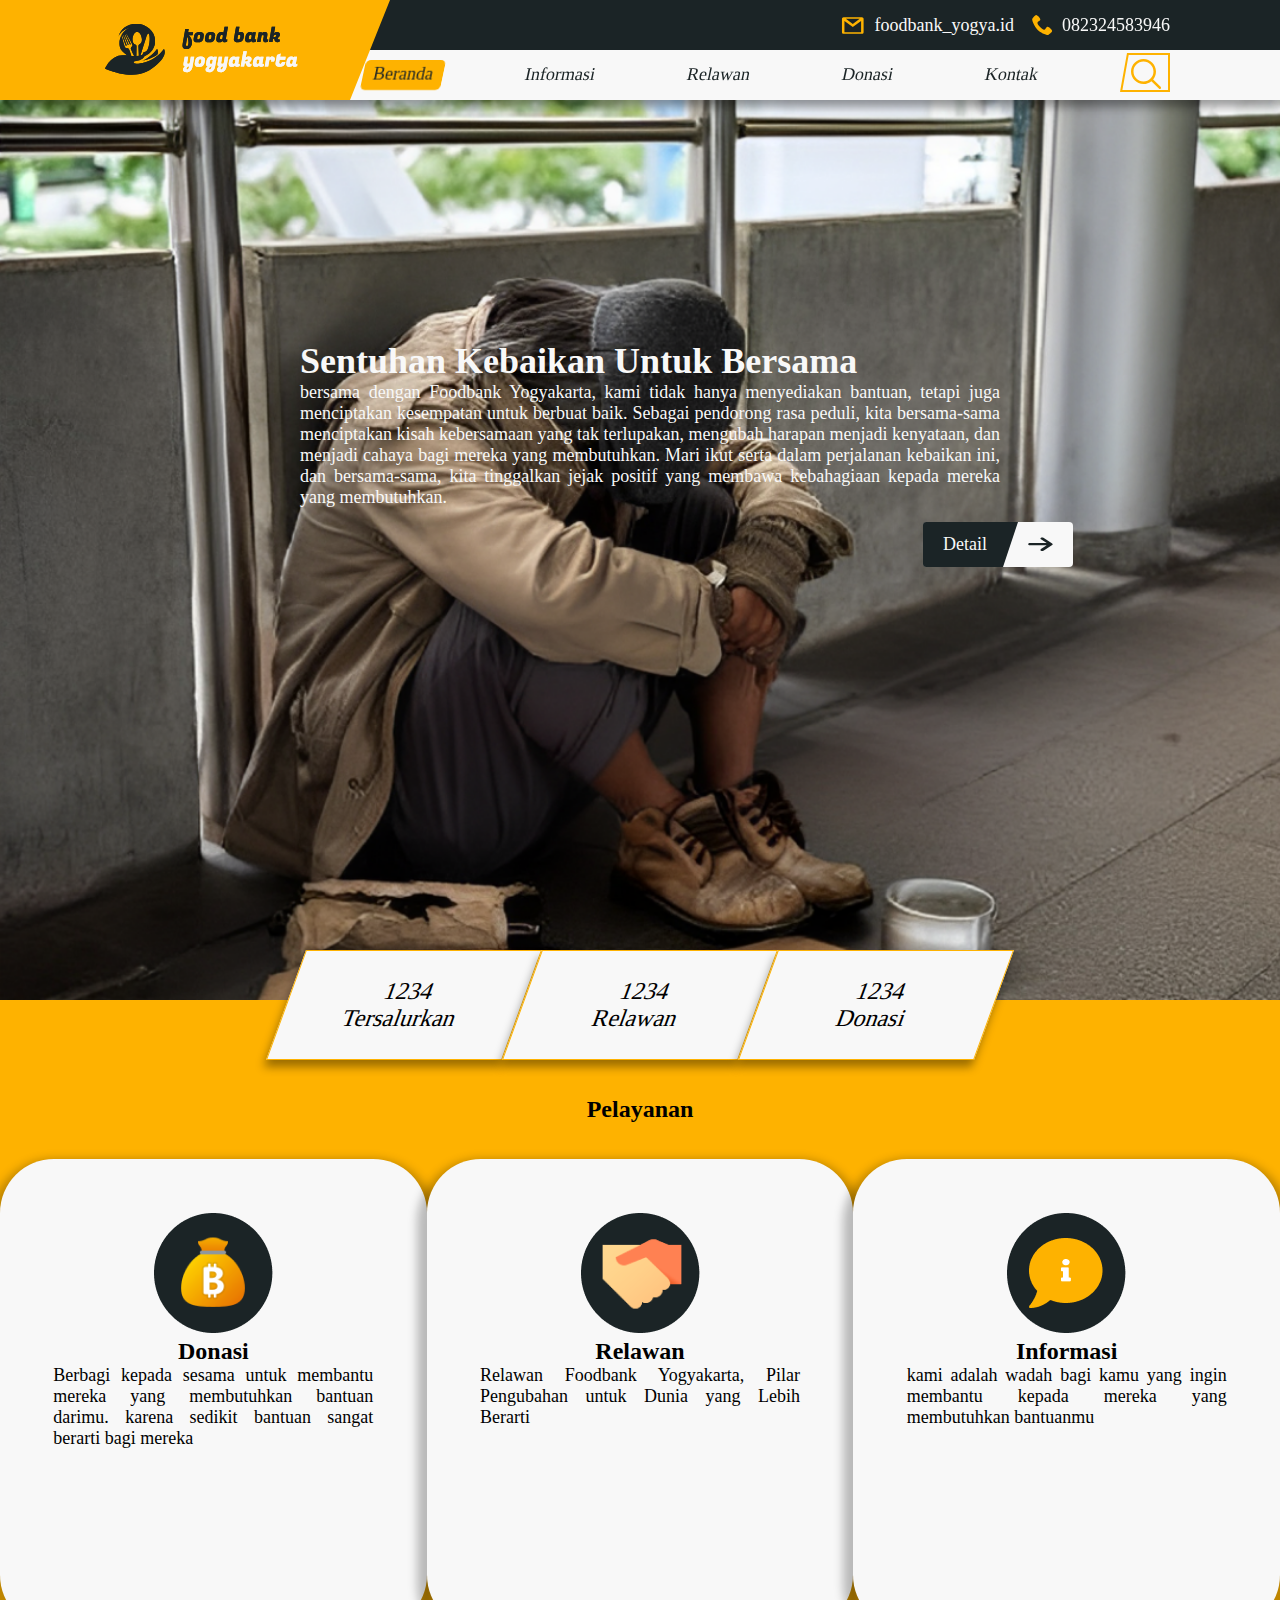
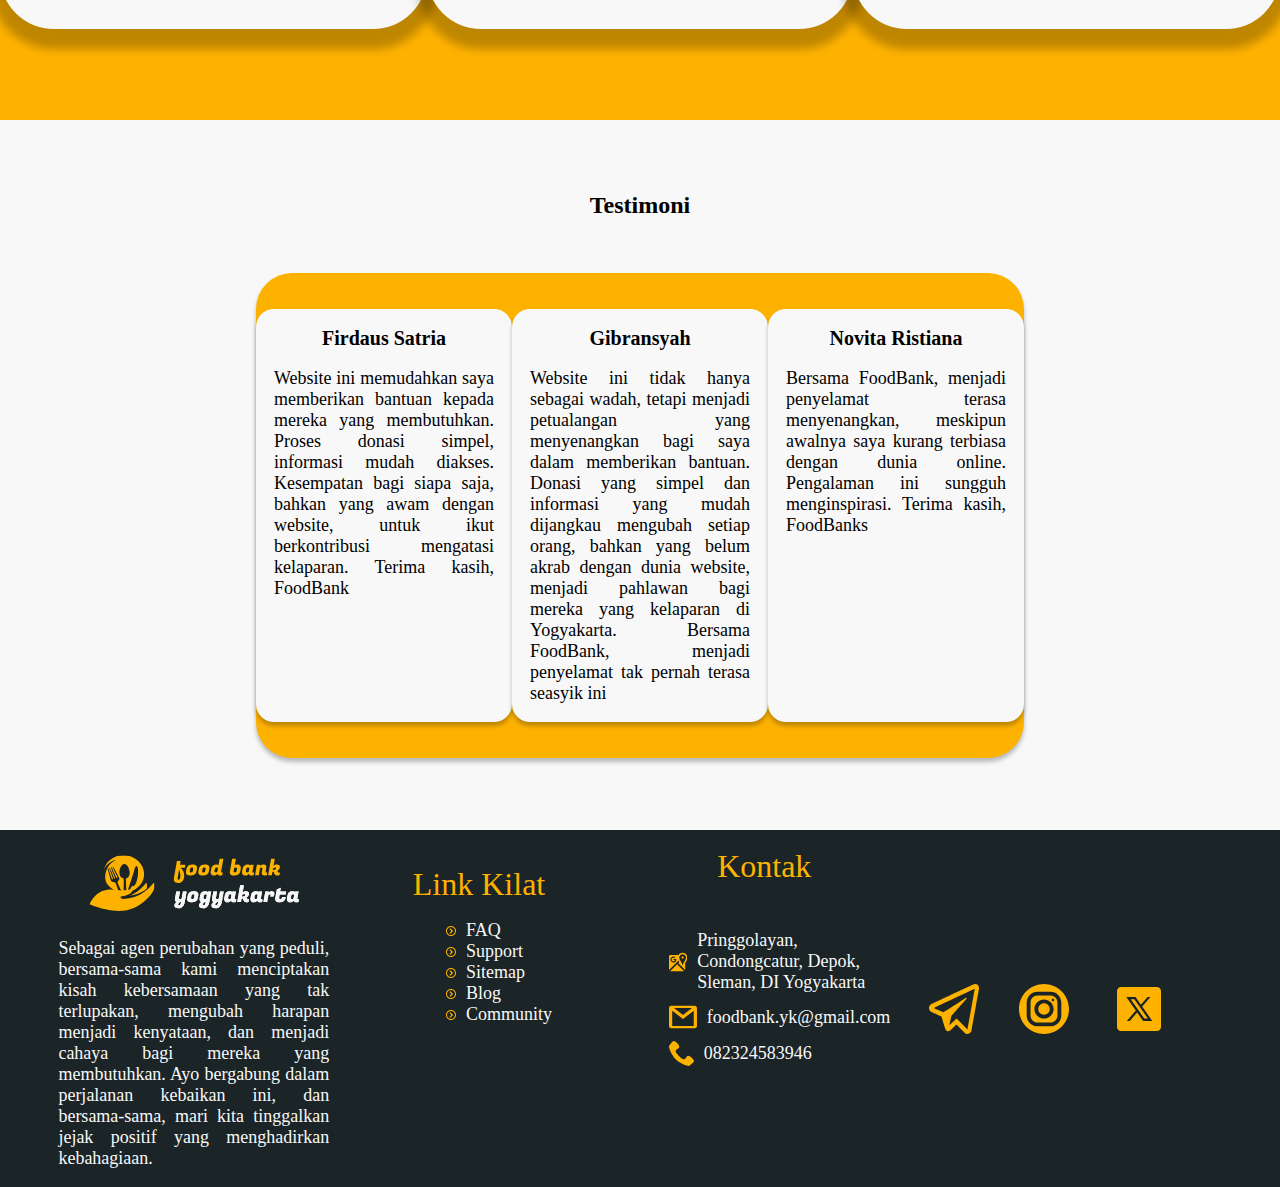
<file: index.html>
<!DOCTYPE html>
<html lang="en">
  <head>
    <meta charset="UTF-8" />
    <link
      rel="icon"
      type="image/svg+xml"
      href="src/assets/logo-fby-orange.svg"
    />
    <meta name="viewport" content="width=device-width, initial-scale=1.0" />
    <title>Foodbank Yogyakarta</title>
    <link rel="stylesheet" href="style.css" />
  </head>
  <body>
    <div id="root">
      <!-- Navbar -->
      <section id="container-navbar">
        <div>
          <div>
            <div class="container-logo-out">
              <div class="container-logo"></div>
              <img src="src/assets/logo-fby-word.svg" class="logo-navbar" />
            </div>
            <div class="navbar-up">
              <div class="container-kontak">
                <svg
                  xmlns="http://www.w3.org/2000/svg"
                  width="26"
                  height="25"
                  viewBox="0 0 26 25"
                  fill="none"
                  class="email-icon"
                >
                  <path
                    d="M3.61478 4.16669C2.7045 4.16669 1.94922 4.92247 1.94922 5.83335V19.1667C1.94922 20.0776 2.7045 20.8334 3.61478 20.8334H21.9359C22.8462 20.8334 23.6015 20.0776 23.6015 19.1667V5.83335C23.6015 4.92247 22.8462 4.16669 21.9359 4.16669H3.61478ZM5.86263 5.83335H19.6881L12.7754 10.9457L5.86263 5.83335ZM4.44756 7.89553L12.7754 14.0544L21.1032 7.89553V19.1667H4.44756V7.89553Z"
                    fill="#FEB200"
                  />
                </svg>
                <span class="span-for-kontak">foodbank_yogya.id</span>
                <svg
                  xmlns="http://www.w3.org/2000/svg"
                  width="21"
                  height="20"
                  viewBox="0 0 21 20"
                  fill="none"
                  class="telpon-icon"
                >
                  <path
                    d="M14.8049 12C13.4725 13.3333 13.4725 14.6667 12.14 14.6667C10.8076 14.6667 9.47513 13.3333 8.14268 12C6.81022 10.6667 5.47777 9.33333 5.47777 8C5.47777 6.66667 6.81022 6.66667 8.14268 5.33333C9.47513 4 5.47777 0 4.14531 0C2.81286 0 0.147949 4 0.147949 4C0.147949 6.66667 2.88614 12.0733 5.47777 14.6667C8.06939 17.26 13.4725 20 16.1374 20C16.1374 20 20.1348 17.3333 20.1348 16C20.1348 14.6667 16.1374 10.6667 14.8049 12Z"
                    fill="#FEB200"
                  />
                </svg>
                <span class="span-for-kontak">082324583946</span>
              </div>
            </div>
            <div class="navbar-bottom">
              <a href="#">
                <button type="button" class="navbar-bottom-button active">
                  Beranda
                </button>
              </a>
              <a href="src/pages/informasi.html">
                <button type="button" class="navbar-bottom-button">
                  Informasi
                </button>
              </a>
              <a href="src/pages/relawan.html">
                <button type="button" class="navbar-bottom-button">
                  Relawan
                </button>
              </a>
              <a href="src/pages/donasi.html">
                <button type="button" class="navbar-bottom-button">
                  Donasi
                </button>
              </a>
              <a href="src/pages/kontak.html">
                <button type="button" class="navbar-bottom-button">
                  Kontak
                </button>
              </a>
              <a href="">
                <svg
                  xmlns="http://www.w3.org/2000/svg"
                  width="50"
                  height="39"
                  viewBox="0 0 50 39"
                  fill="none"
                >
                  <mask id="path-1-inside-1_400_1218" fill="white">
                    <path
                      d="M23.4925 6C16.6079 6 11 11.6079 11 18.4925C11 25.3771 16.6079 30.9849 23.4925 30.9849C26.4863 30.9849 29.2357 29.9218 31.3905 28.157L38.8494 35.6159C38.9645 35.7358 39.1024 35.8315 39.2549 35.8975C39.4075 35.9634 39.5717 35.9982 39.7379 35.9999C39.9041 36.0016 40.069 35.9701 40.2229 35.9073C40.3767 35.8445 40.5165 35.7516 40.6341 35.6341C40.7516 35.5165 40.8445 35.3767 40.9073 35.2229C40.9701 35.069 41.0016 34.9041 40.9999 34.7379C40.9982 34.5717 40.9634 34.4075 40.8975 34.2549C40.8315 34.1024 40.7358 33.9645 40.6159 33.8494L33.157 26.3905C34.9218 24.2357 35.9849 21.4863 35.9849 18.4925C35.9849 11.6079 30.3771 6 23.4925 6ZM23.4925 8.49849C29.0268 8.49849 33.4864 12.9581 33.4864 18.4925C33.4864 24.0268 29.0268 28.4864 23.4925 28.4864C17.9581 28.4864 13.4985 24.0268 13.4985 18.4925C13.4985 12.9581 17.9581 8.49849 23.4925 8.49849Z"
                    />
                  </mask>
                  <path
                    d="M31.3905 28.157L33.5118 26.0357L31.5911 24.115L29.4897 25.8361L31.3905 28.157ZM38.8494 35.6159L41.0134 33.5382L40.9923 33.5162L40.9707 33.4946L38.8494 35.6159ZM40.6159 33.8494L38.4946 35.9707L38.5162 35.9923L38.5382 36.0134L40.6159 33.8494ZM33.157 26.3905L30.8361 24.4897L29.115 26.5911L31.0357 28.5118L33.157 26.3905ZM23.4925 3C14.951 3 8 9.95101 8 18.4925H14C14 13.2647 18.2647 9 23.4925 9V3ZM8 18.4925C8 27.0339 14.951 33.9849 23.4925 33.9849V27.9849C18.2647 27.9849 14 23.7202 14 18.4925H8ZM23.4925 33.9849C27.2098 33.9849 30.6245 32.6621 33.2914 30.478L29.4897 25.8361C27.847 27.1814 25.7628 27.9849 23.4925 27.9849V33.9849ZM29.2692 30.2783L36.7281 37.7372L40.9707 33.4946L33.5118 26.0357L29.2692 30.2783ZM36.6853 37.6936C37.0769 38.1014 37.5458 38.427 38.0647 38.6513L40.4452 33.1437C40.659 33.2361 40.8522 33.3702 41.0134 33.5382L36.6853 37.6936ZM38.0647 38.6513C38.5836 38.8755 39.1421 38.994 39.7074 38.9998L39.7684 33.0001C40.0013 33.0025 40.2314 33.0513 40.4452 33.1437L38.0647 38.6513ZM39.7074 38.9998C40.2727 39.0055 40.8334 38.8984 41.3568 38.6848L39.0889 33.1299C39.3045 33.0418 39.5355 32.9977 39.7684 33.0001L39.7074 38.9998ZM41.3568 38.6848C41.8802 38.4711 42.3556 38.1551 42.7554 37.7554L38.5127 33.5127C38.6774 33.3481 38.8733 33.2179 39.0889 33.1299L41.3568 38.6848ZM42.7554 37.7554C43.1551 37.3556 43.4711 36.8802 43.6848 36.3568L38.1299 34.0889C38.2179 33.8733 38.3481 33.6774 38.5127 33.5127L42.7554 37.7554ZM43.6848 36.3568C43.8984 35.8334 44.0055 35.2727 43.9998 34.7074L38.0001 34.7684C37.9977 34.5355 38.0418 34.3045 38.1299 34.0889L43.6848 36.3568ZM43.9998 34.7074C43.994 34.1421 43.8755 33.5836 43.6513 33.0647L38.1437 35.4452C38.0513 35.2314 38.0025 35.0013 38.0001 34.7684L43.9998 34.7074ZM43.6513 33.0647C43.427 32.5458 43.1014 32.0769 42.6936 31.6853L38.5382 36.0134C38.3702 35.8522 38.2361 35.659 38.1437 35.4452L43.6513 33.0647ZM42.7372 31.7281L35.2783 24.2692L31.0357 28.5118L38.4946 35.9707L42.7372 31.7281ZM35.478 28.2914C37.6621 25.6245 38.9849 22.2098 38.9849 18.4925H32.9849C32.9849 20.7628 32.1814 22.847 30.8361 24.4897L35.478 28.2914ZM38.9849 18.4925C38.9849 9.95101 32.0339 3 23.4925 3V9C28.7202 9 32.9849 13.2647 32.9849 18.4925H38.9849ZM23.4925 11.4985C27.3699 11.4985 30.4864 14.615 30.4864 18.4925H36.4864C36.4864 11.3013 30.6836 5.49849 23.4925 5.49849V11.4985ZM30.4864 18.4925C30.4864 22.3699 27.3699 25.4864 23.4925 25.4864V31.4864C30.6836 31.4864 36.4864 25.6836 36.4864 18.4925H30.4864ZM23.4925 25.4864C19.615 25.4864 16.4985 22.3699 16.4985 18.4925H10.4985C10.4985 25.6836 16.3013 31.4864 23.4925 31.4864V25.4864ZM16.4985 18.4925C16.4985 14.615 19.615 11.4985 23.4925 11.4985V5.49849C16.3013 5.49849 10.4985 11.3013 10.4985 18.4925H16.4985Z"
                    fill="#FEB200"
                    mask="url(#path-1-inside-1_400_1218)"
                  />
                  <path
                    d="M1.19547 38L7.83649 1H49V38H1.19547Z"
                    stroke="#FEB200"
                    stroke-width="2"
                  />
                </svg>
              </a>
            </div>
          </div>
        </div>
      </section>
      <!-- Navbar End -->

      <!-- Content -->

      <section class="content">
        <div class="bg-container">
          <div class="tagline-container">
            <div class="tagline-inner-container">
              <span class="tagline">Sentuhan Kebaikan Untuk Bersama</span>
              <p class="text-tagline">
                bersama dengan Foodbank Yogyakarta, kami tidak hanya menyediakan
                bantuan, tetapi juga menciptakan kesempatan untuk berbuat baik.
                Sebagai pendorong rasa peduli, kita bersama-sama menciptakan
                kisah kebersamaan yang tak terlupakan, mengubah harapan menjadi
                kenyataan, dan menjadi cahaya bagi mereka yang membutuhkan. Mari
                ikut serta dalam perjalanan kebaikan ini, dan bersama-sama, kita
                tinggalkan jejak positif yang membawa kebahagiaan kepada mereka
                yang membutuhkan.
              </p>
            </div>
          </div>
          <a href="src/pages/informasi.html">
            <div class="button-next">
              <div class="button-next-inner"></div>
              <span class="span-button-next">Detail</span>
              <svg
                xmlns="http://www.w3.org/2000/svg"
                width="25"
                height="15"
                viewBox="0 0 25 15"
                fill="none"
                class="panah-kanan"
              >
                <path
                  d="M15.4366 13.7183L24.1862 8.02778C24.8704 7.58391 24.8704 6.86235 24.1862 6.41849L15.4366 0.727917C14.7523 0.282914 13.6446 0.282914 12.9622 0.727917C12.2797 1.17292 12.2779 1.89335 12.9622 2.33721L18.7247 6.08502H1.94988C0.983919 6.08502 0.199951 6.59489 0.199951 7.22313C0.199951 7.85137 0.983919 8.36124 1.94988 8.36124H18.7247L12.9622 12.1091C12.6209 12.331 12.4494 12.6223 12.4494 12.9137C12.4494 13.2051 12.6209 13.4964 12.9622 13.7183C13.6464 14.1633 14.7541 14.1633 15.4366 13.7183Z"
                  fill="#1B2426"
                />
              </svg>
            </div>
          </a>
        </div>
        <div class="content-content">
          <div class="layanan-home">
            <div class="donasi-data-container">
              <div class="tersalurkan data">
                <span>1234</span>
                <span>Tersalurkan</span>
              </div>
              <div class="relawan data">
                <span>1234</span> <span>Relawan</span>
              </div>
              <div class="donasi data">
                <span>1234</span> <span>Donasi</span>
              </div>
            </div>
            <div class="pelayanan-container">
              <span class="pelayanan-span">Pelayanan</span>
              <div class="informasi-container">
                <div class="berdonasi pelayanan-card">
                  <div class="pict-head-container">
                    <img src="src/assets/card-donasi.png" alt="donasi" />
                  </div>
                  <div class="text-container-informasi">
                    <span class="span-head">Donasi</span>
                    <div class="outer-inner-informasi">
                      <div class="inner-container-informasi">
                        <p>
                          Berbagi kepada sesama untuk membantu mereka yang
                          membutuhkan bantuan darimu. karena sedikit bantuan
                          sangat berarti bagi mereka
                        </p>
                      </div>
                    </div>
                  </div>
                </div>
                <div class="daftar-realawan pelayanan-card">
                  <div class="pict-head-container">
                    <img src="src/assets/card-relawan.png" alt="relawan" />
                  </div>
                  <div class="text-container-informasi">
                    <span class="span-head">Relawan</span>
                    <div class="outer-inner-informasi">
                      <div class="inner-container-informasi">
                        <p>
                          Relawan Foodbank Yogyakarta, Pilar Pengubahan untuk
                          Dunia yang Lebih Berarti
                        </p>
                      </div>
                    </div>
                  </div>
                </div>
                <div class="informasi pelayanan-card">
                  <div class="pict-head-container">
                    <img src="src/assets/card-informasi.png" alt="informasi" />
                  </div>
                  <div class="text-container-informasi">
                    <span class="span-head">Informasi</span>
                    <div class="outer-inner-informasi">
                      <div class="inner-container-informasi">
                        <p>
                          kami adalah wadah bagi kamu yang ingin membantu kepada
                          mereka yang membutuhkan bantuanmu
                        </p>
                      </div>
                    </div>
                  </div>
                </div>
              </div>
            </div>
          </div>
          <div class="testimoni-container">
            <span class="testimoni-span">Testimoni</span>
            <div class="testimoni-card-container">
              <div class="inner-testimoni-card-container">
                <div class="testimoni-card">
                  <span class="nama-testimoni">Firdaus Satria</span>
                  <p class="komentar-testimoni">
                    Website ini memudahkan saya memberikan bantuan kepada mereka
                    yang membutuhkan. Proses donasi simpel, informasi mudah
                    diakses. Kesempatan bagi siapa saja, bahkan yang awam dengan
                    website, untuk ikut berkontribusi mengatasi kelaparan.
                    Terima kasih, FoodBank
                  </p>
                </div>
                <div class="testimoni-card">
                  <span class="nama-testimoni">Gibransyah</span>
                  <p class="komentar-testimoni">
                    Website ini tidak hanya sebagai wadah, tetapi menjadi
                    petualangan yang menyenangkan bagi saya dalam memberikan
                    bantuan. Donasi yang simpel dan informasi yang mudah
                    dijangkau mengubah setiap orang, bahkan yang belum akrab
                    dengan dunia website, menjadi pahlawan bagi mereka yang
                    kelaparan di Yogyakarta. Bersama FoodBank, menjadi
                    penyelamat tak pernah terasa seasyik ini
                  </p>
                </div>
                <div class="testimoni-card">
                  <span class="nama-testimoni">Novita Ristiana</span>
                  <p class="komentar-testimoni">
                    Bersama FoodBank, menjadi penyelamat terasa menyenangkan,
                    meskipun awalnya saya kurang terbiasa dengan dunia online.
                    Pengalaman ini sungguh menginspirasi. Terima kasih,
                    FoodBanks
                  </p>
                </div>
              </div>
            </div>
          </div>
        </div>
      </section>

      <!-- Content End -->

      <!-- Footer -->

      <section class="footer-container">
        <div class="footer-top">
          <div class="container-text-top">
            <div class="container-logo-footer">
              <div class="container-logo-footer-top">
                <img
                  src="src/assets/logo-fby-orange-word.svg"
                  class="logo-footer"
                />
              </div>
              <div class="container-text1-footer-top">
                <p>
                  Sebagai agen perubahan yang peduli, bersama-sama kami
                  menciptakan kisah kebersamaan yang tak terlupakan, mengubah
                  harapan menjadi kenyataan, dan menjadi cahaya bagi mereka yang
                  membutuhkan. Ayo bergabung dalam perjalanan kebaikan ini, dan
                  bersama-sama, mari kita tinggalkan jejak positif yang
                  menghadirkan kebahagiaan.
                </p>
              </div>
            </div>
            <div class="container-link-kilat">
              <div class="container-link-kilat-top">
                <p>Link Kilat</p>
              </div>
              <div class="container-link-kilat-bottom">
                <ul>
                  <li>
                    <svg
                      xmlns="http://www.w3.org/2000/svg"
                      width="10"
                      height="10"
                      viewBox="0 0 10 10"
                      fill="none"
                    >
                      <path
                        d="M5 0C2.23875 0 0 2.23875 0 5C0 7.76125 2.23875 10 5 10C7.76125 10 10 7.76125 10 5C10 2.23875 7.76125 0 5 0ZM5 9.0625C2.75625 9.0625 0.9375 7.24375 0.9375 5C0.9375 2.75625 2.75625 0.9375 5 0.9375C7.24375 0.9375 9.0625 2.75625 9.0625 5C9.0625 7.24375 7.24375 9.0625 5 9.0625Z"
                        fill="#FEB200"
                      />
                      <path
                        d="M3.46436 6.90186L4.34811 7.78561L7.13373 4.99998L4.34811 2.21436L3.46436 3.09811L5.36623 4.99998L3.46436 6.90186Z"
                        fill="#FEB200"
                      />
                    </svg>
                    <p>FAQ</p>
                  </li>
                  <li>
                    <svg
                      xmlns="http://www.w3.org/2000/svg"
                      width="10"
                      height="10"
                      viewBox="0 0 10 10"
                      fill="none"
                    >
                      <path
                        d="M5 0C2.23875 0 0 2.23875 0 5C0 7.76125 2.23875 10 5 10C7.76125 10 10 7.76125 10 5C10 2.23875 7.76125 0 5 0ZM5 9.0625C2.75625 9.0625 0.9375 7.24375 0.9375 5C0.9375 2.75625 2.75625 0.9375 5 0.9375C7.24375 0.9375 9.0625 2.75625 9.0625 5C9.0625 7.24375 7.24375 9.0625 5 9.0625Z"
                        fill="#FEB200"
                      />
                      <path
                        d="M3.46436 6.90186L4.34811 7.78561L7.13373 4.99998L4.34811 2.21436L3.46436 3.09811L5.36623 4.99998L3.46436 6.90186Z"
                        fill="#FEB200"
                      />
                    </svg>
                    <p>Support</p>
                  </li>
                  <li>
                    <svg
                      xmlns="http://www.w3.org/2000/svg"
                      width="10"
                      height="10"
                      viewBox="0 0 10 10"
                      fill="none"
                    >
                      <path
                        d="M5 0C2.23875 0 0 2.23875 0 5C0 7.76125 2.23875 10 5 10C7.76125 10 10 7.76125 10 5C10 2.23875 7.76125 0 5 0ZM5 9.0625C2.75625 9.0625 0.9375 7.24375 0.9375 5C0.9375 2.75625 2.75625 0.9375 5 0.9375C7.24375 0.9375 9.0625 2.75625 9.0625 5C9.0625 7.24375 7.24375 9.0625 5 9.0625Z"
                        fill="#FEB200"
                      />
                      <path
                        d="M3.46436 6.90186L4.34811 7.78561L7.13373 4.99998L4.34811 2.21436L3.46436 3.09811L5.36623 4.99998L3.46436 6.90186Z"
                        fill="#FEB200"
                      />
                    </svg>
                    <p>Sitemap</p>
                  </li>
                  <li>
                    <svg
                      xmlns="http://www.w3.org/2000/svg"
                      width="10"
                      height="10"
                      viewBox="0 0 10 10"
                      fill="none"
                    >
                      <path
                        d="M5 0C2.23875 0 0 2.23875 0 5C0 7.76125 2.23875 10 5 10C7.76125 10 10 7.76125 10 5C10 2.23875 7.76125 0 5 0ZM5 9.0625C2.75625 9.0625 0.9375 7.24375 0.9375 5C0.9375 2.75625 2.75625 0.9375 5 0.9375C7.24375 0.9375 9.0625 2.75625 9.0625 5C9.0625 7.24375 7.24375 9.0625 5 9.0625Z"
                        fill="#FEB200"
                      />
                      <path
                        d="M3.46436 6.90186L4.34811 7.78561L7.13373 4.99998L4.34811 2.21436L3.46436 3.09811L5.36623 4.99998L3.46436 6.90186Z"
                        fill="#FEB200"
                      />
                    </svg>
                    <p>Blog</p>
                  </li>
                  <li>
                    <svg
                      xmlns="http://www.w3.org/2000/svg"
                      width="10"
                      height="10"
                      viewBox="0 0 10 10"
                      fill="none"
                    >
                      <path
                        d="M5 0C2.23875 0 0 2.23875 0 5C0 7.76125 2.23875 10 5 10C7.76125 10 10 7.76125 10 5C10 2.23875 7.76125 0 5 0ZM5 9.0625C2.75625 9.0625 0.9375 7.24375 0.9375 5C0.9375 2.75625 2.75625 0.9375 5 0.9375C7.24375 0.9375 9.0625 2.75625 9.0625 5C9.0625 7.24375 7.24375 9.0625 5 9.0625Z"
                        fill="#FEB200"
                      />
                      <path
                        d="M3.46436 6.90186L4.34811 7.78561L7.13373 4.99998L4.34811 2.21436L3.46436 3.09811L5.36623 4.99998L3.46436 6.90186Z"
                        fill="#FEB200"
                      />
                    </svg>
                    <p>Community</p>
                  </li>
                </ul>
              </div>
            </div>
            <div class="container-alamat">
              <div class="container-alamat-top">
                <p>Kontak</p>
              </div>
              <div class="container-alamat-bottom">
                <ul>
                  <li>
                    <svg
                      xmlns="http://www.w3.org/2000/svg"
                      width="40"
                      height="40"
                      viewBox="0 0 832 832"
                      fill="none"
                    >
                      <path
                        d="M615.68 0C539.308 0 472.184 39.9062 433.68 99.84H66.56C29.7856 99.84 0 129.626 0 166.4V765.44C0 771.364 1.03896 776.979 2.47 782.47L434.655 350.285C444.887 371.364 456.325 391.421 468.065 410.995L413.14 465.92L729.69 782.47C731.121 776.979 732.16 771.364 732.16 765.44V463.58C737.161 455.172 742.232 446.721 747.37 438.295C787.04 373.233 832 299.52 832 216.32C832 97.0445 734.955 0 615.68 0ZM615.68 66.56C698.381 66.56 765.44 133.619 765.44 216.32C765.44 258.41 748.658 299.846 727.155 340.21C718.071 357.248 708.417 374.183 698.36 390.78C697.591 392.049 696.855 393.348 696.085 394.615C695.348 395.828 694.676 396.98 693.94 398.19C685.265 412.441 676.76 426.521 668.72 440.375C661.499 452.83 654.506 465.264 648.635 477.36C644.767 485.321 641.365 493.164 638.365 500.955C637.576 503.007 636.939 505.025 636.22 507.065C634.059 513.189 632.28 519.255 630.825 525.265C630.264 527.586 629.709 529.916 629.265 532.22C627.751 540.052 626.665 547.803 626.665 555.425C626.665 561.049 621.271 565.24 615.68 565.24C610.089 565.24 605.475 560.301 605.475 554.71C605.473 547.848 604.66 540.823 603.395 533.78C602.972 531.418 602.256 529.011 601.705 526.63C600.693 522.267 599.602 517.927 598.195 513.5C597.152 510.209 595.99 506.88 594.75 503.555C593.219 499.458 591.545 495.353 589.745 491.205C588.338 487.956 586.943 484.669 585.39 481.39C584.194 478.87 582.829 476.323 581.555 473.785C577.262 465.22 572.318 456.41 567.32 447.655C562.184 438.67 556.971 429.589 551.395 420.42C542.284 405.425 533.113 390.158 523.9 374.725C509.285 350.251 495.404 325.397 484.9 300.04C484.855 299.931 484.815 299.824 484.77 299.715C481.969 292.942 479.445 286.127 477.165 279.305V279.175C474.966 272.584 472.989 265.982 471.38 259.35C470.723 256.601 470.299 253.85 469.755 251.095C468.885 246.767 467.982 242.439 467.415 238.095C466.491 230.865 465.92 223.588 465.92 216.32C465.92 207.052 467.038 198.083 468.65 189.28C468.957 187.635 469.198 185.965 469.56 184.34C471.212 176.769 473.57 169.465 476.32 162.37C477.513 159.354 478.773 156.381 480.155 153.465C482.518 148.382 485.253 143.529 488.15 138.775C491.126 133.977 494.352 129.354 497.835 124.93C498.99 123.443 500.201 122.016 501.41 120.575C507.623 113.254 514.481 106.477 521.95 100.425C522.177 100.241 522.372 100.023 522.6 99.84C548.225 79.3318 580.312 66.56 615.68 66.56ZM202.41 166.4C237.62 166.4 269.67 179.827 293.865 201.825L255.645 240.045C241.301 227.765 222.711 220.285 202.41 220.285C157.149 220.285 120.51 256.924 120.51 302.185C120.51 347.413 157.149 384.15 202.41 384.15C240.382 384.15 266.729 361.65 276.38 330.2H202.41V278.265L330.46 278.46C341.576 331.408 316.361 437.97 202.41 437.97C127.364 437.97 66.56 377.198 66.56 302.185C66.56 227.172 127.364 166.4 202.41 166.4ZM615.68 166.4C602.44 166.4 589.743 171.659 580.381 181.021C571.019 190.383 565.76 203.08 565.76 216.32C565.76 229.56 571.019 242.257 580.381 251.619C589.743 260.981 602.44 266.24 615.68 266.24C628.92 266.24 641.617 260.981 650.979 251.619C660.341 242.257 665.6 229.56 665.6 216.32C665.6 203.08 660.341 190.383 650.979 181.021C641.617 171.659 628.92 166.4 615.68 166.4ZM366.08 512.98L49.53 829.53C55.0212 830.961 60.6362 832 66.56 832H665.6C671.524 832 677.139 830.961 682.63 829.53L366.08 512.98Z"
                        fill="#FEB200"
                      />
                    </svg>
                    <p>
                      Pringgolayan, Condongcatur, Depok, Sleman, DI Yogyakarta
                    </p>
                  </li>
                  <li>
                    <svg
                      xmlns="http://www.w3.org/2000/svg"
                      width="28"
                      height="28"
                      viewBox="0 0 1046 832"
                      fill="none"
                    >
                      <path
                        d="M80.3902 0C36.4545 0 0 37.7286 0 83.2V748.8C0 794.271 36.4545 832 80.3902 832H964.683C1008.62 832 1045.07 794.271 1045.07 748.8V83.2C1045.07 37.7286 1008.62 0 964.683 0H80.3902ZM188.886 83.2H856.187L522.537 338.406L188.886 83.2ZM120.585 186.144L522.537 493.594L924.488 186.144V748.8H120.585V186.144Z"
                        fill="#FEB200"
                      />
                    </svg>
                    <p>foodbank.yk@gmail.com</p>
                  </li>
                  <li>
                    <svg
                      xmlns="http://www.w3.org/2000/svg"
                      width="25"
                      height="25"
                      viewBox="0 0 832 832"
                      fill="none"
                    >
                      <path
                        d="M610.133 499.2C554.667 554.667 554.667 610.133 499.2 610.133C443.733 610.133 388.267 554.667 332.8 499.2C277.333 443.733 221.867 388.267 221.867 332.8C221.867 277.333 277.333 277.333 332.8 221.867C388.267 166.4 221.867 0 166.4 0C110.933 0 0 166.4 0 166.4C0 277.333 113.984 502.251 221.867 610.133C329.749 718.016 554.667 832 665.6 832C665.6 832 832 721.067 832 665.6C832 610.133 665.6 443.733 610.133 499.2Z"
                        fill="#FEB200"
                      />
                    </svg>
                    <p>082324583946</p>
                  </li>
                </ul>
              </div>
            </div>
            <div class="container-link-sosmed">
              <svg
                xmlns="http://www.w3.org/2000/svg"
                width="50"
                height="50"
                viewBox="0 0 50 50"
                fill="none"
              >
                <path
                  d="M46.1504 0.00429594C45.4733 0.0368632 44.8424 0.251878 44.287 0.496624C43.7667 0.724769 41.7789 1.6542 38.6479 3.11794C35.5141 4.58295 31.3647 6.52502 26.9384 8.60008C18.0857 12.7502 8.133 17.4218 3.03519 19.8127C2.8435 19.9026 2.17463 20.1356 1.4647 20.7397C0.754781 21.3439 0 22.5959 0 23.9909C0 25.1158 0.491761 26.2333 1.11073 26.9005C1.72971 27.5677 2.38466 27.8973 2.94568 28.1468C4.98125 29.0523 11.2944 31.8687 12.4866 32.4004C12.9062 33.8015 15.1912 41.4217 15.7212 43.2893C16.0705 44.5217 16.403 45.2936 16.836 45.9061C17.0524 46.2124 17.3041 46.4808 17.609 46.6912C17.7309 46.7753 17.8645 46.84 17.9996 46.8997L18.0077 46.9041C18.0389 46.9177 18.0657 46.9409 18.0972 46.9529C18.1568 46.9756 18.1966 46.9783 18.2763 46.9972C18.5936 47.109 18.9139 47.1791 19.1998 47.1791C20.4188 47.1791 21.165 46.4473 21.165 46.4473L21.2097 46.4118L27.4795 40.4994L35.0838 48.3412C35.1908 48.5062 36.1894 50 38.3915 50C39.6991 50 40.7364 49.2847 41.4023 48.523C42.0683 47.7613 42.4832 46.9611 42.6595 45.9549V45.9505C42.8245 44.9997 49.8325 5.77917 49.8325 5.77917L49.8203 5.8324C50.0255 4.81159 50.0792 3.86092 49.8529 2.92278C49.6265 1.98464 49.03 1.08642 48.2905 0.603073C47.5511 0.11983 46.8275 -0.0282715 46.1504 0.00429594ZM45.7598 4.75016C45.7498 4.81644 45.7673 4.78311 45.7517 4.86105L45.7476 4.88766L45.7435 4.91427C45.7435 4.91427 38.8223 43.6332 38.5665 45.1078C38.5852 44.9964 38.4996 45.2178 38.4119 45.3517C38.2878 45.2585 38.0335 45.1388 38.0335 45.1388L37.9928 45.09L27.6056 34.3786L20.2617 41.2978L22.4466 31.7617C22.4466 31.7617 36.104 16.3498 36.9268 15.4528C37.5893 14.7351 37.7284 14.485 37.7284 14.2375C37.7284 13.9059 37.5698 13.6653 37.2157 13.6653C36.897 13.6653 36.4684 14.0031 36.2392 14.1621C33.2539 16.2366 20.1477 24.5638 14.2727 28.2888C13.3391 27.8722 6.85282 24.9778 4.65451 23.9998C4.67115 23.9918 4.66567 23.9946 4.68299 23.9864C9.78213 21.5949 19.7307 16.9233 28.5821 12.7738C33.0078 10.699 37.1604 8.75547 40.2916 7.29164C43.3746 5.85035 45.5168 4.85842 45.7598 4.75016Z"
                  fill="#FEB200"
                />
              </svg>
              <svg
                xmlns="http://www.w3.org/2000/svg"
                width="50"
                height="50"
                viewBox="0 0 50 50"
                fill="none"
              >
                <path
                  d="M25 0C11.2154 0 0 11.2154 0 25C0 38.7846 11.2154 50 25 50C38.7846 50 50 38.7846 50 25C50 11.2154 38.7846 0 25 0ZM18.5885 7.69231H31.4078C37.4174 7.69231 42.3077 12.5808 42.3077 18.5885V31.4078C42.3077 37.4174 37.4192 42.3077 31.4115 42.3077H18.5922C12.5826 42.3077 7.69231 37.4192 7.69231 31.4115V18.5922C7.69231 12.5826 12.5808 7.69231 18.5885 7.69231ZM18.5885 11.5385C14.702 11.5385 11.5385 14.7038 11.5385 18.5922V31.4115C11.5385 35.298 14.7038 38.4615 18.5922 38.4615H31.4115C35.298 38.4615 38.4615 35.2962 38.4615 31.4078V18.5885C38.4615 14.702 35.2962 11.5385 31.4078 11.5385H18.5885ZM33.9769 14.7423C34.6846 14.7423 35.2577 15.3154 35.2577 16.0231C35.2577 16.7308 34.6846 17.3077 33.9769 17.3077C33.2692 17.3077 32.6923 16.7308 32.6923 16.0231C32.6923 15.3154 33.2692 14.7423 33.9769 14.7423ZM25 15.3846C30.3019 15.3846 34.6154 19.6981 34.6154 25C34.6154 30.3019 30.3019 34.6154 25 34.6154C19.6981 34.6154 15.3846 30.3019 15.3846 25C15.3846 19.6981 19.6981 15.3846 25 15.3846ZM25 19.2308C23.4699 19.2308 22.0025 19.8386 20.9205 20.9205C19.8386 22.0025 19.2308 23.4699 19.2308 25C19.2308 26.5301 19.8386 27.9975 20.9205 29.0795C22.0025 30.1614 23.4699 30.7692 25 30.7692C26.5301 30.7692 27.9975 30.1614 29.0795 29.0795C30.1614 27.9975 30.7692 26.5301 30.7692 25C30.7692 23.4699 30.1614 22.0025 29.0795 20.9205C27.9975 19.8386 26.5301 19.2308 25 19.2308Z"
                  fill="#FEB200"
                />
              </svg>
              <svg
                xmlns="http://www.w3.org/2000/svg"
                width="60"
                height="60"
                viewBox="0 0 60 60"
                fill="none"
              >
                <path
                  d="M12 8C9.79 8 8 9.79 8 12V48C8 50.21 9.79 52 12 52H48C50.21 52 52 50.21 52 48V12C52 9.79 50.21 8 48 8H12ZM17.2969 18H26.5195L31.9023 25.6953L38.5625 18H41.4648L33.207 27.5625L43.3086 42H34.0859L28.1133 33.4609L20.7383 42H17.7891L26.8008 31.5898L17.2969 18ZM21.7578 20.3672L35.2656 39.6211H38.8438L25.332 20.3672H21.7578Z"
                  fill="#FEB200"
                />
              </svg>
            </div>
          </div>
        </div>
      </section>

      <!-- Footer End -->
    </div>
    <script type="module" src="src/js/sticky.js"></script>
  </body>
</html>
</file>
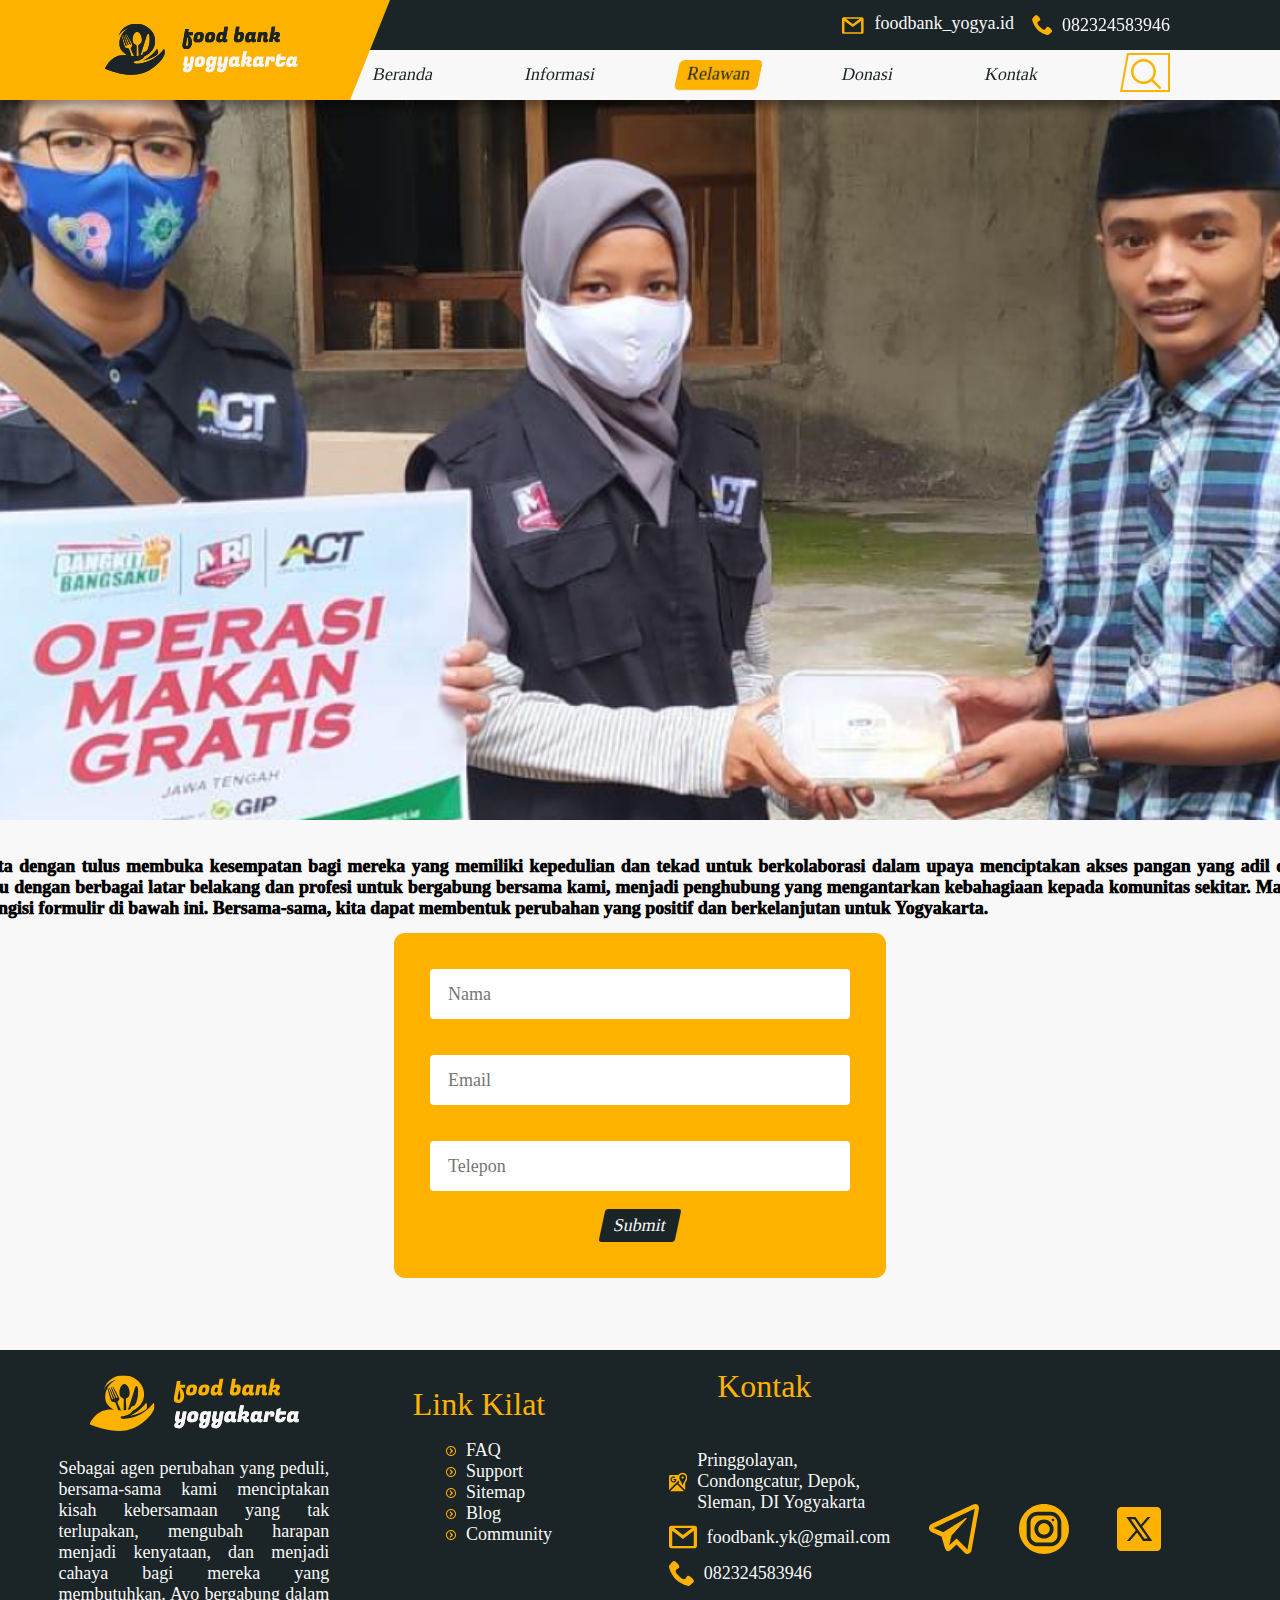
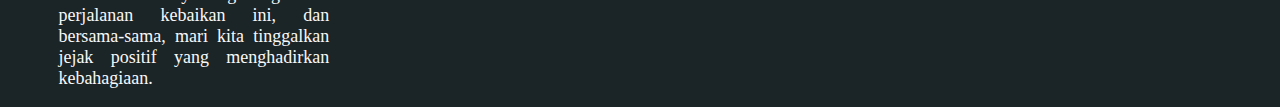
<file: src/pages/detailrelawan.html>
<!DOCTYPE html>
<html lang="en">
  <head>
    <meta charset="UTF-8" />
    <meta name="viewport" content="width=device-width, initial-scale=1.0" />
    <link
      rel="icon"
      type="image/svg+xml"
      href="../assets/logo-fby-orange.svg"
    />
    <title>Foodbank Yogyakarta</title>
    <link rel="stylesheet" href="../../style.css" />
  </head>
  <body>
    <!-- Navbar -->
    <section id="container-navbar">
      <div>
        <div>
          <div class="container-logo-out">
            <div class="container-logo"></div>
            <img src="../assets/logo-fby-word.svg" class="logo-navbar" />
          </div>
          <div class="navbar-up">
            <div class="container-kontak">
              <a href="">
                <svg
                  xmlns="http://www.w3.org/2000/svg"
                  width="26"
                  height="25"
                  viewBox="0 0 26 25"
                  fill="none"
                  class="email-icon"
                >
                  <path
                    d="M3.61478 4.16669C2.7045 4.16669 1.94922 4.92247 1.94922 5.83335V19.1667C1.94922 20.0776 2.7045 20.8334 3.61478 20.8334H21.9359C22.8462 20.8334 23.6015 20.0776 23.6015 19.1667V5.83335C23.6015 4.92247 22.8462 4.16669 21.9359 4.16669H3.61478ZM5.86263 5.83335H19.6881L12.7754 10.9457L5.86263 5.83335ZM4.44756 7.89553L12.7754 14.0544L21.1032 7.89553V19.1667H4.44756V7.89553Z"
                    fill="#FEB200"
                  />
                </svg>
                <span class="span-for-kontak">foodbank_yogya.id</span>
              </a>
              <a href="">
                <svg
                  xmlns="http://www.w3.org/2000/svg"
                  width="21"
                  height="20"
                  viewBox="0 0 21 20"
                  fill="none"
                  class="telpon-icon"
                >
                  <path
                    d="M14.8049 12C13.4725 13.3333 13.4725 14.6667 12.14 14.6667C10.8076 14.6667 9.47513 13.3333 8.14268 12C6.81022 10.6667 5.47777 9.33333 5.47777 8C5.47777 6.66667 6.81022 6.66667 8.14268 5.33333C9.47513 4 5.47777 0 4.14531 0C2.81286 0 0.147949 4 0.147949 4C0.147949 6.66667 2.88614 12.0733 5.47777 14.6667C8.06939 17.26 13.4725 20 16.1374 20C16.1374 20 20.1348 17.3333 20.1348 16C20.1348 14.6667 16.1374 10.6667 14.8049 12Z"
                    fill="#FEB200"
                  />
                </svg>

                <span class="span-for-kontak">082324583946</span>
              </a>
            </div>
          </div>
          <div class="navbar-bottom">
            <a href="../../index.html">
              <button type="button" class="navbar-bottom-button">
                Beranda
              </button>
            </a>
            <a href="informasi.html">
              <button type="button" class="navbar-bottom-button">
                Informasi
              </button>
            </a>
            <a href="relawan.html">
              <button type="button" class="navbar-bottom-button active">
                Relawan
              </button>
            </a>
            <a href="donasi.html">
              <button type="button" class="navbar-bottom-button">Donasi</button>
            </a>
            <a href="kontak.html">
              <button type="button" class="navbar-bottom-button">Kontak</button>
            </a>
            <a href="">
              <svg
                xmlns="http://www.w3.org/2000/svg"
                width="50"
                height="39"
                viewBox="0 0 50 39"
                fill="none"
              >
                <mask id="path-1-inside-1_400_1218" fill="white">
                  <path
                    d="M23.4925 6C16.6079 6 11 11.6079 11 18.4925C11 25.3771 16.6079 30.9849 23.4925 30.9849C26.4863 30.9849 29.2357 29.9218 31.3905 28.157L38.8494 35.6159C38.9645 35.7358 39.1024 35.8315 39.2549 35.8975C39.4075 35.9634 39.5717 35.9982 39.7379 35.9999C39.9041 36.0016 40.069 35.9701 40.2229 35.9073C40.3767 35.8445 40.5165 35.7516 40.6341 35.6341C40.7516 35.5165 40.8445 35.3767 40.9073 35.2229C40.9701 35.069 41.0016 34.9041 40.9999 34.7379C40.9982 34.5717 40.9634 34.4075 40.8975 34.2549C40.8315 34.1024 40.7358 33.9645 40.6159 33.8494L33.157 26.3905C34.9218 24.2357 35.9849 21.4863 35.9849 18.4925C35.9849 11.6079 30.3771 6 23.4925 6ZM23.4925 8.49849C29.0268 8.49849 33.4864 12.9581 33.4864 18.4925C33.4864 24.0268 29.0268 28.4864 23.4925 28.4864C17.9581 28.4864 13.4985 24.0268 13.4985 18.4925C13.4985 12.9581 17.9581 8.49849 23.4925 8.49849Z"
                  />
                </mask>
                <path
                  d="M31.3905 28.157L33.5118 26.0357L31.5911 24.115L29.4897 25.8361L31.3905 28.157ZM38.8494 35.6159L41.0134 33.5382L40.9923 33.5162L40.9707 33.4946L38.8494 35.6159ZM40.6159 33.8494L38.4946 35.9707L38.5162 35.9923L38.5382 36.0134L40.6159 33.8494ZM33.157 26.3905L30.8361 24.4897L29.115 26.5911L31.0357 28.5118L33.157 26.3905ZM23.4925 3C14.951 3 8 9.95101 8 18.4925H14C14 13.2647 18.2647 9 23.4925 9V3ZM8 18.4925C8 27.0339 14.951 33.9849 23.4925 33.9849V27.9849C18.2647 27.9849 14 23.7202 14 18.4925H8ZM23.4925 33.9849C27.2098 33.9849 30.6245 32.6621 33.2914 30.478L29.4897 25.8361C27.847 27.1814 25.7628 27.9849 23.4925 27.9849V33.9849ZM29.2692 30.2783L36.7281 37.7372L40.9707 33.4946L33.5118 26.0357L29.2692 30.2783ZM36.6853 37.6936C37.0769 38.1014 37.5458 38.427 38.0647 38.6513L40.4452 33.1437C40.659 33.2361 40.8522 33.3702 41.0134 33.5382L36.6853 37.6936ZM38.0647 38.6513C38.5836 38.8755 39.1421 38.994 39.7074 38.9998L39.7684 33.0001C40.0013 33.0025 40.2314 33.0513 40.4452 33.1437L38.0647 38.6513ZM39.7074 38.9998C40.2727 39.0055 40.8334 38.8984 41.3568 38.6848L39.0889 33.1299C39.3045 33.0418 39.5355 32.9977 39.7684 33.0001L39.7074 38.9998ZM41.3568 38.6848C41.8802 38.4711 42.3556 38.1551 42.7554 37.7554L38.5127 33.5127C38.6774 33.3481 38.8733 33.2179 39.0889 33.1299L41.3568 38.6848ZM42.7554 37.7554C43.1551 37.3556 43.4711 36.8802 43.6848 36.3568L38.1299 34.0889C38.2179 33.8733 38.3481 33.6774 38.5127 33.5127L42.7554 37.7554ZM43.6848 36.3568C43.8984 35.8334 44.0055 35.2727 43.9998 34.7074L38.0001 34.7684C37.9977 34.5355 38.0418 34.3045 38.1299 34.0889L43.6848 36.3568ZM43.9998 34.7074C43.994 34.1421 43.8755 33.5836 43.6513 33.0647L38.1437 35.4452C38.0513 35.2314 38.0025 35.0013 38.0001 34.7684L43.9998 34.7074ZM43.6513 33.0647C43.427 32.5458 43.1014 32.0769 42.6936 31.6853L38.5382 36.0134C38.3702 35.8522 38.2361 35.659 38.1437 35.4452L43.6513 33.0647ZM42.7372 31.7281L35.2783 24.2692L31.0357 28.5118L38.4946 35.9707L42.7372 31.7281ZM35.478 28.2914C37.6621 25.6245 38.9849 22.2098 38.9849 18.4925H32.9849C32.9849 20.7628 32.1814 22.847 30.8361 24.4897L35.478 28.2914ZM38.9849 18.4925C38.9849 9.95101 32.0339 3 23.4925 3V9C28.7202 9 32.9849 13.2647 32.9849 18.4925H38.9849ZM23.4925 11.4985C27.3699 11.4985 30.4864 14.615 30.4864 18.4925H36.4864C36.4864 11.3013 30.6836 5.49849 23.4925 5.49849V11.4985ZM30.4864 18.4925C30.4864 22.3699 27.3699 25.4864 23.4925 25.4864V31.4864C30.6836 31.4864 36.4864 25.6836 36.4864 18.4925H30.4864ZM23.4925 25.4864C19.615 25.4864 16.4985 22.3699 16.4985 18.4925H10.4985C10.4985 25.6836 16.3013 31.4864 23.4925 31.4864V25.4864ZM16.4985 18.4925C16.4985 14.615 19.615 11.4985 23.4925 11.4985V5.49849C16.3013 5.49849 10.4985 11.3013 10.4985 18.4925H16.4985Z"
                  fill="#FEB200"
                  mask="url(#path-1-inside-1_400_1218)"
                />
                <path
                  d="M1.19547 38L7.83649 1H49V38H1.19547Z"
                  stroke="#FEB200"
                  stroke-width="2"
                />
              </svg>
            </a>
          </div>
        </div>
      </div>
    </section>
    <!-- Navbar End -->

    <!-- Content -->
    <section class="content-daftar-relawan">
      <div class="bg-daftar-relawan"></div>
      <div class="daftar-container">
        <p>
          Foodbank Yogyakarta dengan tulus membuka kesempatan bagi mereka yang
          memiliki kepedulian dan tekad untuk berkolaborasi dalam upaya
          menciptakan akses pangan yang adil di Yogyakarta. Kami mengundang
          individu dengan berbagai latar belakang dan profesi untuk bergabung
          bersama kami, menjadi penghubung yang mengantarkan kebahagiaan kepada
          komunitas sekitar. Mari mulai peran Anda sekarang dengan mengisi
          formulir di bawah ini. Bersama-sama, kita dapat membentuk perubahan
          yang positif dan berkelanjutan untuk Yogyakarta.
        </p>
        <form action="submit" class="form-daftar-relawan">
          <input type="text" name="Nama" id="namaRelawan" placeholder="Nama" />
          <input
            type="text"
            name="Email"
            id="emailRelawan"
            placeholder="Email"
          />
          <input
            type="text"
            name="Telepon"
            id="teleponRelawan"
            placeholder="Telepon"
          />
          <button class="button-daftar-relawan" type="submit">
            <span>Submit</span>
          </button>
        </form>
      </div>
    </section>
    <!-- Content End -->

    <!-- Footer -->

    <section class="footer-container">
      <div class="footer-top">
        <div class="container-text-top">
          <div class="container-logo-footer">
            <div class="container-logo-footer-top">
              <img
                src="../assets/logo-fby-orange-word.svg"
                class="logo-footer"
              />
            </div>
            <div class="container-text1-footer-top">
              <p>
                Sebagai agen perubahan yang peduli, bersama-sama kami
                menciptakan kisah kebersamaan yang tak terlupakan, mengubah
                harapan menjadi kenyataan, dan menjadi cahaya bagi mereka yang
                membutuhkan. Ayo bergabung dalam perjalanan kebaikan ini, dan
                bersama-sama, mari kita tinggalkan jejak positif yang
                menghadirkan kebahagiaan.
              </p>
            </div>
          </div>
          <div class="container-link-kilat">
            <div class="container-link-kilat-top">
              <p>Link Kilat</p>
            </div>
            <div class="container-link-kilat-bottom">
              <ul>
                <li>
                  <svg
                    xmlns="http://www.w3.org/2000/svg"
                    width="10"
                    height="10"
                    viewBox="0 0 10 10"
                    fill="none"
                  >
                    <path
                      d="M5 0C2.23875 0 0 2.23875 0 5C0 7.76125 2.23875 10 5 10C7.76125 10 10 7.76125 10 5C10 2.23875 7.76125 0 5 0ZM5 9.0625C2.75625 9.0625 0.9375 7.24375 0.9375 5C0.9375 2.75625 2.75625 0.9375 5 0.9375C7.24375 0.9375 9.0625 2.75625 9.0625 5C9.0625 7.24375 7.24375 9.0625 5 9.0625Z"
                      fill="#FEB200"
                    />
                    <path
                      d="M3.46436 6.90186L4.34811 7.78561L7.13373 4.99998L4.34811 2.21436L3.46436 3.09811L5.36623 4.99998L3.46436 6.90186Z"
                      fill="#FEB200"
                    />
                  </svg>
                  <p>FAQ</p>
                </li>
                <li>
                  <svg
                    xmlns="http://www.w3.org/2000/svg"
                    width="10"
                    height="10"
                    viewBox="0 0 10 10"
                    fill="none"
                  >
                    <path
                      d="M5 0C2.23875 0 0 2.23875 0 5C0 7.76125 2.23875 10 5 10C7.76125 10 10 7.76125 10 5C10 2.23875 7.76125 0 5 0ZM5 9.0625C2.75625 9.0625 0.9375 7.24375 0.9375 5C0.9375 2.75625 2.75625 0.9375 5 0.9375C7.24375 0.9375 9.0625 2.75625 9.0625 5C9.0625 7.24375 7.24375 9.0625 5 9.0625Z"
                      fill="#FEB200"
                    />
                    <path
                      d="M3.46436 6.90186L4.34811 7.78561L7.13373 4.99998L4.34811 2.21436L3.46436 3.09811L5.36623 4.99998L3.46436 6.90186Z"
                      fill="#FEB200"
                    />
                  </svg>
                  <p>Support</p>
                </li>
                <li>
                  <svg
                    xmlns="http://www.w3.org/2000/svg"
                    width="10"
                    height="10"
                    viewBox="0 0 10 10"
                    fill="none"
                  >
                    <path
                      d="M5 0C2.23875 0 0 2.23875 0 5C0 7.76125 2.23875 10 5 10C7.76125 10 10 7.76125 10 5C10 2.23875 7.76125 0 5 0ZM5 9.0625C2.75625 9.0625 0.9375 7.24375 0.9375 5C0.9375 2.75625 2.75625 0.9375 5 0.9375C7.24375 0.9375 9.0625 2.75625 9.0625 5C9.0625 7.24375 7.24375 9.0625 5 9.0625Z"
                      fill="#FEB200"
                    />
                    <path
                      d="M3.46436 6.90186L4.34811 7.78561L7.13373 4.99998L4.34811 2.21436L3.46436 3.09811L5.36623 4.99998L3.46436 6.90186Z"
                      fill="#FEB200"
                    />
                  </svg>
                  <p>Sitemap</p>
                </li>
                <li>
                  <svg
                    xmlns="http://www.w3.org/2000/svg"
                    width="10"
                    height="10"
                    viewBox="0 0 10 10"
                    fill="none"
                  >
                    <path
                      d="M5 0C2.23875 0 0 2.23875 0 5C0 7.76125 2.23875 10 5 10C7.76125 10 10 7.76125 10 5C10 2.23875 7.76125 0 5 0ZM5 9.0625C2.75625 9.0625 0.9375 7.24375 0.9375 5C0.9375 2.75625 2.75625 0.9375 5 0.9375C7.24375 0.9375 9.0625 2.75625 9.0625 5C9.0625 7.24375 7.24375 9.0625 5 9.0625Z"
                      fill="#FEB200"
                    />
                    <path
                      d="M3.46436 6.90186L4.34811 7.78561L7.13373 4.99998L4.34811 2.21436L3.46436 3.09811L5.36623 4.99998L3.46436 6.90186Z"
                      fill="#FEB200"
                    />
                  </svg>
                  <p>Blog</p>
                </li>
                <li>
                  <svg
                    xmlns="http://www.w3.org/2000/svg"
                    width="10"
                    height="10"
                    viewBox="0 0 10 10"
                    fill="none"
                  >
                    <path
                      d="M5 0C2.23875 0 0 2.23875 0 5C0 7.76125 2.23875 10 5 10C7.76125 10 10 7.76125 10 5C10 2.23875 7.76125 0 5 0ZM5 9.0625C2.75625 9.0625 0.9375 7.24375 0.9375 5C0.9375 2.75625 2.75625 0.9375 5 0.9375C7.24375 0.9375 9.0625 2.75625 9.0625 5C9.0625 7.24375 7.24375 9.0625 5 9.0625Z"
                      fill="#FEB200"
                    />
                    <path
                      d="M3.46436 6.90186L4.34811 7.78561L7.13373 4.99998L4.34811 2.21436L3.46436 3.09811L5.36623 4.99998L3.46436 6.90186Z"
                      fill="#FEB200"
                    />
                  </svg>
                  <p>Community</p>
                </li>
              </ul>
            </div>
          </div>
          <div class="container-alamat">
            <div class="container-alamat-top">
              <p>Kontak</p>
            </div>
            <div class="container-alamat-bottom">
              <ul>
                <li>
                  <svg
                    xmlns="http://www.w3.org/2000/svg"
                    width="40"
                    height="40"
                    viewBox="0 0 832 832"
                    fill="none"
                  >
                    <path
                      d="M615.68 0C539.308 0 472.184 39.9062 433.68 99.84H66.56C29.7856 99.84 0 129.626 0 166.4V765.44C0 771.364 1.03896 776.979 2.47 782.47L434.655 350.285C444.887 371.364 456.325 391.421 468.065 410.995L413.14 465.92L729.69 782.47C731.121 776.979 732.16 771.364 732.16 765.44V463.58C737.161 455.172 742.232 446.721 747.37 438.295C787.04 373.233 832 299.52 832 216.32C832 97.0445 734.955 0 615.68 0ZM615.68 66.56C698.381 66.56 765.44 133.619 765.44 216.32C765.44 258.41 748.658 299.846 727.155 340.21C718.071 357.248 708.417 374.183 698.36 390.78C697.591 392.049 696.855 393.348 696.085 394.615C695.348 395.828 694.676 396.98 693.94 398.19C685.265 412.441 676.76 426.521 668.72 440.375C661.499 452.83 654.506 465.264 648.635 477.36C644.767 485.321 641.365 493.164 638.365 500.955C637.576 503.007 636.939 505.025 636.22 507.065C634.059 513.189 632.28 519.255 630.825 525.265C630.264 527.586 629.709 529.916 629.265 532.22C627.751 540.052 626.665 547.803 626.665 555.425C626.665 561.049 621.271 565.24 615.68 565.24C610.089 565.24 605.475 560.301 605.475 554.71C605.473 547.848 604.66 540.823 603.395 533.78C602.972 531.418 602.256 529.011 601.705 526.63C600.693 522.267 599.602 517.927 598.195 513.5C597.152 510.209 595.99 506.88 594.75 503.555C593.219 499.458 591.545 495.353 589.745 491.205C588.338 487.956 586.943 484.669 585.39 481.39C584.194 478.87 582.829 476.323 581.555 473.785C577.262 465.22 572.318 456.41 567.32 447.655C562.184 438.67 556.971 429.589 551.395 420.42C542.284 405.425 533.113 390.158 523.9 374.725C509.285 350.251 495.404 325.397 484.9 300.04C484.855 299.931 484.815 299.824 484.77 299.715C481.969 292.942 479.445 286.127 477.165 279.305V279.175C474.966 272.584 472.989 265.982 471.38 259.35C470.723 256.601 470.299 253.85 469.755 251.095C468.885 246.767 467.982 242.439 467.415 238.095C466.491 230.865 465.92 223.588 465.92 216.32C465.92 207.052 467.038 198.083 468.65 189.28C468.957 187.635 469.198 185.965 469.56 184.34C471.212 176.769 473.57 169.465 476.32 162.37C477.513 159.354 478.773 156.381 480.155 153.465C482.518 148.382 485.253 143.529 488.15 138.775C491.126 133.977 494.352 129.354 497.835 124.93C498.99 123.443 500.201 122.016 501.41 120.575C507.623 113.254 514.481 106.477 521.95 100.425C522.177 100.241 522.372 100.023 522.6 99.84C548.225 79.3318 580.312 66.56 615.68 66.56ZM202.41 166.4C237.62 166.4 269.67 179.827 293.865 201.825L255.645 240.045C241.301 227.765 222.711 220.285 202.41 220.285C157.149 220.285 120.51 256.924 120.51 302.185C120.51 347.413 157.149 384.15 202.41 384.15C240.382 384.15 266.729 361.65 276.38 330.2H202.41V278.265L330.46 278.46C341.576 331.408 316.361 437.97 202.41 437.97C127.364 437.97 66.56 377.198 66.56 302.185C66.56 227.172 127.364 166.4 202.41 166.4ZM615.68 166.4C602.44 166.4 589.743 171.659 580.381 181.021C571.019 190.383 565.76 203.08 565.76 216.32C565.76 229.56 571.019 242.257 580.381 251.619C589.743 260.981 602.44 266.24 615.68 266.24C628.92 266.24 641.617 260.981 650.979 251.619C660.341 242.257 665.6 229.56 665.6 216.32C665.6 203.08 660.341 190.383 650.979 181.021C641.617 171.659 628.92 166.4 615.68 166.4ZM366.08 512.98L49.53 829.53C55.0212 830.961 60.6362 832 66.56 832H665.6C671.524 832 677.139 830.961 682.63 829.53L366.08 512.98Z"
                      fill="#FEB200"
                    />
                  </svg>
                  <p>
                    Pringgolayan, Condongcatur, Depok, Sleman, DI Yogyakarta
                  </p>
                </li>
                <li>
                  <svg
                    xmlns="http://www.w3.org/2000/svg"
                    width="28"
                    height="28"
                    viewBox="0 0 1046 832"
                    fill="none"
                  >
                    <path
                      d="M80.3902 0C36.4545 0 0 37.7286 0 83.2V748.8C0 794.271 36.4545 832 80.3902 832H964.683C1008.62 832 1045.07 794.271 1045.07 748.8V83.2C1045.07 37.7286 1008.62 0 964.683 0H80.3902ZM188.886 83.2H856.187L522.537 338.406L188.886 83.2ZM120.585 186.144L522.537 493.594L924.488 186.144V748.8H120.585V186.144Z"
                      fill="#FEB200"
                    />
                  </svg>
                  <p>foodbank.yk@gmail.com</p>
                </li>
                <li>
                  <svg
                    xmlns="http://www.w3.org/2000/svg"
                    width="25"
                    height="25"
                    viewBox="0 0 832 832"
                    fill="none"
                  >
                    <path
                      d="M610.133 499.2C554.667 554.667 554.667 610.133 499.2 610.133C443.733 610.133 388.267 554.667 332.8 499.2C277.333 443.733 221.867 388.267 221.867 332.8C221.867 277.333 277.333 277.333 332.8 221.867C388.267 166.4 221.867 0 166.4 0C110.933 0 0 166.4 0 166.4C0 277.333 113.984 502.251 221.867 610.133C329.749 718.016 554.667 832 665.6 832C665.6 832 832 721.067 832 665.6C832 610.133 665.6 443.733 610.133 499.2Z"
                      fill="#FEB200"
                    />
                  </svg>
                  <p>082324583946</p>
                </li>
              </ul>
            </div>
          </div>
          <div class="container-link-sosmed">
            <svg
              xmlns="http://www.w3.org/2000/svg"
              width="50"
              height="50"
              viewBox="0 0 50 50"
              fill="none"
            >
              <path
                d="M46.1504 0.00429594C45.4733 0.0368632 44.8424 0.251878 44.287 0.496624C43.7667 0.724769 41.7789 1.6542 38.6479 3.11794C35.5141 4.58295 31.3647 6.52502 26.9384 8.60008C18.0857 12.7502 8.133 17.4218 3.03519 19.8127C2.8435 19.9026 2.17463 20.1356 1.4647 20.7397C0.754781 21.3439 0 22.5959 0 23.9909C0 25.1158 0.491761 26.2333 1.11073 26.9005C1.72971 27.5677 2.38466 27.8973 2.94568 28.1468C4.98125 29.0523 11.2944 31.8687 12.4866 32.4004C12.9062 33.8015 15.1912 41.4217 15.7212 43.2893C16.0705 44.5217 16.403 45.2936 16.836 45.9061C17.0524 46.2124 17.3041 46.4808 17.609 46.6912C17.7309 46.7753 17.8645 46.84 17.9996 46.8997L18.0077 46.9041C18.0389 46.9177 18.0657 46.9409 18.0972 46.9529C18.1568 46.9756 18.1966 46.9783 18.2763 46.9972C18.5936 47.109 18.9139 47.1791 19.1998 47.1791C20.4188 47.1791 21.165 46.4473 21.165 46.4473L21.2097 46.4118L27.4795 40.4994L35.0838 48.3412C35.1908 48.5062 36.1894 50 38.3915 50C39.6991 50 40.7364 49.2847 41.4023 48.523C42.0683 47.7613 42.4832 46.9611 42.6595 45.9549V45.9505C42.8245 44.9997 49.8325 5.77917 49.8325 5.77917L49.8203 5.8324C50.0255 4.81159 50.0792 3.86092 49.8529 2.92278C49.6265 1.98464 49.03 1.08642 48.2905 0.603073C47.5511 0.11983 46.8275 -0.0282715 46.1504 0.00429594ZM45.7598 4.75016C45.7498 4.81644 45.7673 4.78311 45.7517 4.86105L45.7476 4.88766L45.7435 4.91427C45.7435 4.91427 38.8223 43.6332 38.5665 45.1078C38.5852 44.9964 38.4996 45.2178 38.4119 45.3517C38.2878 45.2585 38.0335 45.1388 38.0335 45.1388L37.9928 45.09L27.6056 34.3786L20.2617 41.2978L22.4466 31.7617C22.4466 31.7617 36.104 16.3498 36.9268 15.4528C37.5893 14.7351 37.7284 14.485 37.7284 14.2375C37.7284 13.9059 37.5698 13.6653 37.2157 13.6653C36.897 13.6653 36.4684 14.0031 36.2392 14.1621C33.2539 16.2366 20.1477 24.5638 14.2727 28.2888C13.3391 27.8722 6.85282 24.9778 4.65451 23.9998C4.67115 23.9918 4.66567 23.9946 4.68299 23.9864C9.78213 21.5949 19.7307 16.9233 28.5821 12.7738C33.0078 10.699 37.1604 8.75547 40.2916 7.29164C43.3746 5.85035 45.5168 4.85842 45.7598 4.75016Z"
                fill="#FEB200"
              />
            </svg>
            <svg
              xmlns="http://www.w3.org/2000/svg"
              width="50"
              height="50"
              viewBox="0 0 50 50"
              fill="none"
            >
              <path
                d="M25 0C11.2154 0 0 11.2154 0 25C0 38.7846 11.2154 50 25 50C38.7846 50 50 38.7846 50 25C50 11.2154 38.7846 0 25 0ZM18.5885 7.69231H31.4078C37.4174 7.69231 42.3077 12.5808 42.3077 18.5885V31.4078C42.3077 37.4174 37.4192 42.3077 31.4115 42.3077H18.5922C12.5826 42.3077 7.69231 37.4192 7.69231 31.4115V18.5922C7.69231 12.5826 12.5808 7.69231 18.5885 7.69231ZM18.5885 11.5385C14.702 11.5385 11.5385 14.7038 11.5385 18.5922V31.4115C11.5385 35.298 14.7038 38.4615 18.5922 38.4615H31.4115C35.298 38.4615 38.4615 35.2962 38.4615 31.4078V18.5885C38.4615 14.702 35.2962 11.5385 31.4078 11.5385H18.5885ZM33.9769 14.7423C34.6846 14.7423 35.2577 15.3154 35.2577 16.0231C35.2577 16.7308 34.6846 17.3077 33.9769 17.3077C33.2692 17.3077 32.6923 16.7308 32.6923 16.0231C32.6923 15.3154 33.2692 14.7423 33.9769 14.7423ZM25 15.3846C30.3019 15.3846 34.6154 19.6981 34.6154 25C34.6154 30.3019 30.3019 34.6154 25 34.6154C19.6981 34.6154 15.3846 30.3019 15.3846 25C15.3846 19.6981 19.6981 15.3846 25 15.3846ZM25 19.2308C23.4699 19.2308 22.0025 19.8386 20.9205 20.9205C19.8386 22.0025 19.2308 23.4699 19.2308 25C19.2308 26.5301 19.8386 27.9975 20.9205 29.0795C22.0025 30.1614 23.4699 30.7692 25 30.7692C26.5301 30.7692 27.9975 30.1614 29.0795 29.0795C30.1614 27.9975 30.7692 26.5301 30.7692 25C30.7692 23.4699 30.1614 22.0025 29.0795 20.9205C27.9975 19.8386 26.5301 19.2308 25 19.2308Z"
                fill="#FEB200"
              />
            </svg>
            <svg
              xmlns="http://www.w3.org/2000/svg"
              width="60"
              height="60"
              viewBox="0 0 60 60"
              fill="none"
            >
              <path
                d="M12 8C9.79 8 8 9.79 8 12V48C8 50.21 9.79 52 12 52H48C50.21 52 52 50.21 52 48V12C52 9.79 50.21 8 48 8H12ZM17.2969 18H26.5195L31.9023 25.6953L38.5625 18H41.4648L33.207 27.5625L43.3086 42H34.0859L28.1133 33.4609L20.7383 42H17.7891L26.8008 31.5898L17.2969 18ZM21.7578 20.3672L35.2656 39.6211H38.8438L25.332 20.3672H21.7578Z"
                fill="#FEB200"
              />
            </svg>
          </div>
        </div>
      </div>
    </section>

    <!-- Footer End -->
    <script type="module" src="../js/sticky.js"></script>
  </body>
</html>
</file>
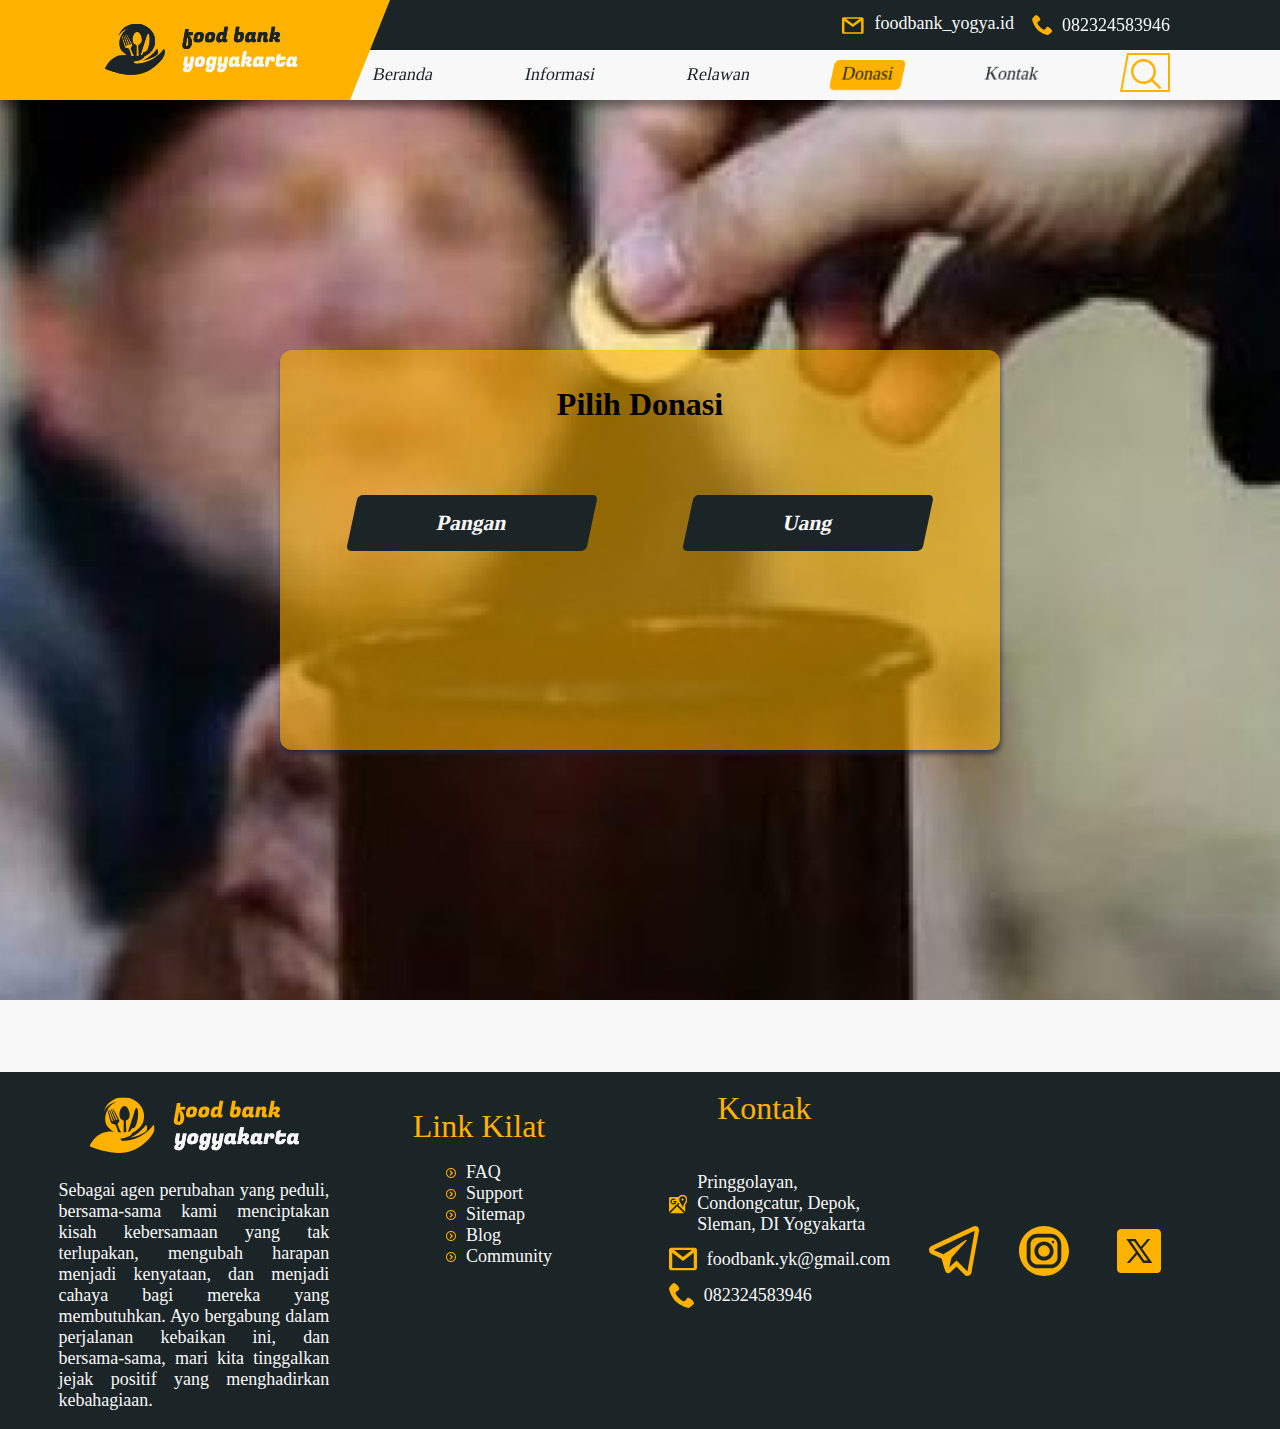
<file: src/pages/donasi.html>
<!DOCTYPE html>
<html lang="en">
  <head>
    <meta charset="UTF-8" />
    <meta name="viewport" content="width=device-width, initial-scale=1.0" />
    <link
      rel="icon"
      type="image/svg+xml"
      href="../assets/logo-fby-orange.svg"
    />
    <title>Foodbank Yogyakarta</title>
    <link rel="stylesheet" href="../../style.css" />
  </head>
  <body>
    <!-- Navbar -->
    <section id="container-navbar">
      <div>
        <div>
          <div class="container-logo-out">
            <div class="container-logo"></div>
            <img src="../assets/logo-fby-word.svg" class="logo-navbar" />
          </div>
          <div class="navbar-up">
            <div class="container-kontak">
              <a href="">
                <svg
                  xmlns="http://www.w3.org/2000/svg"
                  width="26"
                  height="25"
                  viewBox="0 0 26 25"
                  fill="none"
                  class="email-icon"
                >
                  <path
                    d="M3.61478 4.16669C2.7045 4.16669 1.94922 4.92247 1.94922 5.83335V19.1667C1.94922 20.0776 2.7045 20.8334 3.61478 20.8334H21.9359C22.8462 20.8334 23.6015 20.0776 23.6015 19.1667V5.83335C23.6015 4.92247 22.8462 4.16669 21.9359 4.16669H3.61478ZM5.86263 5.83335H19.6881L12.7754 10.9457L5.86263 5.83335ZM4.44756 7.89553L12.7754 14.0544L21.1032 7.89553V19.1667H4.44756V7.89553Z"
                    fill="#FEB200"
                  />
                </svg>
                <span class="span-for-kontak">foodbank_yogya.id</span>
              </a>
              <a href="">
                <svg
                  xmlns="http://www.w3.org/2000/svg"
                  width="21"
                  height="20"
                  viewBox="0 0 21 20"
                  fill="none"
                  class="telpon-icon"
                >
                  <path
                    d="M14.8049 12C13.4725 13.3333 13.4725 14.6667 12.14 14.6667C10.8076 14.6667 9.47513 13.3333 8.14268 12C6.81022 10.6667 5.47777 9.33333 5.47777 8C5.47777 6.66667 6.81022 6.66667 8.14268 5.33333C9.47513 4 5.47777 0 4.14531 0C2.81286 0 0.147949 4 0.147949 4C0.147949 6.66667 2.88614 12.0733 5.47777 14.6667C8.06939 17.26 13.4725 20 16.1374 20C16.1374 20 20.1348 17.3333 20.1348 16C20.1348 14.6667 16.1374 10.6667 14.8049 12Z"
                    fill="#FEB200"
                  />
                </svg>

                <span class="span-for-kontak">082324583946</span>
              </a>
            </div>
          </div>
          <div class="navbar-bottom">
            <a href="../../index.html">
              <button type="button" class="navbar-bottom-button">
                Beranda
              </button>
            </a>
            <a href="informasi.html">
              <button type="button" class="navbar-bottom-button">
                Informasi
              </button>
            </a>
            <a href="relawan.html">
              <button type="button" class="navbar-bottom-button">
                Relawan
              </button>
            </a>
            <a href="donasi.html">
              <button type="button" class="navbar-bottom-button active">
                Donasi
              </button>
            </a>
            <a href="kontak.html">
              <button type="button" class="navbar-bottom-button">Kontak</button>
            </a>
            <a href="">
              <svg
                xmlns="http://www.w3.org/2000/svg"
                width="50"
                height="39"
                viewBox="0 0 50 39"
                fill="none"
              >
                <mask id="path-1-inside-1_400_1218" fill="white">
                  <path
                    d="M23.4925 6C16.6079 6 11 11.6079 11 18.4925C11 25.3771 16.6079 30.9849 23.4925 30.9849C26.4863 30.9849 29.2357 29.9218 31.3905 28.157L38.8494 35.6159C38.9645 35.7358 39.1024 35.8315 39.2549 35.8975C39.4075 35.9634 39.5717 35.9982 39.7379 35.9999C39.9041 36.0016 40.069 35.9701 40.2229 35.9073C40.3767 35.8445 40.5165 35.7516 40.6341 35.6341C40.7516 35.5165 40.8445 35.3767 40.9073 35.2229C40.9701 35.069 41.0016 34.9041 40.9999 34.7379C40.9982 34.5717 40.9634 34.4075 40.8975 34.2549C40.8315 34.1024 40.7358 33.9645 40.6159 33.8494L33.157 26.3905C34.9218 24.2357 35.9849 21.4863 35.9849 18.4925C35.9849 11.6079 30.3771 6 23.4925 6ZM23.4925 8.49849C29.0268 8.49849 33.4864 12.9581 33.4864 18.4925C33.4864 24.0268 29.0268 28.4864 23.4925 28.4864C17.9581 28.4864 13.4985 24.0268 13.4985 18.4925C13.4985 12.9581 17.9581 8.49849 23.4925 8.49849Z"
                  />
                </mask>
                <path
                  d="M31.3905 28.157L33.5118 26.0357L31.5911 24.115L29.4897 25.8361L31.3905 28.157ZM38.8494 35.6159L41.0134 33.5382L40.9923 33.5162L40.9707 33.4946L38.8494 35.6159ZM40.6159 33.8494L38.4946 35.9707L38.5162 35.9923L38.5382 36.0134L40.6159 33.8494ZM33.157 26.3905L30.8361 24.4897L29.115 26.5911L31.0357 28.5118L33.157 26.3905ZM23.4925 3C14.951 3 8 9.95101 8 18.4925H14C14 13.2647 18.2647 9 23.4925 9V3ZM8 18.4925C8 27.0339 14.951 33.9849 23.4925 33.9849V27.9849C18.2647 27.9849 14 23.7202 14 18.4925H8ZM23.4925 33.9849C27.2098 33.9849 30.6245 32.6621 33.2914 30.478L29.4897 25.8361C27.847 27.1814 25.7628 27.9849 23.4925 27.9849V33.9849ZM29.2692 30.2783L36.7281 37.7372L40.9707 33.4946L33.5118 26.0357L29.2692 30.2783ZM36.6853 37.6936C37.0769 38.1014 37.5458 38.427 38.0647 38.6513L40.4452 33.1437C40.659 33.2361 40.8522 33.3702 41.0134 33.5382L36.6853 37.6936ZM38.0647 38.6513C38.5836 38.8755 39.1421 38.994 39.7074 38.9998L39.7684 33.0001C40.0013 33.0025 40.2314 33.0513 40.4452 33.1437L38.0647 38.6513ZM39.7074 38.9998C40.2727 39.0055 40.8334 38.8984 41.3568 38.6848L39.0889 33.1299C39.3045 33.0418 39.5355 32.9977 39.7684 33.0001L39.7074 38.9998ZM41.3568 38.6848C41.8802 38.4711 42.3556 38.1551 42.7554 37.7554L38.5127 33.5127C38.6774 33.3481 38.8733 33.2179 39.0889 33.1299L41.3568 38.6848ZM42.7554 37.7554C43.1551 37.3556 43.4711 36.8802 43.6848 36.3568L38.1299 34.0889C38.2179 33.8733 38.3481 33.6774 38.5127 33.5127L42.7554 37.7554ZM43.6848 36.3568C43.8984 35.8334 44.0055 35.2727 43.9998 34.7074L38.0001 34.7684C37.9977 34.5355 38.0418 34.3045 38.1299 34.0889L43.6848 36.3568ZM43.9998 34.7074C43.994 34.1421 43.8755 33.5836 43.6513 33.0647L38.1437 35.4452C38.0513 35.2314 38.0025 35.0013 38.0001 34.7684L43.9998 34.7074ZM43.6513 33.0647C43.427 32.5458 43.1014 32.0769 42.6936 31.6853L38.5382 36.0134C38.3702 35.8522 38.2361 35.659 38.1437 35.4452L43.6513 33.0647ZM42.7372 31.7281L35.2783 24.2692L31.0357 28.5118L38.4946 35.9707L42.7372 31.7281ZM35.478 28.2914C37.6621 25.6245 38.9849 22.2098 38.9849 18.4925H32.9849C32.9849 20.7628 32.1814 22.847 30.8361 24.4897L35.478 28.2914ZM38.9849 18.4925C38.9849 9.95101 32.0339 3 23.4925 3V9C28.7202 9 32.9849 13.2647 32.9849 18.4925H38.9849ZM23.4925 11.4985C27.3699 11.4985 30.4864 14.615 30.4864 18.4925H36.4864C36.4864 11.3013 30.6836 5.49849 23.4925 5.49849V11.4985ZM30.4864 18.4925C30.4864 22.3699 27.3699 25.4864 23.4925 25.4864V31.4864C30.6836 31.4864 36.4864 25.6836 36.4864 18.4925H30.4864ZM23.4925 25.4864C19.615 25.4864 16.4985 22.3699 16.4985 18.4925H10.4985C10.4985 25.6836 16.3013 31.4864 23.4925 31.4864V25.4864ZM16.4985 18.4925C16.4985 14.615 19.615 11.4985 23.4925 11.4985V5.49849C16.3013 5.49849 10.4985 11.3013 10.4985 18.4925H16.4985Z"
                  fill="#FEB200"
                  mask="url(#path-1-inside-1_400_1218)"
                />
                <path
                  d="M1.19547 38L7.83649 1H49V38H1.19547Z"
                  stroke="#FEB200"
                  stroke-width="2"
                />
              </svg>
            </a>
          </div>
        </div>
      </div>
    </section>
    <!-- Navbar End -->

    <!-- Content Donasi -->

    <section class="content-donasi">
      <div class="bg-donasi">
        <div class="container-pilih-donasi">
          <span class="pilih-donasi">Pilih Donasi</span>
          <div class="button-container">
            <a href="donasipangan.html">
              <button class="pangan-button button-pilih">
                <span>Pangan</span>
              </button>
            </a>
            <a href="donasiuang.html">
              <button type="button" class="uang-button button-pilih">
                <span>Uang</span>
              </button>
            </a>
          </div>
        </div>
      </div>
    </section>

    <!-- Content Donasi End -->

    <!-- Footer -->

    <section class="footer-container">
      <div class="footer-top">
        <div class="container-text-top">
          <div class="container-logo-footer">
            <div class="container-logo-footer-top">
              <img
                src="../assets/logo-fby-orange-word.svg"
                class="logo-footer"
              />
            </div>
            <div class="container-text1-footer-top">
              <p>
                Sebagai agen perubahan yang peduli, bersama-sama kami
                menciptakan kisah kebersamaan yang tak terlupakan, mengubah
                harapan menjadi kenyataan, dan menjadi cahaya bagi mereka yang
                membutuhkan. Ayo bergabung dalam perjalanan kebaikan ini, dan
                bersama-sama, mari kita tinggalkan jejak positif yang
                menghadirkan kebahagiaan.
              </p>
            </div>
          </div>
          <div class="container-link-kilat">
            <div class="container-link-kilat-top">
              <p>Link Kilat</p>
            </div>
            <div class="container-link-kilat-bottom">
              <ul>
                <li>
                  <svg
                    xmlns="http://www.w3.org/2000/svg"
                    width="10"
                    height="10"
                    viewBox="0 0 10 10"
                    fill="none"
                  >
                    <path
                      d="M5 0C2.23875 0 0 2.23875 0 5C0 7.76125 2.23875 10 5 10C7.76125 10 10 7.76125 10 5C10 2.23875 7.76125 0 5 0ZM5 9.0625C2.75625 9.0625 0.9375 7.24375 0.9375 5C0.9375 2.75625 2.75625 0.9375 5 0.9375C7.24375 0.9375 9.0625 2.75625 9.0625 5C9.0625 7.24375 7.24375 9.0625 5 9.0625Z"
                      fill="#FEB200"
                    />
                    <path
                      d="M3.46436 6.90186L4.34811 7.78561L7.13373 4.99998L4.34811 2.21436L3.46436 3.09811L5.36623 4.99998L3.46436 6.90186Z"
                      fill="#FEB200"
                    />
                  </svg>
                  <p>FAQ</p>
                </li>
                <li>
                  <svg
                    xmlns="http://www.w3.org/2000/svg"
                    width="10"
                    height="10"
                    viewBox="0 0 10 10"
                    fill="none"
                  >
                    <path
                      d="M5 0C2.23875 0 0 2.23875 0 5C0 7.76125 2.23875 10 5 10C7.76125 10 10 7.76125 10 5C10 2.23875 7.76125 0 5 0ZM5 9.0625C2.75625 9.0625 0.9375 7.24375 0.9375 5C0.9375 2.75625 2.75625 0.9375 5 0.9375C7.24375 0.9375 9.0625 2.75625 9.0625 5C9.0625 7.24375 7.24375 9.0625 5 9.0625Z"
                      fill="#FEB200"
                    />
                    <path
                      d="M3.46436 6.90186L4.34811 7.78561L7.13373 4.99998L4.34811 2.21436L3.46436 3.09811L5.36623 4.99998L3.46436 6.90186Z"
                      fill="#FEB200"
                    />
                  </svg>
                  <p>Support</p>
                </li>
                <li>
                  <svg
                    xmlns="http://www.w3.org/2000/svg"
                    width="10"
                    height="10"
                    viewBox="0 0 10 10"
                    fill="none"
                  >
                    <path
                      d="M5 0C2.23875 0 0 2.23875 0 5C0 7.76125 2.23875 10 5 10C7.76125 10 10 7.76125 10 5C10 2.23875 7.76125 0 5 0ZM5 9.0625C2.75625 9.0625 0.9375 7.24375 0.9375 5C0.9375 2.75625 2.75625 0.9375 5 0.9375C7.24375 0.9375 9.0625 2.75625 9.0625 5C9.0625 7.24375 7.24375 9.0625 5 9.0625Z"
                      fill="#FEB200"
                    />
                    <path
                      d="M3.46436 6.90186L4.34811 7.78561L7.13373 4.99998L4.34811 2.21436L3.46436 3.09811L5.36623 4.99998L3.46436 6.90186Z"
                      fill="#FEB200"
                    />
                  </svg>
                  <p>Sitemap</p>
                </li>
                <li>
                  <svg
                    xmlns="http://www.w3.org/2000/svg"
                    width="10"
                    height="10"
                    viewBox="0 0 10 10"
                    fill="none"
                  >
                    <path
                      d="M5 0C2.23875 0 0 2.23875 0 5C0 7.76125 2.23875 10 5 10C7.76125 10 10 7.76125 10 5C10 2.23875 7.76125 0 5 0ZM5 9.0625C2.75625 9.0625 0.9375 7.24375 0.9375 5C0.9375 2.75625 2.75625 0.9375 5 0.9375C7.24375 0.9375 9.0625 2.75625 9.0625 5C9.0625 7.24375 7.24375 9.0625 5 9.0625Z"
                      fill="#FEB200"
                    />
                    <path
                      d="M3.46436 6.90186L4.34811 7.78561L7.13373 4.99998L4.34811 2.21436L3.46436 3.09811L5.36623 4.99998L3.46436 6.90186Z"
                      fill="#FEB200"
                    />
                  </svg>
                  <p>Blog</p>
                </li>
                <li>
                  <svg
                    xmlns="http://www.w3.org/2000/svg"
                    width="10"
                    height="10"
                    viewBox="0 0 10 10"
                    fill="none"
                  >
                    <path
                      d="M5 0C2.23875 0 0 2.23875 0 5C0 7.76125 2.23875 10 5 10C7.76125 10 10 7.76125 10 5C10 2.23875 7.76125 0 5 0ZM5 9.0625C2.75625 9.0625 0.9375 7.24375 0.9375 5C0.9375 2.75625 2.75625 0.9375 5 0.9375C7.24375 0.9375 9.0625 2.75625 9.0625 5C9.0625 7.24375 7.24375 9.0625 5 9.0625Z"
                      fill="#FEB200"
                    />
                    <path
                      d="M3.46436 6.90186L4.34811 7.78561L7.13373 4.99998L4.34811 2.21436L3.46436 3.09811L5.36623 4.99998L3.46436 6.90186Z"
                      fill="#FEB200"
                    />
                  </svg>
                  <p>Community</p>
                </li>
              </ul>
            </div>
          </div>
          <div class="container-alamat">
            <div class="container-alamat-top">
              <p>Kontak</p>
            </div>
            <div class="container-alamat-bottom">
              <ul>
                <li>
                  <svg
                    xmlns="http://www.w3.org/2000/svg"
                    width="40"
                    height="40"
                    viewBox="0 0 832 832"
                    fill="none"
                  >
                    <path
                      d="M615.68 0C539.308 0 472.184 39.9062 433.68 99.84H66.56C29.7856 99.84 0 129.626 0 166.4V765.44C0 771.364 1.03896 776.979 2.47 782.47L434.655 350.285C444.887 371.364 456.325 391.421 468.065 410.995L413.14 465.92L729.69 782.47C731.121 776.979 732.16 771.364 732.16 765.44V463.58C737.161 455.172 742.232 446.721 747.37 438.295C787.04 373.233 832 299.52 832 216.32C832 97.0445 734.955 0 615.68 0ZM615.68 66.56C698.381 66.56 765.44 133.619 765.44 216.32C765.44 258.41 748.658 299.846 727.155 340.21C718.071 357.248 708.417 374.183 698.36 390.78C697.591 392.049 696.855 393.348 696.085 394.615C695.348 395.828 694.676 396.98 693.94 398.19C685.265 412.441 676.76 426.521 668.72 440.375C661.499 452.83 654.506 465.264 648.635 477.36C644.767 485.321 641.365 493.164 638.365 500.955C637.576 503.007 636.939 505.025 636.22 507.065C634.059 513.189 632.28 519.255 630.825 525.265C630.264 527.586 629.709 529.916 629.265 532.22C627.751 540.052 626.665 547.803 626.665 555.425C626.665 561.049 621.271 565.24 615.68 565.24C610.089 565.24 605.475 560.301 605.475 554.71C605.473 547.848 604.66 540.823 603.395 533.78C602.972 531.418 602.256 529.011 601.705 526.63C600.693 522.267 599.602 517.927 598.195 513.5C597.152 510.209 595.99 506.88 594.75 503.555C593.219 499.458 591.545 495.353 589.745 491.205C588.338 487.956 586.943 484.669 585.39 481.39C584.194 478.87 582.829 476.323 581.555 473.785C577.262 465.22 572.318 456.41 567.32 447.655C562.184 438.67 556.971 429.589 551.395 420.42C542.284 405.425 533.113 390.158 523.9 374.725C509.285 350.251 495.404 325.397 484.9 300.04C484.855 299.931 484.815 299.824 484.77 299.715C481.969 292.942 479.445 286.127 477.165 279.305V279.175C474.966 272.584 472.989 265.982 471.38 259.35C470.723 256.601 470.299 253.85 469.755 251.095C468.885 246.767 467.982 242.439 467.415 238.095C466.491 230.865 465.92 223.588 465.92 216.32C465.92 207.052 467.038 198.083 468.65 189.28C468.957 187.635 469.198 185.965 469.56 184.34C471.212 176.769 473.57 169.465 476.32 162.37C477.513 159.354 478.773 156.381 480.155 153.465C482.518 148.382 485.253 143.529 488.15 138.775C491.126 133.977 494.352 129.354 497.835 124.93C498.99 123.443 500.201 122.016 501.41 120.575C507.623 113.254 514.481 106.477 521.95 100.425C522.177 100.241 522.372 100.023 522.6 99.84C548.225 79.3318 580.312 66.56 615.68 66.56ZM202.41 166.4C237.62 166.4 269.67 179.827 293.865 201.825L255.645 240.045C241.301 227.765 222.711 220.285 202.41 220.285C157.149 220.285 120.51 256.924 120.51 302.185C120.51 347.413 157.149 384.15 202.41 384.15C240.382 384.15 266.729 361.65 276.38 330.2H202.41V278.265L330.46 278.46C341.576 331.408 316.361 437.97 202.41 437.97C127.364 437.97 66.56 377.198 66.56 302.185C66.56 227.172 127.364 166.4 202.41 166.4ZM615.68 166.4C602.44 166.4 589.743 171.659 580.381 181.021C571.019 190.383 565.76 203.08 565.76 216.32C565.76 229.56 571.019 242.257 580.381 251.619C589.743 260.981 602.44 266.24 615.68 266.24C628.92 266.24 641.617 260.981 650.979 251.619C660.341 242.257 665.6 229.56 665.6 216.32C665.6 203.08 660.341 190.383 650.979 181.021C641.617 171.659 628.92 166.4 615.68 166.4ZM366.08 512.98L49.53 829.53C55.0212 830.961 60.6362 832 66.56 832H665.6C671.524 832 677.139 830.961 682.63 829.53L366.08 512.98Z"
                      fill="#FEB200"
                    />
                  </svg>
                  <p>
                    Pringgolayan, Condongcatur, Depok, Sleman, DI Yogyakarta
                  </p>
                </li>
                <li>
                  <svg
                    xmlns="http://www.w3.org/2000/svg"
                    width="28"
                    height="28"
                    viewBox="0 0 1046 832"
                    fill="none"
                  >
                    <path
                      d="M80.3902 0C36.4545 0 0 37.7286 0 83.2V748.8C0 794.271 36.4545 832 80.3902 832H964.683C1008.62 832 1045.07 794.271 1045.07 748.8V83.2C1045.07 37.7286 1008.62 0 964.683 0H80.3902ZM188.886 83.2H856.187L522.537 338.406L188.886 83.2ZM120.585 186.144L522.537 493.594L924.488 186.144V748.8H120.585V186.144Z"
                      fill="#FEB200"
                    />
                  </svg>
                  <p>foodbank.yk@gmail.com</p>
                </li>
                <li>
                  <svg
                    xmlns="http://www.w3.org/2000/svg"
                    width="25"
                    height="25"
                    viewBox="0 0 832 832"
                    fill="none"
                  >
                    <path
                      d="M610.133 499.2C554.667 554.667 554.667 610.133 499.2 610.133C443.733 610.133 388.267 554.667 332.8 499.2C277.333 443.733 221.867 388.267 221.867 332.8C221.867 277.333 277.333 277.333 332.8 221.867C388.267 166.4 221.867 0 166.4 0C110.933 0 0 166.4 0 166.4C0 277.333 113.984 502.251 221.867 610.133C329.749 718.016 554.667 832 665.6 832C665.6 832 832 721.067 832 665.6C832 610.133 665.6 443.733 610.133 499.2Z"
                      fill="#FEB200"
                    />
                  </svg>
                  <p>082324583946</p>
                </li>
              </ul>
            </div>
          </div>
          <div class="container-link-sosmed">
            <svg
              xmlns="http://www.w3.org/2000/svg"
              width="50"
              height="50"
              viewBox="0 0 50 50"
              fill="none"
            >
              <path
                d="M46.1504 0.00429594C45.4733 0.0368632 44.8424 0.251878 44.287 0.496624C43.7667 0.724769 41.7789 1.6542 38.6479 3.11794C35.5141 4.58295 31.3647 6.52502 26.9384 8.60008C18.0857 12.7502 8.133 17.4218 3.03519 19.8127C2.8435 19.9026 2.17463 20.1356 1.4647 20.7397C0.754781 21.3439 0 22.5959 0 23.9909C0 25.1158 0.491761 26.2333 1.11073 26.9005C1.72971 27.5677 2.38466 27.8973 2.94568 28.1468C4.98125 29.0523 11.2944 31.8687 12.4866 32.4004C12.9062 33.8015 15.1912 41.4217 15.7212 43.2893C16.0705 44.5217 16.403 45.2936 16.836 45.9061C17.0524 46.2124 17.3041 46.4808 17.609 46.6912C17.7309 46.7753 17.8645 46.84 17.9996 46.8997L18.0077 46.9041C18.0389 46.9177 18.0657 46.9409 18.0972 46.9529C18.1568 46.9756 18.1966 46.9783 18.2763 46.9972C18.5936 47.109 18.9139 47.1791 19.1998 47.1791C20.4188 47.1791 21.165 46.4473 21.165 46.4473L21.2097 46.4118L27.4795 40.4994L35.0838 48.3412C35.1908 48.5062 36.1894 50 38.3915 50C39.6991 50 40.7364 49.2847 41.4023 48.523C42.0683 47.7613 42.4832 46.9611 42.6595 45.9549V45.9505C42.8245 44.9997 49.8325 5.77917 49.8325 5.77917L49.8203 5.8324C50.0255 4.81159 50.0792 3.86092 49.8529 2.92278C49.6265 1.98464 49.03 1.08642 48.2905 0.603073C47.5511 0.11983 46.8275 -0.0282715 46.1504 0.00429594ZM45.7598 4.75016C45.7498 4.81644 45.7673 4.78311 45.7517 4.86105L45.7476 4.88766L45.7435 4.91427C45.7435 4.91427 38.8223 43.6332 38.5665 45.1078C38.5852 44.9964 38.4996 45.2178 38.4119 45.3517C38.2878 45.2585 38.0335 45.1388 38.0335 45.1388L37.9928 45.09L27.6056 34.3786L20.2617 41.2978L22.4466 31.7617C22.4466 31.7617 36.104 16.3498 36.9268 15.4528C37.5893 14.7351 37.7284 14.485 37.7284 14.2375C37.7284 13.9059 37.5698 13.6653 37.2157 13.6653C36.897 13.6653 36.4684 14.0031 36.2392 14.1621C33.2539 16.2366 20.1477 24.5638 14.2727 28.2888C13.3391 27.8722 6.85282 24.9778 4.65451 23.9998C4.67115 23.9918 4.66567 23.9946 4.68299 23.9864C9.78213 21.5949 19.7307 16.9233 28.5821 12.7738C33.0078 10.699 37.1604 8.75547 40.2916 7.29164C43.3746 5.85035 45.5168 4.85842 45.7598 4.75016Z"
                fill="#FEB200"
              />
            </svg>
            <svg
              xmlns="http://www.w3.org/2000/svg"
              width="50"
              height="50"
              viewBox="0 0 50 50"
              fill="none"
            >
              <path
                d="M25 0C11.2154 0 0 11.2154 0 25C0 38.7846 11.2154 50 25 50C38.7846 50 50 38.7846 50 25C50 11.2154 38.7846 0 25 0ZM18.5885 7.69231H31.4078C37.4174 7.69231 42.3077 12.5808 42.3077 18.5885V31.4078C42.3077 37.4174 37.4192 42.3077 31.4115 42.3077H18.5922C12.5826 42.3077 7.69231 37.4192 7.69231 31.4115V18.5922C7.69231 12.5826 12.5808 7.69231 18.5885 7.69231ZM18.5885 11.5385C14.702 11.5385 11.5385 14.7038 11.5385 18.5922V31.4115C11.5385 35.298 14.7038 38.4615 18.5922 38.4615H31.4115C35.298 38.4615 38.4615 35.2962 38.4615 31.4078V18.5885C38.4615 14.702 35.2962 11.5385 31.4078 11.5385H18.5885ZM33.9769 14.7423C34.6846 14.7423 35.2577 15.3154 35.2577 16.0231C35.2577 16.7308 34.6846 17.3077 33.9769 17.3077C33.2692 17.3077 32.6923 16.7308 32.6923 16.0231C32.6923 15.3154 33.2692 14.7423 33.9769 14.7423ZM25 15.3846C30.3019 15.3846 34.6154 19.6981 34.6154 25C34.6154 30.3019 30.3019 34.6154 25 34.6154C19.6981 34.6154 15.3846 30.3019 15.3846 25C15.3846 19.6981 19.6981 15.3846 25 15.3846ZM25 19.2308C23.4699 19.2308 22.0025 19.8386 20.9205 20.9205C19.8386 22.0025 19.2308 23.4699 19.2308 25C19.2308 26.5301 19.8386 27.9975 20.9205 29.0795C22.0025 30.1614 23.4699 30.7692 25 30.7692C26.5301 30.7692 27.9975 30.1614 29.0795 29.0795C30.1614 27.9975 30.7692 26.5301 30.7692 25C30.7692 23.4699 30.1614 22.0025 29.0795 20.9205C27.9975 19.8386 26.5301 19.2308 25 19.2308Z"
                fill="#FEB200"
              />
            </svg>
            <svg
              xmlns="http://www.w3.org/2000/svg"
              width="60"
              height="60"
              viewBox="0 0 60 60"
              fill="none"
            >
              <path
                d="M12 8C9.79 8 8 9.79 8 12V48C8 50.21 9.79 52 12 52H48C50.21 52 52 50.21 52 48V12C52 9.79 50.21 8 48 8H12ZM17.2969 18H26.5195L31.9023 25.6953L38.5625 18H41.4648L33.207 27.5625L43.3086 42H34.0859L28.1133 33.4609L20.7383 42H17.7891L26.8008 31.5898L17.2969 18ZM21.7578 20.3672L35.2656 39.6211H38.8438L25.332 20.3672H21.7578Z"
                fill="#FEB200"
              />
            </svg>
          </div>
        </div>
      </div>
    </section>

    <!-- Footer End -->
    <script type="module" src="../js/sticky.js"></script>
  </body>
</html>
</file>
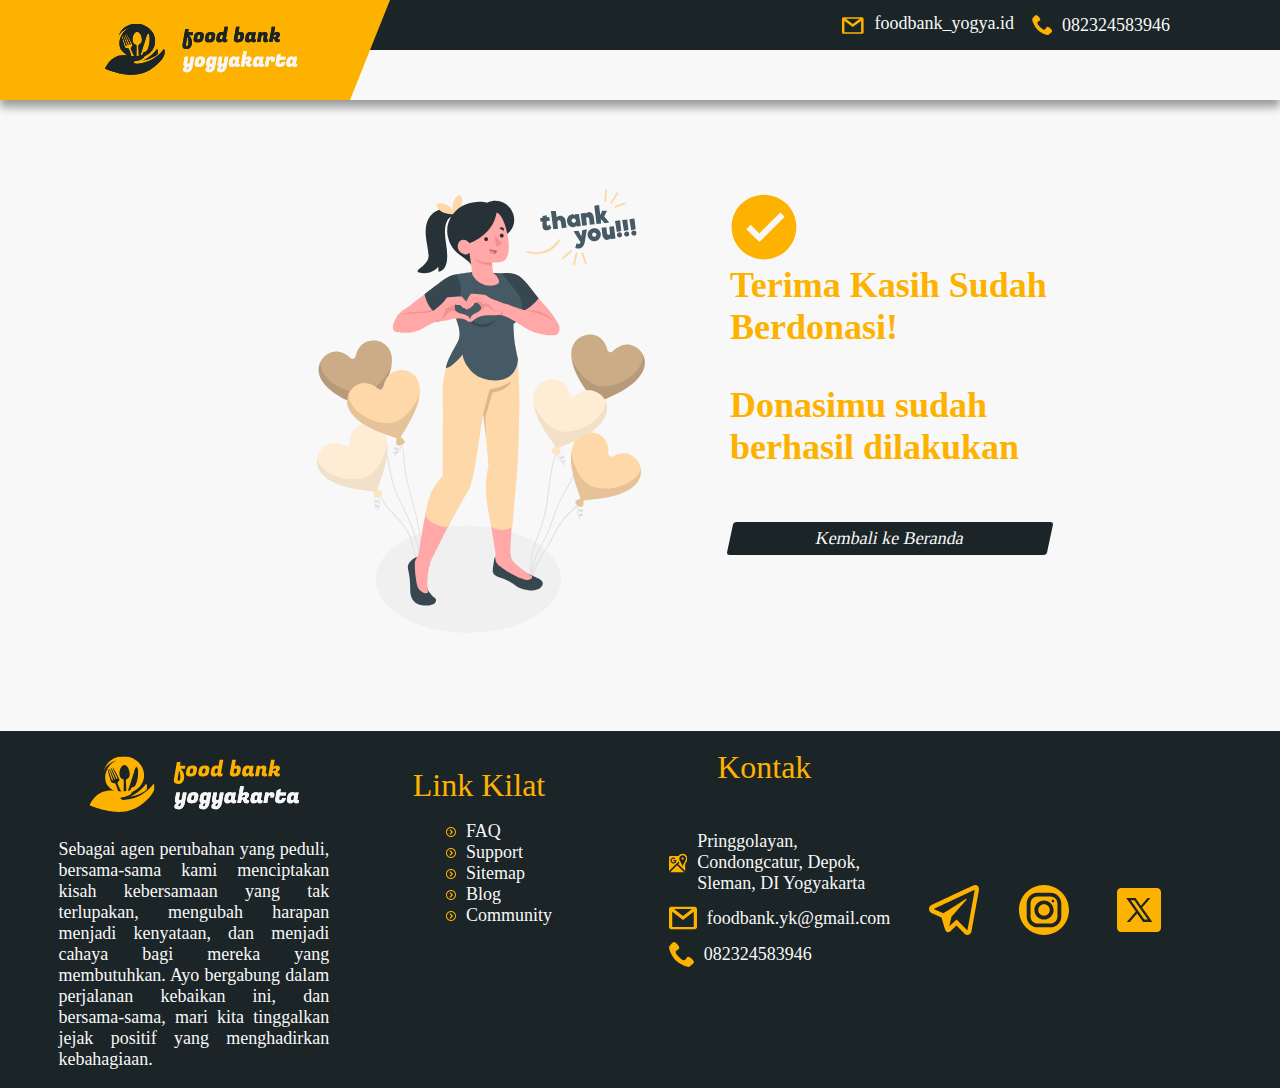
<file: src/pages/donasiberhasil.html>
<!DOCTYPE html>
<html lang="en">
  <head>
    <meta charset="UTF-8" />
    <meta name="viewport" content="width=device-width, initial-scale=1.0" />
    <link
      rel="icon"
      type="image/svg+xml"
      href="../assets/logo-fby-orange.svg"
    />
    <title>Foodbank Yogyakarta</title>
    <link rel="stylesheet" href="../../style.css" />
  </head>
  <body>
    <!-- Navbar -->
    <section id="container-navbar">
      <div>
        <div>
          <div class="container-logo-out">
            <div class="container-logo"></div>
            <img src="../assets/logo-fby-word.svg" class="logo-navbar" />
          </div>
          <div class="navbar-up">
            <div class="container-kontak">
              <a href="">
                <svg
                  xmlns="http://www.w3.org/2000/svg"
                  width="26"
                  height="25"
                  viewBox="0 0 26 25"
                  fill="none"
                  class="email-icon"
                >
                  <path
                    d="M3.61478 4.16669C2.7045 4.16669 1.94922 4.92247 1.94922 5.83335V19.1667C1.94922 20.0776 2.7045 20.8334 3.61478 20.8334H21.9359C22.8462 20.8334 23.6015 20.0776 23.6015 19.1667V5.83335C23.6015 4.92247 22.8462 4.16669 21.9359 4.16669H3.61478ZM5.86263 5.83335H19.6881L12.7754 10.9457L5.86263 5.83335ZM4.44756 7.89553L12.7754 14.0544L21.1032 7.89553V19.1667H4.44756V7.89553Z"
                    fill="#FEB200"
                  />
                </svg>
                <span class="span-for-kontak">foodbank_yogya.id</span>
              </a>
              <a href="">
                <svg
                  xmlns="http://www.w3.org/2000/svg"
                  width="21"
                  height="20"
                  viewBox="0 0 21 20"
                  fill="none"
                  class="telpon-icon"
                >
                  <path
                    d="M14.8049 12C13.4725 13.3333 13.4725 14.6667 12.14 14.6667C10.8076 14.6667 9.47513 13.3333 8.14268 12C6.81022 10.6667 5.47777 9.33333 5.47777 8C5.47777 6.66667 6.81022 6.66667 8.14268 5.33333C9.47513 4 5.47777 0 4.14531 0C2.81286 0 0.147949 4 0.147949 4C0.147949 6.66667 2.88614 12.0733 5.47777 14.6667C8.06939 17.26 13.4725 20 16.1374 20C16.1374 20 20.1348 17.3333 20.1348 16C20.1348 14.6667 16.1374 10.6667 14.8049 12Z"
                    fill="#FEB200"
                  />
                </svg>

                <span class="span-for-kontak">082324583946</span>
              </a>
            </div>
          </div>
          
      </div>
    </section>
    <!-- Navbar End -->

    <!-- Content Donasi Berhasil -->
<section class="content-donasi-berhasil">
    <div class="container-terima-kasih">
        <div class="thanks-pict">
            <img src="../assets/berhasil-pict.svg" alt="Terima Kaasih">
        </div>
        <div class="ucapan-thanks">
            <img src="../assets/ceklis.svg" alt="Ceklis" class="ceklis">
              <p>Terima Kasih Sudah Berdonasi!</p>
              <p>Donasimu sudah berhasil dilakukan</p>
              <a href="../../index.html">
              <button type="button" class="button-back-to-home">Kembali ke Beranda</button></a>
        </div>
    </div>
</section>

    <!-- Content Donasi Berhasil End -->

    <!-- Footer -->

    <section class="footer-container">
      <div class="footer-top">
        <div class="container-text-top">
          <div class="container-logo-footer">
            <div class="container-logo-footer-top">
              <img
                src="../assets/logo-fby-orange-word.svg"
                class="logo-footer"
              />
            </div>
            <div class="container-text1-footer-top">
              <p>
                Sebagai agen perubahan yang peduli, bersama-sama kami
                menciptakan kisah kebersamaan yang tak terlupakan, mengubah
                harapan menjadi kenyataan, dan menjadi cahaya bagi mereka yang
                membutuhkan. Ayo bergabung dalam perjalanan kebaikan ini, dan
                bersama-sama, mari kita tinggalkan jejak positif yang
                menghadirkan kebahagiaan.
              </p>
            </div>
          </div>
          <div class="container-link-kilat">
            <div class="container-link-kilat-top">
              <p>Link Kilat</p>
            </div>
            <div class="container-link-kilat-bottom">
              <ul>
                <li>
                  <svg
                    xmlns="http://www.w3.org/2000/svg"
                    width="10"
                    height="10"
                    viewBox="0 0 10 10"
                    fill="none"
                  >
                    <path
                      d="M5 0C2.23875 0 0 2.23875 0 5C0 7.76125 2.23875 10 5 10C7.76125 10 10 7.76125 10 5C10 2.23875 7.76125 0 5 0ZM5 9.0625C2.75625 9.0625 0.9375 7.24375 0.9375 5C0.9375 2.75625 2.75625 0.9375 5 0.9375C7.24375 0.9375 9.0625 2.75625 9.0625 5C9.0625 7.24375 7.24375 9.0625 5 9.0625Z"
                      fill="#FEB200"
                    />
                    <path
                      d="M3.46436 6.90186L4.34811 7.78561L7.13373 4.99998L4.34811 2.21436L3.46436 3.09811L5.36623 4.99998L3.46436 6.90186Z"
                      fill="#FEB200"
                    />
                  </svg>
                  <p>FAQ</p>
                </li>
                <li>
                  <svg
                    xmlns="http://www.w3.org/2000/svg"
                    width="10"
                    height="10"
                    viewBox="0 0 10 10"
                    fill="none"
                  >
                    <path
                      d="M5 0C2.23875 0 0 2.23875 0 5C0 7.76125 2.23875 10 5 10C7.76125 10 10 7.76125 10 5C10 2.23875 7.76125 0 5 0ZM5 9.0625C2.75625 9.0625 0.9375 7.24375 0.9375 5C0.9375 2.75625 2.75625 0.9375 5 0.9375C7.24375 0.9375 9.0625 2.75625 9.0625 5C9.0625 7.24375 7.24375 9.0625 5 9.0625Z"
                      fill="#FEB200"
                    />
                    <path
                      d="M3.46436 6.90186L4.34811 7.78561L7.13373 4.99998L4.34811 2.21436L3.46436 3.09811L5.36623 4.99998L3.46436 6.90186Z"
                      fill="#FEB200"
                    />
                  </svg>
                  <p>Support</p>
                </li>
                <li>
                  <svg
                    xmlns="http://www.w3.org/2000/svg"
                    width="10"
                    height="10"
                    viewBox="0 0 10 10"
                    fill="none"
                  >
                    <path
                      d="M5 0C2.23875 0 0 2.23875 0 5C0 7.76125 2.23875 10 5 10C7.76125 10 10 7.76125 10 5C10 2.23875 7.76125 0 5 0ZM5 9.0625C2.75625 9.0625 0.9375 7.24375 0.9375 5C0.9375 2.75625 2.75625 0.9375 5 0.9375C7.24375 0.9375 9.0625 2.75625 9.0625 5C9.0625 7.24375 7.24375 9.0625 5 9.0625Z"
                      fill="#FEB200"
                    />
                    <path
                      d="M3.46436 6.90186L4.34811 7.78561L7.13373 4.99998L4.34811 2.21436L3.46436 3.09811L5.36623 4.99998L3.46436 6.90186Z"
                      fill="#FEB200"
                    />
                  </svg>
                  <p>Sitemap</p>
                </li>
                <li>
                  <svg
                    xmlns="http://www.w3.org/2000/svg"
                    width="10"
                    height="10"
                    viewBox="0 0 10 10"
                    fill="none"
                  >
                    <path
                      d="M5 0C2.23875 0 0 2.23875 0 5C0 7.76125 2.23875 10 5 10C7.76125 10 10 7.76125 10 5C10 2.23875 7.76125 0 5 0ZM5 9.0625C2.75625 9.0625 0.9375 7.24375 0.9375 5C0.9375 2.75625 2.75625 0.9375 5 0.9375C7.24375 0.9375 9.0625 2.75625 9.0625 5C9.0625 7.24375 7.24375 9.0625 5 9.0625Z"
                      fill="#FEB200"
                    />
                    <path
                      d="M3.46436 6.90186L4.34811 7.78561L7.13373 4.99998L4.34811 2.21436L3.46436 3.09811L5.36623 4.99998L3.46436 6.90186Z"
                      fill="#FEB200"
                    />
                  </svg>
                  <p>Blog</p>
                </li>
                <li>
                  <svg
                    xmlns="http://www.w3.org/2000/svg"
                    width="10"
                    height="10"
                    viewBox="0 0 10 10"
                    fill="none"
                  >
                    <path
                      d="M5 0C2.23875 0 0 2.23875 0 5C0 7.76125 2.23875 10 5 10C7.76125 10 10 7.76125 10 5C10 2.23875 7.76125 0 5 0ZM5 9.0625C2.75625 9.0625 0.9375 7.24375 0.9375 5C0.9375 2.75625 2.75625 0.9375 5 0.9375C7.24375 0.9375 9.0625 2.75625 9.0625 5C9.0625 7.24375 7.24375 9.0625 5 9.0625Z"
                      fill="#FEB200"
                    />
                    <path
                      d="M3.46436 6.90186L4.34811 7.78561L7.13373 4.99998L4.34811 2.21436L3.46436 3.09811L5.36623 4.99998L3.46436 6.90186Z"
                      fill="#FEB200"
                    />
                  </svg>
                  <p>Community</p>
                </li>
              </ul>
            </div>
          </div>
          <div class="container-alamat">
            <div class="container-alamat-top">
              <p>Kontak</p>
            </div>
            <div class="container-alamat-bottom">
              <ul>
                <li>
                  <svg
                    xmlns="http://www.w3.org/2000/svg"
                    width="40"
                    height="40"
                    viewBox="0 0 832 832"
                    fill="none"
                  >
                    <path
                      d="M615.68 0C539.308 0 472.184 39.9062 433.68 99.84H66.56C29.7856 99.84 0 129.626 0 166.4V765.44C0 771.364 1.03896 776.979 2.47 782.47L434.655 350.285C444.887 371.364 456.325 391.421 468.065 410.995L413.14 465.92L729.69 782.47C731.121 776.979 732.16 771.364 732.16 765.44V463.58C737.161 455.172 742.232 446.721 747.37 438.295C787.04 373.233 832 299.52 832 216.32C832 97.0445 734.955 0 615.68 0ZM615.68 66.56C698.381 66.56 765.44 133.619 765.44 216.32C765.44 258.41 748.658 299.846 727.155 340.21C718.071 357.248 708.417 374.183 698.36 390.78C697.591 392.049 696.855 393.348 696.085 394.615C695.348 395.828 694.676 396.98 693.94 398.19C685.265 412.441 676.76 426.521 668.72 440.375C661.499 452.83 654.506 465.264 648.635 477.36C644.767 485.321 641.365 493.164 638.365 500.955C637.576 503.007 636.939 505.025 636.22 507.065C634.059 513.189 632.28 519.255 630.825 525.265C630.264 527.586 629.709 529.916 629.265 532.22C627.751 540.052 626.665 547.803 626.665 555.425C626.665 561.049 621.271 565.24 615.68 565.24C610.089 565.24 605.475 560.301 605.475 554.71C605.473 547.848 604.66 540.823 603.395 533.78C602.972 531.418 602.256 529.011 601.705 526.63C600.693 522.267 599.602 517.927 598.195 513.5C597.152 510.209 595.99 506.88 594.75 503.555C593.219 499.458 591.545 495.353 589.745 491.205C588.338 487.956 586.943 484.669 585.39 481.39C584.194 478.87 582.829 476.323 581.555 473.785C577.262 465.22 572.318 456.41 567.32 447.655C562.184 438.67 556.971 429.589 551.395 420.42C542.284 405.425 533.113 390.158 523.9 374.725C509.285 350.251 495.404 325.397 484.9 300.04C484.855 299.931 484.815 299.824 484.77 299.715C481.969 292.942 479.445 286.127 477.165 279.305V279.175C474.966 272.584 472.989 265.982 471.38 259.35C470.723 256.601 470.299 253.85 469.755 251.095C468.885 246.767 467.982 242.439 467.415 238.095C466.491 230.865 465.92 223.588 465.92 216.32C465.92 207.052 467.038 198.083 468.65 189.28C468.957 187.635 469.198 185.965 469.56 184.34C471.212 176.769 473.57 169.465 476.32 162.37C477.513 159.354 478.773 156.381 480.155 153.465C482.518 148.382 485.253 143.529 488.15 138.775C491.126 133.977 494.352 129.354 497.835 124.93C498.99 123.443 500.201 122.016 501.41 120.575C507.623 113.254 514.481 106.477 521.95 100.425C522.177 100.241 522.372 100.023 522.6 99.84C548.225 79.3318 580.312 66.56 615.68 66.56ZM202.41 166.4C237.62 166.4 269.67 179.827 293.865 201.825L255.645 240.045C241.301 227.765 222.711 220.285 202.41 220.285C157.149 220.285 120.51 256.924 120.51 302.185C120.51 347.413 157.149 384.15 202.41 384.15C240.382 384.15 266.729 361.65 276.38 330.2H202.41V278.265L330.46 278.46C341.576 331.408 316.361 437.97 202.41 437.97C127.364 437.97 66.56 377.198 66.56 302.185C66.56 227.172 127.364 166.4 202.41 166.4ZM615.68 166.4C602.44 166.4 589.743 171.659 580.381 181.021C571.019 190.383 565.76 203.08 565.76 216.32C565.76 229.56 571.019 242.257 580.381 251.619C589.743 260.981 602.44 266.24 615.68 266.24C628.92 266.24 641.617 260.981 650.979 251.619C660.341 242.257 665.6 229.56 665.6 216.32C665.6 203.08 660.341 190.383 650.979 181.021C641.617 171.659 628.92 166.4 615.68 166.4ZM366.08 512.98L49.53 829.53C55.0212 830.961 60.6362 832 66.56 832H665.6C671.524 832 677.139 830.961 682.63 829.53L366.08 512.98Z"
                      fill="#FEB200"
                    />
                  </svg>
                  <p>
                    Pringgolayan, Condongcatur, Depok, Sleman, DI Yogyakarta
                  </p>
                </li>
                <li>
                  <svg
                    xmlns="http://www.w3.org/2000/svg"
                    width="28"
                    height="28"
                    viewBox="0 0 1046 832"
                    fill="none"
                  >
                    <path
                      d="M80.3902 0C36.4545 0 0 37.7286 0 83.2V748.8C0 794.271 36.4545 832 80.3902 832H964.683C1008.62 832 1045.07 794.271 1045.07 748.8V83.2C1045.07 37.7286 1008.62 0 964.683 0H80.3902ZM188.886 83.2H856.187L522.537 338.406L188.886 83.2ZM120.585 186.144L522.537 493.594L924.488 186.144V748.8H120.585V186.144Z"
                      fill="#FEB200"
                    />
                  </svg>
                  <p>foodbank.yk@gmail.com</p>
                </li>
                <li>
                  <svg
                    xmlns="http://www.w3.org/2000/svg"
                    width="25"
                    height="25"
                    viewBox="0 0 832 832"
                    fill="none"
                  >
                    <path
                      d="M610.133 499.2C554.667 554.667 554.667 610.133 499.2 610.133C443.733 610.133 388.267 554.667 332.8 499.2C277.333 443.733 221.867 388.267 221.867 332.8C221.867 277.333 277.333 277.333 332.8 221.867C388.267 166.4 221.867 0 166.4 0C110.933 0 0 166.4 0 166.4C0 277.333 113.984 502.251 221.867 610.133C329.749 718.016 554.667 832 665.6 832C665.6 832 832 721.067 832 665.6C832 610.133 665.6 443.733 610.133 499.2Z"
                      fill="#FEB200"
                    />
                  </svg>
                  <p>082324583946</p>
                </li>
              </ul>
            </div>
          </div>
          <div class="container-link-sosmed">
            <svg
              xmlns="http://www.w3.org/2000/svg"
              width="50"
              height="50"
              viewBox="0 0 50 50"
              fill="none"
            >
              <path
                d="M46.1504 0.00429594C45.4733 0.0368632 44.8424 0.251878 44.287 0.496624C43.7667 0.724769 41.7789 1.6542 38.6479 3.11794C35.5141 4.58295 31.3647 6.52502 26.9384 8.60008C18.0857 12.7502 8.133 17.4218 3.03519 19.8127C2.8435 19.9026 2.17463 20.1356 1.4647 20.7397C0.754781 21.3439 0 22.5959 0 23.9909C0 25.1158 0.491761 26.2333 1.11073 26.9005C1.72971 27.5677 2.38466 27.8973 2.94568 28.1468C4.98125 29.0523 11.2944 31.8687 12.4866 32.4004C12.9062 33.8015 15.1912 41.4217 15.7212 43.2893C16.0705 44.5217 16.403 45.2936 16.836 45.9061C17.0524 46.2124 17.3041 46.4808 17.609 46.6912C17.7309 46.7753 17.8645 46.84 17.9996 46.8997L18.0077 46.9041C18.0389 46.9177 18.0657 46.9409 18.0972 46.9529C18.1568 46.9756 18.1966 46.9783 18.2763 46.9972C18.5936 47.109 18.9139 47.1791 19.1998 47.1791C20.4188 47.1791 21.165 46.4473 21.165 46.4473L21.2097 46.4118L27.4795 40.4994L35.0838 48.3412C35.1908 48.5062 36.1894 50 38.3915 50C39.6991 50 40.7364 49.2847 41.4023 48.523C42.0683 47.7613 42.4832 46.9611 42.6595 45.9549V45.9505C42.8245 44.9997 49.8325 5.77917 49.8325 5.77917L49.8203 5.8324C50.0255 4.81159 50.0792 3.86092 49.8529 2.92278C49.6265 1.98464 49.03 1.08642 48.2905 0.603073C47.5511 0.11983 46.8275 -0.0282715 46.1504 0.00429594ZM45.7598 4.75016C45.7498 4.81644 45.7673 4.78311 45.7517 4.86105L45.7476 4.88766L45.7435 4.91427C45.7435 4.91427 38.8223 43.6332 38.5665 45.1078C38.5852 44.9964 38.4996 45.2178 38.4119 45.3517C38.2878 45.2585 38.0335 45.1388 38.0335 45.1388L37.9928 45.09L27.6056 34.3786L20.2617 41.2978L22.4466 31.7617C22.4466 31.7617 36.104 16.3498 36.9268 15.4528C37.5893 14.7351 37.7284 14.485 37.7284 14.2375C37.7284 13.9059 37.5698 13.6653 37.2157 13.6653C36.897 13.6653 36.4684 14.0031 36.2392 14.1621C33.2539 16.2366 20.1477 24.5638 14.2727 28.2888C13.3391 27.8722 6.85282 24.9778 4.65451 23.9998C4.67115 23.9918 4.66567 23.9946 4.68299 23.9864C9.78213 21.5949 19.7307 16.9233 28.5821 12.7738C33.0078 10.699 37.1604 8.75547 40.2916 7.29164C43.3746 5.85035 45.5168 4.85842 45.7598 4.75016Z"
                fill="#FEB200"
              />
            </svg>
            <svg
              xmlns="http://www.w3.org/2000/svg"
              width="50"
              height="50"
              viewBox="0 0 50 50"
              fill="none"
            >
              <path
                d="M25 0C11.2154 0 0 11.2154 0 25C0 38.7846 11.2154 50 25 50C38.7846 50 50 38.7846 50 25C50 11.2154 38.7846 0 25 0ZM18.5885 7.69231H31.4078C37.4174 7.69231 42.3077 12.5808 42.3077 18.5885V31.4078C42.3077 37.4174 37.4192 42.3077 31.4115 42.3077H18.5922C12.5826 42.3077 7.69231 37.4192 7.69231 31.4115V18.5922C7.69231 12.5826 12.5808 7.69231 18.5885 7.69231ZM18.5885 11.5385C14.702 11.5385 11.5385 14.7038 11.5385 18.5922V31.4115C11.5385 35.298 14.7038 38.4615 18.5922 38.4615H31.4115C35.298 38.4615 38.4615 35.2962 38.4615 31.4078V18.5885C38.4615 14.702 35.2962 11.5385 31.4078 11.5385H18.5885ZM33.9769 14.7423C34.6846 14.7423 35.2577 15.3154 35.2577 16.0231C35.2577 16.7308 34.6846 17.3077 33.9769 17.3077C33.2692 17.3077 32.6923 16.7308 32.6923 16.0231C32.6923 15.3154 33.2692 14.7423 33.9769 14.7423ZM25 15.3846C30.3019 15.3846 34.6154 19.6981 34.6154 25C34.6154 30.3019 30.3019 34.6154 25 34.6154C19.6981 34.6154 15.3846 30.3019 15.3846 25C15.3846 19.6981 19.6981 15.3846 25 15.3846ZM25 19.2308C23.4699 19.2308 22.0025 19.8386 20.9205 20.9205C19.8386 22.0025 19.2308 23.4699 19.2308 25C19.2308 26.5301 19.8386 27.9975 20.9205 29.0795C22.0025 30.1614 23.4699 30.7692 25 30.7692C26.5301 30.7692 27.9975 30.1614 29.0795 29.0795C30.1614 27.9975 30.7692 26.5301 30.7692 25C30.7692 23.4699 30.1614 22.0025 29.0795 20.9205C27.9975 19.8386 26.5301 19.2308 25 19.2308Z"
                fill="#FEB200"
              />
            </svg>
            <svg
              xmlns="http://www.w3.org/2000/svg"
              width="60"
              height="60"
              viewBox="0 0 60 60"
              fill="none"
            >
              <path
                d="M12 8C9.79 8 8 9.79 8 12V48C8 50.21 9.79 52 12 52H48C50.21 52 52 50.21 52 48V12C52 9.79 50.21 8 48 8H12ZM17.2969 18H26.5195L31.9023 25.6953L38.5625 18H41.4648L33.207 27.5625L43.3086 42H34.0859L28.1133 33.4609L20.7383 42H17.7891L26.8008 31.5898L17.2969 18ZM21.7578 20.3672L35.2656 39.6211H38.8438L25.332 20.3672H21.7578Z"
                fill="#FEB200"
              />
            </svg>
          </div>
        </div>
      </div>
    </section>

    <!-- Footer End -->
    <script type="module" src="../js/sticky.js"></script>
  </body>
</html>
</file>
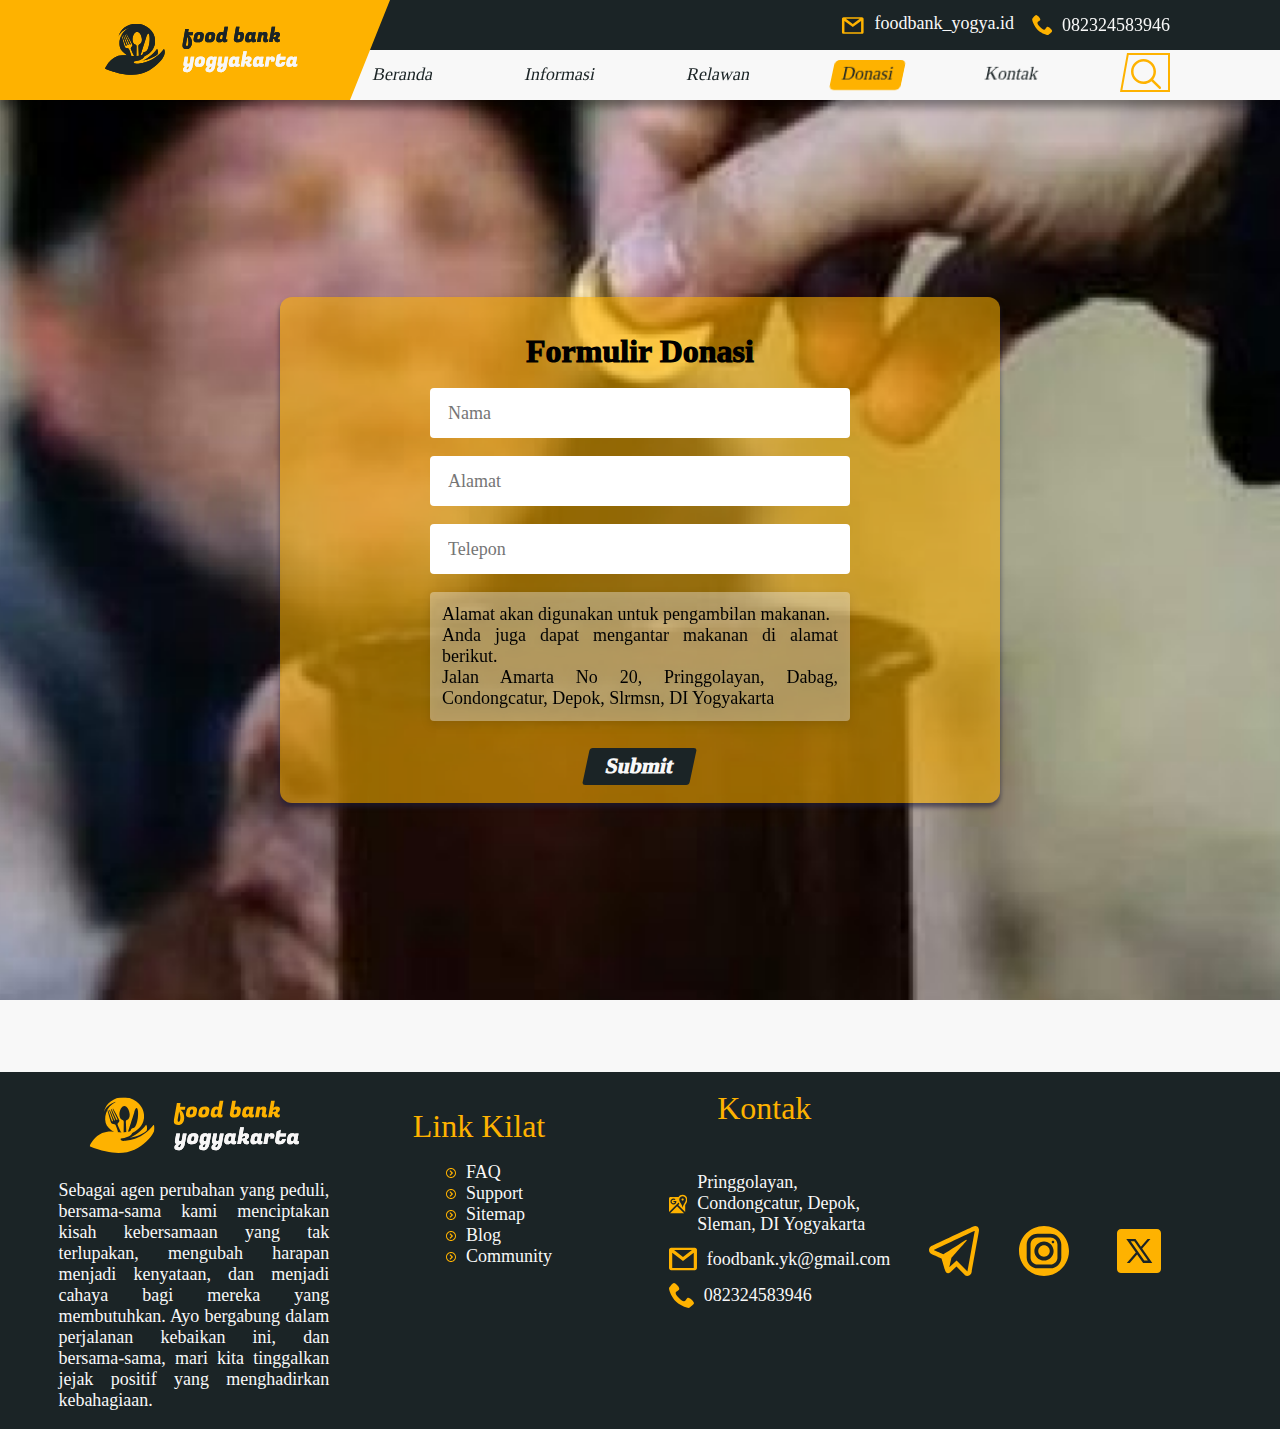
<file: src/pages/donasipangan.html>
<!DOCTYPE html>
<html lang="en">
  <head>
    <meta charset="UTF-8" />
    <meta name="viewport" content="width=device-width, initial-scale=1.0" />
    <link
      rel="icon"
      type="image/svg+xml"
      href="../assets/logo-fby-orange.svg"
    />
    <title>Foodbank Yogyakarta</title>
    <link rel="stylesheet" href="../../style.css" />
  </head>
  <body>
    <!-- Navbar -->
    <section id="container-navbar">
      <div>
        <div>
          <div class="container-logo-out">
            <div class="container-logo"></div>
            <img src="../assets/logo-fby-word.svg" class="logo-navbar" />
          </div>
          <div class="navbar-up">
            <div class="container-kontak">
              <a href="">
                <svg
                  xmlns="http://www.w3.org/2000/svg"
                  width="26"
                  height="25"
                  viewBox="0 0 26 25"
                  fill="none"
                  class="email-icon"
                >
                  <path
                    d="M3.61478 4.16669C2.7045 4.16669 1.94922 4.92247 1.94922 5.83335V19.1667C1.94922 20.0776 2.7045 20.8334 3.61478 20.8334H21.9359C22.8462 20.8334 23.6015 20.0776 23.6015 19.1667V5.83335C23.6015 4.92247 22.8462 4.16669 21.9359 4.16669H3.61478ZM5.86263 5.83335H19.6881L12.7754 10.9457L5.86263 5.83335ZM4.44756 7.89553L12.7754 14.0544L21.1032 7.89553V19.1667H4.44756V7.89553Z"
                    fill="#FEB200"
                  />
                </svg>
                <span class="span-for-kontak">foodbank_yogya.id</span>
              </a>
              <a href="">
                <svg
                  xmlns="http://www.w3.org/2000/svg"
                  width="21"
                  height="20"
                  viewBox="0 0 21 20"
                  fill="none"
                  class="telpon-icon"
                >
                  <path
                    d="M14.8049 12C13.4725 13.3333 13.4725 14.6667 12.14 14.6667C10.8076 14.6667 9.47513 13.3333 8.14268 12C6.81022 10.6667 5.47777 9.33333 5.47777 8C5.47777 6.66667 6.81022 6.66667 8.14268 5.33333C9.47513 4 5.47777 0 4.14531 0C2.81286 0 0.147949 4 0.147949 4C0.147949 6.66667 2.88614 12.0733 5.47777 14.6667C8.06939 17.26 13.4725 20 16.1374 20C16.1374 20 20.1348 17.3333 20.1348 16C20.1348 14.6667 16.1374 10.6667 14.8049 12Z"
                    fill="#FEB200"
                  />
                </svg>

                <span class="span-for-kontak">082324583946</span>
              </a>
            </div>
          </div>
          <div class="navbar-bottom">
            <a href="../../index.html">
              <button type="button" class="navbar-bottom-button">
                Beranda
              </button>
            </a>
            <a href="informasi.html">
              <button type="button" class="navbar-bottom-button">
                Informasi
              </button>
            </a>
            <a href="relawan.html">
              <button type="button" class="navbar-bottom-button">
                Relawan
              </button>
            </a>
            <a href="donasi.html">
              <button type="button" class="navbar-bottom-button active">
                Donasi
              </button>
            </a>
            <a href="kontak.html">
              <button type="button" class="navbar-bottom-button">Kontak</button>
            </a>
            <a href="">
              <svg
                xmlns="http://www.w3.org/2000/svg"
                width="50"
                height="39"
                viewBox="0 0 50 39"
                fill="none"
              >
                <mask id="path-1-inside-1_400_1218" fill="white">
                  <path
                    d="M23.4925 6C16.6079 6 11 11.6079 11 18.4925C11 25.3771 16.6079 30.9849 23.4925 30.9849C26.4863 30.9849 29.2357 29.9218 31.3905 28.157L38.8494 35.6159C38.9645 35.7358 39.1024 35.8315 39.2549 35.8975C39.4075 35.9634 39.5717 35.9982 39.7379 35.9999C39.9041 36.0016 40.069 35.9701 40.2229 35.9073C40.3767 35.8445 40.5165 35.7516 40.6341 35.6341C40.7516 35.5165 40.8445 35.3767 40.9073 35.2229C40.9701 35.069 41.0016 34.9041 40.9999 34.7379C40.9982 34.5717 40.9634 34.4075 40.8975 34.2549C40.8315 34.1024 40.7358 33.9645 40.6159 33.8494L33.157 26.3905C34.9218 24.2357 35.9849 21.4863 35.9849 18.4925C35.9849 11.6079 30.3771 6 23.4925 6ZM23.4925 8.49849C29.0268 8.49849 33.4864 12.9581 33.4864 18.4925C33.4864 24.0268 29.0268 28.4864 23.4925 28.4864C17.9581 28.4864 13.4985 24.0268 13.4985 18.4925C13.4985 12.9581 17.9581 8.49849 23.4925 8.49849Z"
                  />
                </mask>
                <path
                  d="M31.3905 28.157L33.5118 26.0357L31.5911 24.115L29.4897 25.8361L31.3905 28.157ZM38.8494 35.6159L41.0134 33.5382L40.9923 33.5162L40.9707 33.4946L38.8494 35.6159ZM40.6159 33.8494L38.4946 35.9707L38.5162 35.9923L38.5382 36.0134L40.6159 33.8494ZM33.157 26.3905L30.8361 24.4897L29.115 26.5911L31.0357 28.5118L33.157 26.3905ZM23.4925 3C14.951 3 8 9.95101 8 18.4925H14C14 13.2647 18.2647 9 23.4925 9V3ZM8 18.4925C8 27.0339 14.951 33.9849 23.4925 33.9849V27.9849C18.2647 27.9849 14 23.7202 14 18.4925H8ZM23.4925 33.9849C27.2098 33.9849 30.6245 32.6621 33.2914 30.478L29.4897 25.8361C27.847 27.1814 25.7628 27.9849 23.4925 27.9849V33.9849ZM29.2692 30.2783L36.7281 37.7372L40.9707 33.4946L33.5118 26.0357L29.2692 30.2783ZM36.6853 37.6936C37.0769 38.1014 37.5458 38.427 38.0647 38.6513L40.4452 33.1437C40.659 33.2361 40.8522 33.3702 41.0134 33.5382L36.6853 37.6936ZM38.0647 38.6513C38.5836 38.8755 39.1421 38.994 39.7074 38.9998L39.7684 33.0001C40.0013 33.0025 40.2314 33.0513 40.4452 33.1437L38.0647 38.6513ZM39.7074 38.9998C40.2727 39.0055 40.8334 38.8984 41.3568 38.6848L39.0889 33.1299C39.3045 33.0418 39.5355 32.9977 39.7684 33.0001L39.7074 38.9998ZM41.3568 38.6848C41.8802 38.4711 42.3556 38.1551 42.7554 37.7554L38.5127 33.5127C38.6774 33.3481 38.8733 33.2179 39.0889 33.1299L41.3568 38.6848ZM42.7554 37.7554C43.1551 37.3556 43.4711 36.8802 43.6848 36.3568L38.1299 34.0889C38.2179 33.8733 38.3481 33.6774 38.5127 33.5127L42.7554 37.7554ZM43.6848 36.3568C43.8984 35.8334 44.0055 35.2727 43.9998 34.7074L38.0001 34.7684C37.9977 34.5355 38.0418 34.3045 38.1299 34.0889L43.6848 36.3568ZM43.9998 34.7074C43.994 34.1421 43.8755 33.5836 43.6513 33.0647L38.1437 35.4452C38.0513 35.2314 38.0025 35.0013 38.0001 34.7684L43.9998 34.7074ZM43.6513 33.0647C43.427 32.5458 43.1014 32.0769 42.6936 31.6853L38.5382 36.0134C38.3702 35.8522 38.2361 35.659 38.1437 35.4452L43.6513 33.0647ZM42.7372 31.7281L35.2783 24.2692L31.0357 28.5118L38.4946 35.9707L42.7372 31.7281ZM35.478 28.2914C37.6621 25.6245 38.9849 22.2098 38.9849 18.4925H32.9849C32.9849 20.7628 32.1814 22.847 30.8361 24.4897L35.478 28.2914ZM38.9849 18.4925C38.9849 9.95101 32.0339 3 23.4925 3V9C28.7202 9 32.9849 13.2647 32.9849 18.4925H38.9849ZM23.4925 11.4985C27.3699 11.4985 30.4864 14.615 30.4864 18.4925H36.4864C36.4864 11.3013 30.6836 5.49849 23.4925 5.49849V11.4985ZM30.4864 18.4925C30.4864 22.3699 27.3699 25.4864 23.4925 25.4864V31.4864C30.6836 31.4864 36.4864 25.6836 36.4864 18.4925H30.4864ZM23.4925 25.4864C19.615 25.4864 16.4985 22.3699 16.4985 18.4925H10.4985C10.4985 25.6836 16.3013 31.4864 23.4925 31.4864V25.4864ZM16.4985 18.4925C16.4985 14.615 19.615 11.4985 23.4925 11.4985V5.49849C16.3013 5.49849 10.4985 11.3013 10.4985 18.4925H16.4985Z"
                  fill="#FEB200"
                  mask="url(#path-1-inside-1_400_1218)"
                />
                <path
                  d="M1.19547 38L7.83649 1H49V38H1.19547Z"
                  stroke="#FEB200"
                  stroke-width="2"
                />
              </svg>
            </a>
          </div>
        </div>
      </div>
    </section>
    <!-- Navbar End -->

    <!-- Content Donasi Uang -->

    <section class="donasi-uang">
      <div class="bg-donasi">
        <div class="container-donasi-detail">
          <span class="donasi-detail">Formulir Donasi</span>
          <div class="form-donasi-uang-container">
            <form action="submit" class="form-donasi-uang">
              <input
                type="text"
                name="Nama"
                id="namaDonatur"
                placeholder="Nama"
              />
              <input
                type="text"
                name="Alamat"
                id="alamatDonaturPangan"
                placeholder="Alamat"
              />
              <input
                type="text"
                name="Telepon"
                id="teleponDonaturPangan"
                placeholder="Telepon"
              />
              <div class="keterangan-alamat">
                <p>
                  Alamat akan digunakan untuk pengambilan makanan. <br />
                  Anda juga dapat mengantar makanan di alamat berikut. <br />
                  Jalan Amarta No 20, Pringgolayan, Dabag, Condongcatur, Depok,
                  Slrmsn, DI Yogyakarta
                </p>
              </div>
              <a href="donasiberhasil.html">
                <button class="button-donasi-uang" type="button">
                  <span>Submit</span>
                </button>
              </a>
            </form>
          </div>
        </div>
      </div>
    </section>

    <!-- Content Donasi Uang End -->

    <!-- Footer -->

    <section class="footer-container">
      <div class="footer-top">
        <div class="container-text-top">
          <div class="container-logo-footer">
            <div class="container-logo-footer-top">
              <img
                src="../assets/logo-fby-orange-word.svg"
                class="logo-footer"
              />
            </div>
            <div class="container-text1-footer-top">
              <p>
                Sebagai agen perubahan yang peduli, bersama-sama kami
                menciptakan kisah kebersamaan yang tak terlupakan, mengubah
                harapan menjadi kenyataan, dan menjadi cahaya bagi mereka yang
                membutuhkan. Ayo bergabung dalam perjalanan kebaikan ini, dan
                bersama-sama, mari kita tinggalkan jejak positif yang
                menghadirkan kebahagiaan.
              </p>
            </div>
          </div>
          <div class="container-link-kilat">
            <div class="container-link-kilat-top">
              <p>Link Kilat</p>
            </div>
            <div class="container-link-kilat-bottom">
              <ul>
                <li>
                  <svg
                    xmlns="http://www.w3.org/2000/svg"
                    width="10"
                    height="10"
                    viewBox="0 0 10 10"
                    fill="none"
                  >
                    <path
                      d="M5 0C2.23875 0 0 2.23875 0 5C0 7.76125 2.23875 10 5 10C7.76125 10 10 7.76125 10 5C10 2.23875 7.76125 0 5 0ZM5 9.0625C2.75625 9.0625 0.9375 7.24375 0.9375 5C0.9375 2.75625 2.75625 0.9375 5 0.9375C7.24375 0.9375 9.0625 2.75625 9.0625 5C9.0625 7.24375 7.24375 9.0625 5 9.0625Z"
                      fill="#FEB200"
                    />
                    <path
                      d="M3.46436 6.90186L4.34811 7.78561L7.13373 4.99998L4.34811 2.21436L3.46436 3.09811L5.36623 4.99998L3.46436 6.90186Z"
                      fill="#FEB200"
                    />
                  </svg>
                  <p>FAQ</p>
                </li>
                <li>
                  <svg
                    xmlns="http://www.w3.org/2000/svg"
                    width="10"
                    height="10"
                    viewBox="0 0 10 10"
                    fill="none"
                  >
                    <path
                      d="M5 0C2.23875 0 0 2.23875 0 5C0 7.76125 2.23875 10 5 10C7.76125 10 10 7.76125 10 5C10 2.23875 7.76125 0 5 0ZM5 9.0625C2.75625 9.0625 0.9375 7.24375 0.9375 5C0.9375 2.75625 2.75625 0.9375 5 0.9375C7.24375 0.9375 9.0625 2.75625 9.0625 5C9.0625 7.24375 7.24375 9.0625 5 9.0625Z"
                      fill="#FEB200"
                    />
                    <path
                      d="M3.46436 6.90186L4.34811 7.78561L7.13373 4.99998L4.34811 2.21436L3.46436 3.09811L5.36623 4.99998L3.46436 6.90186Z"
                      fill="#FEB200"
                    />
                  </svg>
                  <p>Support</p>
                </li>
                <li>
                  <svg
                    xmlns="http://www.w3.org/2000/svg"
                    width="10"
                    height="10"
                    viewBox="0 0 10 10"
                    fill="none"
                  >
                    <path
                      d="M5 0C2.23875 0 0 2.23875 0 5C0 7.76125 2.23875 10 5 10C7.76125 10 10 7.76125 10 5C10 2.23875 7.76125 0 5 0ZM5 9.0625C2.75625 9.0625 0.9375 7.24375 0.9375 5C0.9375 2.75625 2.75625 0.9375 5 0.9375C7.24375 0.9375 9.0625 2.75625 9.0625 5C9.0625 7.24375 7.24375 9.0625 5 9.0625Z"
                      fill="#FEB200"
                    />
                    <path
                      d="M3.46436 6.90186L4.34811 7.78561L7.13373 4.99998L4.34811 2.21436L3.46436 3.09811L5.36623 4.99998L3.46436 6.90186Z"
                      fill="#FEB200"
                    />
                  </svg>
                  <p>Sitemap</p>
                </li>
                <li>
                  <svg
                    xmlns="http://www.w3.org/2000/svg"
                    width="10"
                    height="10"
                    viewBox="0 0 10 10"
                    fill="none"
                  >
                    <path
                      d="M5 0C2.23875 0 0 2.23875 0 5C0 7.76125 2.23875 10 5 10C7.76125 10 10 7.76125 10 5C10 2.23875 7.76125 0 5 0ZM5 9.0625C2.75625 9.0625 0.9375 7.24375 0.9375 5C0.9375 2.75625 2.75625 0.9375 5 0.9375C7.24375 0.9375 9.0625 2.75625 9.0625 5C9.0625 7.24375 7.24375 9.0625 5 9.0625Z"
                      fill="#FEB200"
                    />
                    <path
                      d="M3.46436 6.90186L4.34811 7.78561L7.13373 4.99998L4.34811 2.21436L3.46436 3.09811L5.36623 4.99998L3.46436 6.90186Z"
                      fill="#FEB200"
                    />
                  </svg>
                  <p>Blog</p>
                </li>
                <li>
                  <svg
                    xmlns="http://www.w3.org/2000/svg"
                    width="10"
                    height="10"
                    viewBox="0 0 10 10"
                    fill="none"
                  >
                    <path
                      d="M5 0C2.23875 0 0 2.23875 0 5C0 7.76125 2.23875 10 5 10C7.76125 10 10 7.76125 10 5C10 2.23875 7.76125 0 5 0ZM5 9.0625C2.75625 9.0625 0.9375 7.24375 0.9375 5C0.9375 2.75625 2.75625 0.9375 5 0.9375C7.24375 0.9375 9.0625 2.75625 9.0625 5C9.0625 7.24375 7.24375 9.0625 5 9.0625Z"
                      fill="#FEB200"
                    />
                    <path
                      d="M3.46436 6.90186L4.34811 7.78561L7.13373 4.99998L4.34811 2.21436L3.46436 3.09811L5.36623 4.99998L3.46436 6.90186Z"
                      fill="#FEB200"
                    />
                  </svg>
                  <p>Community</p>
                </li>
              </ul>
            </div>
          </div>
          <div class="container-alamat">
            <div class="container-alamat-top">
              <p>Kontak</p>
            </div>
            <div class="container-alamat-bottom">
              <ul>
                <li>
                  <svg
                    xmlns="http://www.w3.org/2000/svg"
                    width="40"
                    height="40"
                    viewBox="0 0 832 832"
                    fill="none"
                  >
                    <path
                      d="M615.68 0C539.308 0 472.184 39.9062 433.68 99.84H66.56C29.7856 99.84 0 129.626 0 166.4V765.44C0 771.364 1.03896 776.979 2.47 782.47L434.655 350.285C444.887 371.364 456.325 391.421 468.065 410.995L413.14 465.92L729.69 782.47C731.121 776.979 732.16 771.364 732.16 765.44V463.58C737.161 455.172 742.232 446.721 747.37 438.295C787.04 373.233 832 299.52 832 216.32C832 97.0445 734.955 0 615.68 0ZM615.68 66.56C698.381 66.56 765.44 133.619 765.44 216.32C765.44 258.41 748.658 299.846 727.155 340.21C718.071 357.248 708.417 374.183 698.36 390.78C697.591 392.049 696.855 393.348 696.085 394.615C695.348 395.828 694.676 396.98 693.94 398.19C685.265 412.441 676.76 426.521 668.72 440.375C661.499 452.83 654.506 465.264 648.635 477.36C644.767 485.321 641.365 493.164 638.365 500.955C637.576 503.007 636.939 505.025 636.22 507.065C634.059 513.189 632.28 519.255 630.825 525.265C630.264 527.586 629.709 529.916 629.265 532.22C627.751 540.052 626.665 547.803 626.665 555.425C626.665 561.049 621.271 565.24 615.68 565.24C610.089 565.24 605.475 560.301 605.475 554.71C605.473 547.848 604.66 540.823 603.395 533.78C602.972 531.418 602.256 529.011 601.705 526.63C600.693 522.267 599.602 517.927 598.195 513.5C597.152 510.209 595.99 506.88 594.75 503.555C593.219 499.458 591.545 495.353 589.745 491.205C588.338 487.956 586.943 484.669 585.39 481.39C584.194 478.87 582.829 476.323 581.555 473.785C577.262 465.22 572.318 456.41 567.32 447.655C562.184 438.67 556.971 429.589 551.395 420.42C542.284 405.425 533.113 390.158 523.9 374.725C509.285 350.251 495.404 325.397 484.9 300.04C484.855 299.931 484.815 299.824 484.77 299.715C481.969 292.942 479.445 286.127 477.165 279.305V279.175C474.966 272.584 472.989 265.982 471.38 259.35C470.723 256.601 470.299 253.85 469.755 251.095C468.885 246.767 467.982 242.439 467.415 238.095C466.491 230.865 465.92 223.588 465.92 216.32C465.92 207.052 467.038 198.083 468.65 189.28C468.957 187.635 469.198 185.965 469.56 184.34C471.212 176.769 473.57 169.465 476.32 162.37C477.513 159.354 478.773 156.381 480.155 153.465C482.518 148.382 485.253 143.529 488.15 138.775C491.126 133.977 494.352 129.354 497.835 124.93C498.99 123.443 500.201 122.016 501.41 120.575C507.623 113.254 514.481 106.477 521.95 100.425C522.177 100.241 522.372 100.023 522.6 99.84C548.225 79.3318 580.312 66.56 615.68 66.56ZM202.41 166.4C237.62 166.4 269.67 179.827 293.865 201.825L255.645 240.045C241.301 227.765 222.711 220.285 202.41 220.285C157.149 220.285 120.51 256.924 120.51 302.185C120.51 347.413 157.149 384.15 202.41 384.15C240.382 384.15 266.729 361.65 276.38 330.2H202.41V278.265L330.46 278.46C341.576 331.408 316.361 437.97 202.41 437.97C127.364 437.97 66.56 377.198 66.56 302.185C66.56 227.172 127.364 166.4 202.41 166.4ZM615.68 166.4C602.44 166.4 589.743 171.659 580.381 181.021C571.019 190.383 565.76 203.08 565.76 216.32C565.76 229.56 571.019 242.257 580.381 251.619C589.743 260.981 602.44 266.24 615.68 266.24C628.92 266.24 641.617 260.981 650.979 251.619C660.341 242.257 665.6 229.56 665.6 216.32C665.6 203.08 660.341 190.383 650.979 181.021C641.617 171.659 628.92 166.4 615.68 166.4ZM366.08 512.98L49.53 829.53C55.0212 830.961 60.6362 832 66.56 832H665.6C671.524 832 677.139 830.961 682.63 829.53L366.08 512.98Z"
                      fill="#FEB200"
                    />
                  </svg>
                  <p>
                    Pringgolayan, Condongcatur, Depok, Sleman, DI Yogyakarta
                  </p>
                </li>
                <li>
                  <svg
                    xmlns="http://www.w3.org/2000/svg"
                    width="28"
                    height="28"
                    viewBox="0 0 1046 832"
                    fill="none"
                  >
                    <path
                      d="M80.3902 0C36.4545 0 0 37.7286 0 83.2V748.8C0 794.271 36.4545 832 80.3902 832H964.683C1008.62 832 1045.07 794.271 1045.07 748.8V83.2C1045.07 37.7286 1008.62 0 964.683 0H80.3902ZM188.886 83.2H856.187L522.537 338.406L188.886 83.2ZM120.585 186.144L522.537 493.594L924.488 186.144V748.8H120.585V186.144Z"
                      fill="#FEB200"
                    />
                  </svg>
                  <p>foodbank.yk@gmail.com</p>
                </li>
                <li>
                  <svg
                    xmlns="http://www.w3.org/2000/svg"
                    width="25"
                    height="25"
                    viewBox="0 0 832 832"
                    fill="none"
                  >
                    <path
                      d="M610.133 499.2C554.667 554.667 554.667 610.133 499.2 610.133C443.733 610.133 388.267 554.667 332.8 499.2C277.333 443.733 221.867 388.267 221.867 332.8C221.867 277.333 277.333 277.333 332.8 221.867C388.267 166.4 221.867 0 166.4 0C110.933 0 0 166.4 0 166.4C0 277.333 113.984 502.251 221.867 610.133C329.749 718.016 554.667 832 665.6 832C665.6 832 832 721.067 832 665.6C832 610.133 665.6 443.733 610.133 499.2Z"
                      fill="#FEB200"
                    />
                  </svg>
                  <p>082324583946</p>
                </li>
              </ul>
            </div>
          </div>
          <div class="container-link-sosmed">
            <svg
              xmlns="http://www.w3.org/2000/svg"
              width="50"
              height="50"
              viewBox="0 0 50 50"
              fill="none"
            >
              <path
                d="M46.1504 0.00429594C45.4733 0.0368632 44.8424 0.251878 44.287 0.496624C43.7667 0.724769 41.7789 1.6542 38.6479 3.11794C35.5141 4.58295 31.3647 6.52502 26.9384 8.60008C18.0857 12.7502 8.133 17.4218 3.03519 19.8127C2.8435 19.9026 2.17463 20.1356 1.4647 20.7397C0.754781 21.3439 0 22.5959 0 23.9909C0 25.1158 0.491761 26.2333 1.11073 26.9005C1.72971 27.5677 2.38466 27.8973 2.94568 28.1468C4.98125 29.0523 11.2944 31.8687 12.4866 32.4004C12.9062 33.8015 15.1912 41.4217 15.7212 43.2893C16.0705 44.5217 16.403 45.2936 16.836 45.9061C17.0524 46.2124 17.3041 46.4808 17.609 46.6912C17.7309 46.7753 17.8645 46.84 17.9996 46.8997L18.0077 46.9041C18.0389 46.9177 18.0657 46.9409 18.0972 46.9529C18.1568 46.9756 18.1966 46.9783 18.2763 46.9972C18.5936 47.109 18.9139 47.1791 19.1998 47.1791C20.4188 47.1791 21.165 46.4473 21.165 46.4473L21.2097 46.4118L27.4795 40.4994L35.0838 48.3412C35.1908 48.5062 36.1894 50 38.3915 50C39.6991 50 40.7364 49.2847 41.4023 48.523C42.0683 47.7613 42.4832 46.9611 42.6595 45.9549V45.9505C42.8245 44.9997 49.8325 5.77917 49.8325 5.77917L49.8203 5.8324C50.0255 4.81159 50.0792 3.86092 49.8529 2.92278C49.6265 1.98464 49.03 1.08642 48.2905 0.603073C47.5511 0.11983 46.8275 -0.0282715 46.1504 0.00429594ZM45.7598 4.75016C45.7498 4.81644 45.7673 4.78311 45.7517 4.86105L45.7476 4.88766L45.7435 4.91427C45.7435 4.91427 38.8223 43.6332 38.5665 45.1078C38.5852 44.9964 38.4996 45.2178 38.4119 45.3517C38.2878 45.2585 38.0335 45.1388 38.0335 45.1388L37.9928 45.09L27.6056 34.3786L20.2617 41.2978L22.4466 31.7617C22.4466 31.7617 36.104 16.3498 36.9268 15.4528C37.5893 14.7351 37.7284 14.485 37.7284 14.2375C37.7284 13.9059 37.5698 13.6653 37.2157 13.6653C36.897 13.6653 36.4684 14.0031 36.2392 14.1621C33.2539 16.2366 20.1477 24.5638 14.2727 28.2888C13.3391 27.8722 6.85282 24.9778 4.65451 23.9998C4.67115 23.9918 4.66567 23.9946 4.68299 23.9864C9.78213 21.5949 19.7307 16.9233 28.5821 12.7738C33.0078 10.699 37.1604 8.75547 40.2916 7.29164C43.3746 5.85035 45.5168 4.85842 45.7598 4.75016Z"
                fill="#FEB200"
              />
            </svg>
            <svg
              xmlns="http://www.w3.org/2000/svg"
              width="50"
              height="50"
              viewBox="0 0 50 50"
              fill="none"
            >
              <path
                d="M25 0C11.2154 0 0 11.2154 0 25C0 38.7846 11.2154 50 25 50C38.7846 50 50 38.7846 50 25C50 11.2154 38.7846 0 25 0ZM18.5885 7.69231H31.4078C37.4174 7.69231 42.3077 12.5808 42.3077 18.5885V31.4078C42.3077 37.4174 37.4192 42.3077 31.4115 42.3077H18.5922C12.5826 42.3077 7.69231 37.4192 7.69231 31.4115V18.5922C7.69231 12.5826 12.5808 7.69231 18.5885 7.69231ZM18.5885 11.5385C14.702 11.5385 11.5385 14.7038 11.5385 18.5922V31.4115C11.5385 35.298 14.7038 38.4615 18.5922 38.4615H31.4115C35.298 38.4615 38.4615 35.2962 38.4615 31.4078V18.5885C38.4615 14.702 35.2962 11.5385 31.4078 11.5385H18.5885ZM33.9769 14.7423C34.6846 14.7423 35.2577 15.3154 35.2577 16.0231C35.2577 16.7308 34.6846 17.3077 33.9769 17.3077C33.2692 17.3077 32.6923 16.7308 32.6923 16.0231C32.6923 15.3154 33.2692 14.7423 33.9769 14.7423ZM25 15.3846C30.3019 15.3846 34.6154 19.6981 34.6154 25C34.6154 30.3019 30.3019 34.6154 25 34.6154C19.6981 34.6154 15.3846 30.3019 15.3846 25C15.3846 19.6981 19.6981 15.3846 25 15.3846ZM25 19.2308C23.4699 19.2308 22.0025 19.8386 20.9205 20.9205C19.8386 22.0025 19.2308 23.4699 19.2308 25C19.2308 26.5301 19.8386 27.9975 20.9205 29.0795C22.0025 30.1614 23.4699 30.7692 25 30.7692C26.5301 30.7692 27.9975 30.1614 29.0795 29.0795C30.1614 27.9975 30.7692 26.5301 30.7692 25C30.7692 23.4699 30.1614 22.0025 29.0795 20.9205C27.9975 19.8386 26.5301 19.2308 25 19.2308Z"
                fill="#FEB200"
              />
            </svg>
            <svg
              xmlns="http://www.w3.org/2000/svg"
              width="60"
              height="60"
              viewBox="0 0 60 60"
              fill="none"
            >
              <path
                d="M12 8C9.79 8 8 9.79 8 12V48C8 50.21 9.79 52 12 52H48C50.21 52 52 50.21 52 48V12C52 9.79 50.21 8 48 8H12ZM17.2969 18H26.5195L31.9023 25.6953L38.5625 18H41.4648L33.207 27.5625L43.3086 42H34.0859L28.1133 33.4609L20.7383 42H17.7891L26.8008 31.5898L17.2969 18ZM21.7578 20.3672L35.2656 39.6211H38.8438L25.332 20.3672H21.7578Z"
                fill="#FEB200"
              />
            </svg>
          </div>
        </div>
      </div>
    </section>

    <!-- Footer End -->
    <script type="module" src="../js/sticky.js"></script>
  </body>
</html>
</file>
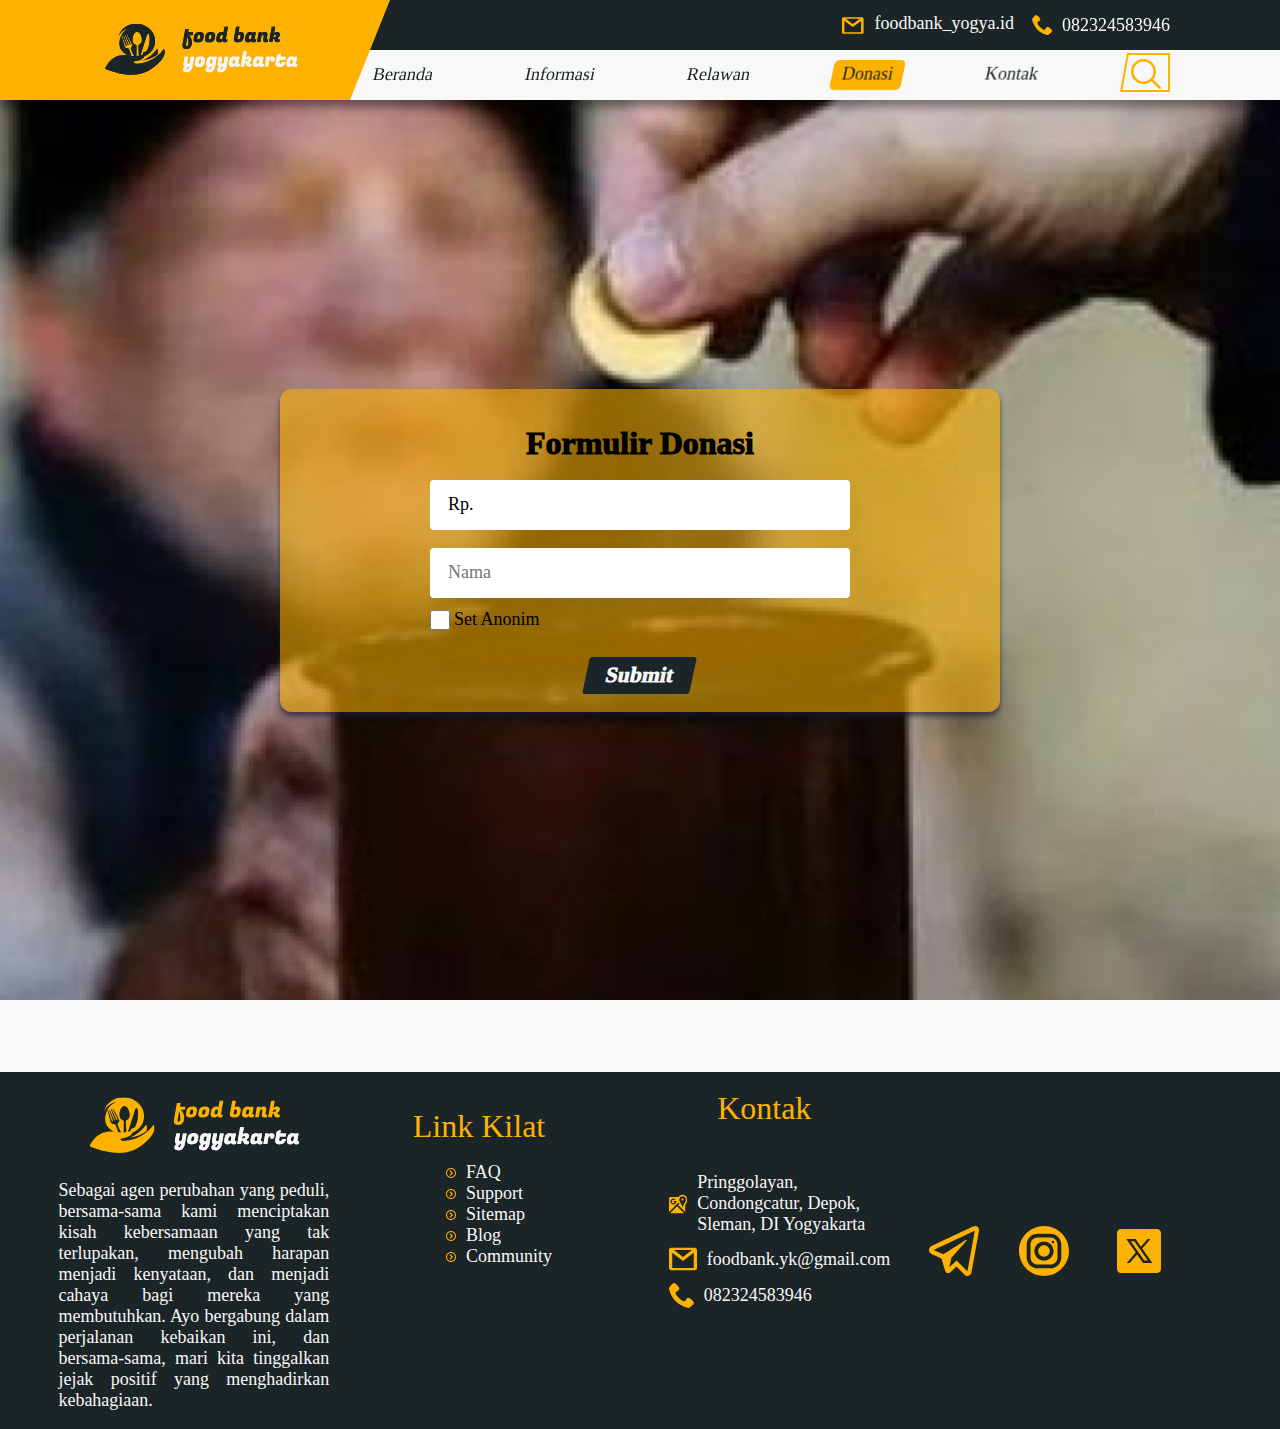
<file: src/pages/donasiuang.html>
<!DOCTYPE html>
<html lang="en">
  <head>
    <meta charset="UTF-8" />
    <meta name="viewport" content="width=device-width, initial-scale=1.0" />
    <link
      rel="icon"
      type="image/svg+xml"
      href="../assets/logo-fby-orange.svg"
    />
    <title>Foodbank Yogyakarta</title>
    <link rel="stylesheet" href="../../style.css" />
  </head>
  <body>
    <!-- Navbar -->
    <section id="container-navbar">
      <div>
        <div>
          <div class="container-logo-out">
            <div class="container-logo"></div>
            <img src="../assets/logo-fby-word.svg" class="logo-navbar" />
          </div>
          <div class="navbar-up">
            <div class="container-kontak">
              <a href="">
                <svg
                  xmlns="http://www.w3.org/2000/svg"
                  width="26"
                  height="25"
                  viewBox="0 0 26 25"
                  fill="none"
                  class="email-icon"
                >
                  <path
                    d="M3.61478 4.16669C2.7045 4.16669 1.94922 4.92247 1.94922 5.83335V19.1667C1.94922 20.0776 2.7045 20.8334 3.61478 20.8334H21.9359C22.8462 20.8334 23.6015 20.0776 23.6015 19.1667V5.83335C23.6015 4.92247 22.8462 4.16669 21.9359 4.16669H3.61478ZM5.86263 5.83335H19.6881L12.7754 10.9457L5.86263 5.83335ZM4.44756 7.89553L12.7754 14.0544L21.1032 7.89553V19.1667H4.44756V7.89553Z"
                    fill="#FEB200"
                  />
                </svg>
                <span class="span-for-kontak">foodbank_yogya.id</span>
              </a>
              <a href="">
                <svg
                  xmlns="http://www.w3.org/2000/svg"
                  width="21"
                  height="20"
                  viewBox="0 0 21 20"
                  fill="none"
                  class="telpon-icon"
                >
                  <path
                    d="M14.8049 12C13.4725 13.3333 13.4725 14.6667 12.14 14.6667C10.8076 14.6667 9.47513 13.3333 8.14268 12C6.81022 10.6667 5.47777 9.33333 5.47777 8C5.47777 6.66667 6.81022 6.66667 8.14268 5.33333C9.47513 4 5.47777 0 4.14531 0C2.81286 0 0.147949 4 0.147949 4C0.147949 6.66667 2.88614 12.0733 5.47777 14.6667C8.06939 17.26 13.4725 20 16.1374 20C16.1374 20 20.1348 17.3333 20.1348 16C20.1348 14.6667 16.1374 10.6667 14.8049 12Z"
                    fill="#FEB200"
                  />
                </svg>

                <span class="span-for-kontak">082324583946</span>
              </a>
            </div>
          </div>
          <div class="navbar-bottom">
            <a href="../../index.html">
              <button type="button" class="navbar-bottom-button">
                Beranda
              </button>
            </a>
            <a href="informasi.html">
              <button type="button" class="navbar-bottom-button">
                Informasi
              </button>
            </a>
            <a href="relawan.html">
              <button type="button" class="navbar-bottom-button">
                Relawan
              </button>
            </a>
            <a href="donasi.html">
              <button type="button" class="navbar-bottom-button active">
                Donasi
              </button>
            </a>
            <a href="kontak.html">
              <button type="button" class="navbar-bottom-button">Kontak</button>
            </a>
            <a href="">
              <svg
                xmlns="http://www.w3.org/2000/svg"
                width="50"
                height="39"
                viewBox="0 0 50 39"
                fill="none"
              >
                <mask id="path-1-inside-1_400_1218" fill="white">
                  <path
                    d="M23.4925 6C16.6079 6 11 11.6079 11 18.4925C11 25.3771 16.6079 30.9849 23.4925 30.9849C26.4863 30.9849 29.2357 29.9218 31.3905 28.157L38.8494 35.6159C38.9645 35.7358 39.1024 35.8315 39.2549 35.8975C39.4075 35.9634 39.5717 35.9982 39.7379 35.9999C39.9041 36.0016 40.069 35.9701 40.2229 35.9073C40.3767 35.8445 40.5165 35.7516 40.6341 35.6341C40.7516 35.5165 40.8445 35.3767 40.9073 35.2229C40.9701 35.069 41.0016 34.9041 40.9999 34.7379C40.9982 34.5717 40.9634 34.4075 40.8975 34.2549C40.8315 34.1024 40.7358 33.9645 40.6159 33.8494L33.157 26.3905C34.9218 24.2357 35.9849 21.4863 35.9849 18.4925C35.9849 11.6079 30.3771 6 23.4925 6ZM23.4925 8.49849C29.0268 8.49849 33.4864 12.9581 33.4864 18.4925C33.4864 24.0268 29.0268 28.4864 23.4925 28.4864C17.9581 28.4864 13.4985 24.0268 13.4985 18.4925C13.4985 12.9581 17.9581 8.49849 23.4925 8.49849Z"
                  />
                </mask>
                <path
                  d="M31.3905 28.157L33.5118 26.0357L31.5911 24.115L29.4897 25.8361L31.3905 28.157ZM38.8494 35.6159L41.0134 33.5382L40.9923 33.5162L40.9707 33.4946L38.8494 35.6159ZM40.6159 33.8494L38.4946 35.9707L38.5162 35.9923L38.5382 36.0134L40.6159 33.8494ZM33.157 26.3905L30.8361 24.4897L29.115 26.5911L31.0357 28.5118L33.157 26.3905ZM23.4925 3C14.951 3 8 9.95101 8 18.4925H14C14 13.2647 18.2647 9 23.4925 9V3ZM8 18.4925C8 27.0339 14.951 33.9849 23.4925 33.9849V27.9849C18.2647 27.9849 14 23.7202 14 18.4925H8ZM23.4925 33.9849C27.2098 33.9849 30.6245 32.6621 33.2914 30.478L29.4897 25.8361C27.847 27.1814 25.7628 27.9849 23.4925 27.9849V33.9849ZM29.2692 30.2783L36.7281 37.7372L40.9707 33.4946L33.5118 26.0357L29.2692 30.2783ZM36.6853 37.6936C37.0769 38.1014 37.5458 38.427 38.0647 38.6513L40.4452 33.1437C40.659 33.2361 40.8522 33.3702 41.0134 33.5382L36.6853 37.6936ZM38.0647 38.6513C38.5836 38.8755 39.1421 38.994 39.7074 38.9998L39.7684 33.0001C40.0013 33.0025 40.2314 33.0513 40.4452 33.1437L38.0647 38.6513ZM39.7074 38.9998C40.2727 39.0055 40.8334 38.8984 41.3568 38.6848L39.0889 33.1299C39.3045 33.0418 39.5355 32.9977 39.7684 33.0001L39.7074 38.9998ZM41.3568 38.6848C41.8802 38.4711 42.3556 38.1551 42.7554 37.7554L38.5127 33.5127C38.6774 33.3481 38.8733 33.2179 39.0889 33.1299L41.3568 38.6848ZM42.7554 37.7554C43.1551 37.3556 43.4711 36.8802 43.6848 36.3568L38.1299 34.0889C38.2179 33.8733 38.3481 33.6774 38.5127 33.5127L42.7554 37.7554ZM43.6848 36.3568C43.8984 35.8334 44.0055 35.2727 43.9998 34.7074L38.0001 34.7684C37.9977 34.5355 38.0418 34.3045 38.1299 34.0889L43.6848 36.3568ZM43.9998 34.7074C43.994 34.1421 43.8755 33.5836 43.6513 33.0647L38.1437 35.4452C38.0513 35.2314 38.0025 35.0013 38.0001 34.7684L43.9998 34.7074ZM43.6513 33.0647C43.427 32.5458 43.1014 32.0769 42.6936 31.6853L38.5382 36.0134C38.3702 35.8522 38.2361 35.659 38.1437 35.4452L43.6513 33.0647ZM42.7372 31.7281L35.2783 24.2692L31.0357 28.5118L38.4946 35.9707L42.7372 31.7281ZM35.478 28.2914C37.6621 25.6245 38.9849 22.2098 38.9849 18.4925H32.9849C32.9849 20.7628 32.1814 22.847 30.8361 24.4897L35.478 28.2914ZM38.9849 18.4925C38.9849 9.95101 32.0339 3 23.4925 3V9C28.7202 9 32.9849 13.2647 32.9849 18.4925H38.9849ZM23.4925 11.4985C27.3699 11.4985 30.4864 14.615 30.4864 18.4925H36.4864C36.4864 11.3013 30.6836 5.49849 23.4925 5.49849V11.4985ZM30.4864 18.4925C30.4864 22.3699 27.3699 25.4864 23.4925 25.4864V31.4864C30.6836 31.4864 36.4864 25.6836 36.4864 18.4925H30.4864ZM23.4925 25.4864C19.615 25.4864 16.4985 22.3699 16.4985 18.4925H10.4985C10.4985 25.6836 16.3013 31.4864 23.4925 31.4864V25.4864ZM16.4985 18.4925C16.4985 14.615 19.615 11.4985 23.4925 11.4985V5.49849C16.3013 5.49849 10.4985 11.3013 10.4985 18.4925H16.4985Z"
                  fill="#FEB200"
                  mask="url(#path-1-inside-1_400_1218)"
                />
                <path
                  d="M1.19547 38L7.83649 1H49V38H1.19547Z"
                  stroke="#FEB200"
                  stroke-width="2"
                />
              </svg>
            </a>
          </div>
        </div>
      </div>
    </section>
    <!-- Navbar End -->

    <!-- Content Donasi Uang -->

    <section class="donasi-uang">
      <div class="bg-donasi">
        <div class="container-donasi-detail">
          <span class="donasi-detail">Formulir Donasi</span>
          <div class="form-donasi-pangan-container">
            <form action="submit" class="form-donasi-uang">
              <input
                type="text"
                name="Uang"
                id="donasiUang"
                placeholder="Rp."
                value="Rp."
              />
              <input
                type="text"
                name="Nama"
                id="namaDonaturUang"
                placeholder="Nama"
              />
              <div class="container-checkbox">
                <input type="checkbox" name="setAnonim" id="setAnonim" />
                <span class="span-checkbox">Set Anonim</span>
              </div>
              <a href="donasiberhasil.html">
                <button class="button-donasi-uang" type="button">
                  <span>Submit</span>
                </button>
              </a>
            </form>
          </div>
        </div>
      </div>
    </section>

    <!-- Content Donasi Uang End -->

    <!-- Footer -->

    <section class="footer-container">
      <div class="footer-top">
        <div class="container-text-top">
          <div class="container-logo-footer">
            <div class="container-logo-footer-top">
              <img
                src="../assets/logo-fby-orange-word.svg"
                class="logo-footer"
              />
            </div>
            <div class="container-text1-footer-top">
              <p>
                Sebagai agen perubahan yang peduli, bersama-sama kami
                menciptakan kisah kebersamaan yang tak terlupakan, mengubah
                harapan menjadi kenyataan, dan menjadi cahaya bagi mereka yang
                membutuhkan. Ayo bergabung dalam perjalanan kebaikan ini, dan
                bersama-sama, mari kita tinggalkan jejak positif yang
                menghadirkan kebahagiaan.
              </p>
            </div>
          </div>
          <div class="container-link-kilat">
            <div class="container-link-kilat-top">
              <p>Link Kilat</p>
            </div>
            <div class="container-link-kilat-bottom">
              <ul>
                <li>
                  <svg
                    xmlns="http://www.w3.org/2000/svg"
                    width="10"
                    height="10"
                    viewBox="0 0 10 10"
                    fill="none"
                  >
                    <path
                      d="M5 0C2.23875 0 0 2.23875 0 5C0 7.76125 2.23875 10 5 10C7.76125 10 10 7.76125 10 5C10 2.23875 7.76125 0 5 0ZM5 9.0625C2.75625 9.0625 0.9375 7.24375 0.9375 5C0.9375 2.75625 2.75625 0.9375 5 0.9375C7.24375 0.9375 9.0625 2.75625 9.0625 5C9.0625 7.24375 7.24375 9.0625 5 9.0625Z"
                      fill="#FEB200"
                    />
                    <path
                      d="M3.46436 6.90186L4.34811 7.78561L7.13373 4.99998L4.34811 2.21436L3.46436 3.09811L5.36623 4.99998L3.46436 6.90186Z"
                      fill="#FEB200"
                    />
                  </svg>
                  <p>FAQ</p>
                </li>
                <li>
                  <svg
                    xmlns="http://www.w3.org/2000/svg"
                    width="10"
                    height="10"
                    viewBox="0 0 10 10"
                    fill="none"
                  >
                    <path
                      d="M5 0C2.23875 0 0 2.23875 0 5C0 7.76125 2.23875 10 5 10C7.76125 10 10 7.76125 10 5C10 2.23875 7.76125 0 5 0ZM5 9.0625C2.75625 9.0625 0.9375 7.24375 0.9375 5C0.9375 2.75625 2.75625 0.9375 5 0.9375C7.24375 0.9375 9.0625 2.75625 9.0625 5C9.0625 7.24375 7.24375 9.0625 5 9.0625Z"
                      fill="#FEB200"
                    />
                    <path
                      d="M3.46436 6.90186L4.34811 7.78561L7.13373 4.99998L4.34811 2.21436L3.46436 3.09811L5.36623 4.99998L3.46436 6.90186Z"
                      fill="#FEB200"
                    />
                  </svg>
                  <p>Support</p>
                </li>
                <li>
                  <svg
                    xmlns="http://www.w3.org/2000/svg"
                    width="10"
                    height="10"
                    viewBox="0 0 10 10"
                    fill="none"
                  >
                    <path
                      d="M5 0C2.23875 0 0 2.23875 0 5C0 7.76125 2.23875 10 5 10C7.76125 10 10 7.76125 10 5C10 2.23875 7.76125 0 5 0ZM5 9.0625C2.75625 9.0625 0.9375 7.24375 0.9375 5C0.9375 2.75625 2.75625 0.9375 5 0.9375C7.24375 0.9375 9.0625 2.75625 9.0625 5C9.0625 7.24375 7.24375 9.0625 5 9.0625Z"
                      fill="#FEB200"
                    />
                    <path
                      d="M3.46436 6.90186L4.34811 7.78561L7.13373 4.99998L4.34811 2.21436L3.46436 3.09811L5.36623 4.99998L3.46436 6.90186Z"
                      fill="#FEB200"
                    />
                  </svg>
                  <p>Sitemap</p>
                </li>
                <li>
                  <svg
                    xmlns="http://www.w3.org/2000/svg"
                    width="10"
                    height="10"
                    viewBox="0 0 10 10"
                    fill="none"
                  >
                    <path
                      d="M5 0C2.23875 0 0 2.23875 0 5C0 7.76125 2.23875 10 5 10C7.76125 10 10 7.76125 10 5C10 2.23875 7.76125 0 5 0ZM5 9.0625C2.75625 9.0625 0.9375 7.24375 0.9375 5C0.9375 2.75625 2.75625 0.9375 5 0.9375C7.24375 0.9375 9.0625 2.75625 9.0625 5C9.0625 7.24375 7.24375 9.0625 5 9.0625Z"
                      fill="#FEB200"
                    />
                    <path
                      d="M3.46436 6.90186L4.34811 7.78561L7.13373 4.99998L4.34811 2.21436L3.46436 3.09811L5.36623 4.99998L3.46436 6.90186Z"
                      fill="#FEB200"
                    />
                  </svg>
                  <p>Blog</p>
                </li>
                <li>
                  <svg
                    xmlns="http://www.w3.org/2000/svg"
                    width="10"
                    height="10"
                    viewBox="0 0 10 10"
                    fill="none"
                  >
                    <path
                      d="M5 0C2.23875 0 0 2.23875 0 5C0 7.76125 2.23875 10 5 10C7.76125 10 10 7.76125 10 5C10 2.23875 7.76125 0 5 0ZM5 9.0625C2.75625 9.0625 0.9375 7.24375 0.9375 5C0.9375 2.75625 2.75625 0.9375 5 0.9375C7.24375 0.9375 9.0625 2.75625 9.0625 5C9.0625 7.24375 7.24375 9.0625 5 9.0625Z"
                      fill="#FEB200"
                    />
                    <path
                      d="M3.46436 6.90186L4.34811 7.78561L7.13373 4.99998L4.34811 2.21436L3.46436 3.09811L5.36623 4.99998L3.46436 6.90186Z"
                      fill="#FEB200"
                    />
                  </svg>
                  <p>Community</p>
                </li>
              </ul>
            </div>
          </div>
          <div class="container-alamat">
            <div class="container-alamat-top">
              <p>Kontak</p>
            </div>
            <div class="container-alamat-bottom">
              <ul>
                <li>
                  <svg
                    xmlns="http://www.w3.org/2000/svg"
                    width="40"
                    height="40"
                    viewBox="0 0 832 832"
                    fill="none"
                  >
                    <path
                      d="M615.68 0C539.308 0 472.184 39.9062 433.68 99.84H66.56C29.7856 99.84 0 129.626 0 166.4V765.44C0 771.364 1.03896 776.979 2.47 782.47L434.655 350.285C444.887 371.364 456.325 391.421 468.065 410.995L413.14 465.92L729.69 782.47C731.121 776.979 732.16 771.364 732.16 765.44V463.58C737.161 455.172 742.232 446.721 747.37 438.295C787.04 373.233 832 299.52 832 216.32C832 97.0445 734.955 0 615.68 0ZM615.68 66.56C698.381 66.56 765.44 133.619 765.44 216.32C765.44 258.41 748.658 299.846 727.155 340.21C718.071 357.248 708.417 374.183 698.36 390.78C697.591 392.049 696.855 393.348 696.085 394.615C695.348 395.828 694.676 396.98 693.94 398.19C685.265 412.441 676.76 426.521 668.72 440.375C661.499 452.83 654.506 465.264 648.635 477.36C644.767 485.321 641.365 493.164 638.365 500.955C637.576 503.007 636.939 505.025 636.22 507.065C634.059 513.189 632.28 519.255 630.825 525.265C630.264 527.586 629.709 529.916 629.265 532.22C627.751 540.052 626.665 547.803 626.665 555.425C626.665 561.049 621.271 565.24 615.68 565.24C610.089 565.24 605.475 560.301 605.475 554.71C605.473 547.848 604.66 540.823 603.395 533.78C602.972 531.418 602.256 529.011 601.705 526.63C600.693 522.267 599.602 517.927 598.195 513.5C597.152 510.209 595.99 506.88 594.75 503.555C593.219 499.458 591.545 495.353 589.745 491.205C588.338 487.956 586.943 484.669 585.39 481.39C584.194 478.87 582.829 476.323 581.555 473.785C577.262 465.22 572.318 456.41 567.32 447.655C562.184 438.67 556.971 429.589 551.395 420.42C542.284 405.425 533.113 390.158 523.9 374.725C509.285 350.251 495.404 325.397 484.9 300.04C484.855 299.931 484.815 299.824 484.77 299.715C481.969 292.942 479.445 286.127 477.165 279.305V279.175C474.966 272.584 472.989 265.982 471.38 259.35C470.723 256.601 470.299 253.85 469.755 251.095C468.885 246.767 467.982 242.439 467.415 238.095C466.491 230.865 465.92 223.588 465.92 216.32C465.92 207.052 467.038 198.083 468.65 189.28C468.957 187.635 469.198 185.965 469.56 184.34C471.212 176.769 473.57 169.465 476.32 162.37C477.513 159.354 478.773 156.381 480.155 153.465C482.518 148.382 485.253 143.529 488.15 138.775C491.126 133.977 494.352 129.354 497.835 124.93C498.99 123.443 500.201 122.016 501.41 120.575C507.623 113.254 514.481 106.477 521.95 100.425C522.177 100.241 522.372 100.023 522.6 99.84C548.225 79.3318 580.312 66.56 615.68 66.56ZM202.41 166.4C237.62 166.4 269.67 179.827 293.865 201.825L255.645 240.045C241.301 227.765 222.711 220.285 202.41 220.285C157.149 220.285 120.51 256.924 120.51 302.185C120.51 347.413 157.149 384.15 202.41 384.15C240.382 384.15 266.729 361.65 276.38 330.2H202.41V278.265L330.46 278.46C341.576 331.408 316.361 437.97 202.41 437.97C127.364 437.97 66.56 377.198 66.56 302.185C66.56 227.172 127.364 166.4 202.41 166.4ZM615.68 166.4C602.44 166.4 589.743 171.659 580.381 181.021C571.019 190.383 565.76 203.08 565.76 216.32C565.76 229.56 571.019 242.257 580.381 251.619C589.743 260.981 602.44 266.24 615.68 266.24C628.92 266.24 641.617 260.981 650.979 251.619C660.341 242.257 665.6 229.56 665.6 216.32C665.6 203.08 660.341 190.383 650.979 181.021C641.617 171.659 628.92 166.4 615.68 166.4ZM366.08 512.98L49.53 829.53C55.0212 830.961 60.6362 832 66.56 832H665.6C671.524 832 677.139 830.961 682.63 829.53L366.08 512.98Z"
                      fill="#FEB200"
                    />
                  </svg>
                  <p>
                    Pringgolayan, Condongcatur, Depok, Sleman, DI Yogyakarta
                  </p>
                </li>
                <li>
                  <svg
                    xmlns="http://www.w3.org/2000/svg"
                    width="28"
                    height="28"
                    viewBox="0 0 1046 832"
                    fill="none"
                  >
                    <path
                      d="M80.3902 0C36.4545 0 0 37.7286 0 83.2V748.8C0 794.271 36.4545 832 80.3902 832H964.683C1008.62 832 1045.07 794.271 1045.07 748.8V83.2C1045.07 37.7286 1008.62 0 964.683 0H80.3902ZM188.886 83.2H856.187L522.537 338.406L188.886 83.2ZM120.585 186.144L522.537 493.594L924.488 186.144V748.8H120.585V186.144Z"
                      fill="#FEB200"
                    />
                  </svg>
                  <p>foodbank.yk@gmail.com</p>
                </li>
                <li>
                  <svg
                    xmlns="http://www.w3.org/2000/svg"
                    width="25"
                    height="25"
                    viewBox="0 0 832 832"
                    fill="none"
                  >
                    <path
                      d="M610.133 499.2C554.667 554.667 554.667 610.133 499.2 610.133C443.733 610.133 388.267 554.667 332.8 499.2C277.333 443.733 221.867 388.267 221.867 332.8C221.867 277.333 277.333 277.333 332.8 221.867C388.267 166.4 221.867 0 166.4 0C110.933 0 0 166.4 0 166.4C0 277.333 113.984 502.251 221.867 610.133C329.749 718.016 554.667 832 665.6 832C665.6 832 832 721.067 832 665.6C832 610.133 665.6 443.733 610.133 499.2Z"
                      fill="#FEB200"
                    />
                  </svg>
                  <p>082324583946</p>
                </li>
              </ul>
            </div>
          </div>
          <div class="container-link-sosmed">
            <svg
              xmlns="http://www.w3.org/2000/svg"
              width="50"
              height="50"
              viewBox="0 0 50 50"
              fill="none"
            >
              <path
                d="M46.1504 0.00429594C45.4733 0.0368632 44.8424 0.251878 44.287 0.496624C43.7667 0.724769 41.7789 1.6542 38.6479 3.11794C35.5141 4.58295 31.3647 6.52502 26.9384 8.60008C18.0857 12.7502 8.133 17.4218 3.03519 19.8127C2.8435 19.9026 2.17463 20.1356 1.4647 20.7397C0.754781 21.3439 0 22.5959 0 23.9909C0 25.1158 0.491761 26.2333 1.11073 26.9005C1.72971 27.5677 2.38466 27.8973 2.94568 28.1468C4.98125 29.0523 11.2944 31.8687 12.4866 32.4004C12.9062 33.8015 15.1912 41.4217 15.7212 43.2893C16.0705 44.5217 16.403 45.2936 16.836 45.9061C17.0524 46.2124 17.3041 46.4808 17.609 46.6912C17.7309 46.7753 17.8645 46.84 17.9996 46.8997L18.0077 46.9041C18.0389 46.9177 18.0657 46.9409 18.0972 46.9529C18.1568 46.9756 18.1966 46.9783 18.2763 46.9972C18.5936 47.109 18.9139 47.1791 19.1998 47.1791C20.4188 47.1791 21.165 46.4473 21.165 46.4473L21.2097 46.4118L27.4795 40.4994L35.0838 48.3412C35.1908 48.5062 36.1894 50 38.3915 50C39.6991 50 40.7364 49.2847 41.4023 48.523C42.0683 47.7613 42.4832 46.9611 42.6595 45.9549V45.9505C42.8245 44.9997 49.8325 5.77917 49.8325 5.77917L49.8203 5.8324C50.0255 4.81159 50.0792 3.86092 49.8529 2.92278C49.6265 1.98464 49.03 1.08642 48.2905 0.603073C47.5511 0.11983 46.8275 -0.0282715 46.1504 0.00429594ZM45.7598 4.75016C45.7498 4.81644 45.7673 4.78311 45.7517 4.86105L45.7476 4.88766L45.7435 4.91427C45.7435 4.91427 38.8223 43.6332 38.5665 45.1078C38.5852 44.9964 38.4996 45.2178 38.4119 45.3517C38.2878 45.2585 38.0335 45.1388 38.0335 45.1388L37.9928 45.09L27.6056 34.3786L20.2617 41.2978L22.4466 31.7617C22.4466 31.7617 36.104 16.3498 36.9268 15.4528C37.5893 14.7351 37.7284 14.485 37.7284 14.2375C37.7284 13.9059 37.5698 13.6653 37.2157 13.6653C36.897 13.6653 36.4684 14.0031 36.2392 14.1621C33.2539 16.2366 20.1477 24.5638 14.2727 28.2888C13.3391 27.8722 6.85282 24.9778 4.65451 23.9998C4.67115 23.9918 4.66567 23.9946 4.68299 23.9864C9.78213 21.5949 19.7307 16.9233 28.5821 12.7738C33.0078 10.699 37.1604 8.75547 40.2916 7.29164C43.3746 5.85035 45.5168 4.85842 45.7598 4.75016Z"
                fill="#FEB200"
              />
            </svg>
            <svg
              xmlns="http://www.w3.org/2000/svg"
              width="50"
              height="50"
              viewBox="0 0 50 50"
              fill="none"
            >
              <path
                d="M25 0C11.2154 0 0 11.2154 0 25C0 38.7846 11.2154 50 25 50C38.7846 50 50 38.7846 50 25C50 11.2154 38.7846 0 25 0ZM18.5885 7.69231H31.4078C37.4174 7.69231 42.3077 12.5808 42.3077 18.5885V31.4078C42.3077 37.4174 37.4192 42.3077 31.4115 42.3077H18.5922C12.5826 42.3077 7.69231 37.4192 7.69231 31.4115V18.5922C7.69231 12.5826 12.5808 7.69231 18.5885 7.69231ZM18.5885 11.5385C14.702 11.5385 11.5385 14.7038 11.5385 18.5922V31.4115C11.5385 35.298 14.7038 38.4615 18.5922 38.4615H31.4115C35.298 38.4615 38.4615 35.2962 38.4615 31.4078V18.5885C38.4615 14.702 35.2962 11.5385 31.4078 11.5385H18.5885ZM33.9769 14.7423C34.6846 14.7423 35.2577 15.3154 35.2577 16.0231C35.2577 16.7308 34.6846 17.3077 33.9769 17.3077C33.2692 17.3077 32.6923 16.7308 32.6923 16.0231C32.6923 15.3154 33.2692 14.7423 33.9769 14.7423ZM25 15.3846C30.3019 15.3846 34.6154 19.6981 34.6154 25C34.6154 30.3019 30.3019 34.6154 25 34.6154C19.6981 34.6154 15.3846 30.3019 15.3846 25C15.3846 19.6981 19.6981 15.3846 25 15.3846ZM25 19.2308C23.4699 19.2308 22.0025 19.8386 20.9205 20.9205C19.8386 22.0025 19.2308 23.4699 19.2308 25C19.2308 26.5301 19.8386 27.9975 20.9205 29.0795C22.0025 30.1614 23.4699 30.7692 25 30.7692C26.5301 30.7692 27.9975 30.1614 29.0795 29.0795C30.1614 27.9975 30.7692 26.5301 30.7692 25C30.7692 23.4699 30.1614 22.0025 29.0795 20.9205C27.9975 19.8386 26.5301 19.2308 25 19.2308Z"
                fill="#FEB200"
              />
            </svg>
            <svg
              xmlns="http://www.w3.org/2000/svg"
              width="60"
              height="60"
              viewBox="0 0 60 60"
              fill="none"
            >
              <path
                d="M12 8C9.79 8 8 9.79 8 12V48C8 50.21 9.79 52 12 52H48C50.21 52 52 50.21 52 48V12C52 9.79 50.21 8 48 8H12ZM17.2969 18H26.5195L31.9023 25.6953L38.5625 18H41.4648L33.207 27.5625L43.3086 42H34.0859L28.1133 33.4609L20.7383 42H17.7891L26.8008 31.5898L17.2969 18ZM21.7578 20.3672L35.2656 39.6211H38.8438L25.332 20.3672H21.7578Z"
                fill="#FEB200"
              />
            </svg>
          </div>
        </div>
      </div>
    </section>

    <!-- Footer End -->
    <script type="module" src="../js/sticky.js"></script>
  </body>
</html>
</file>
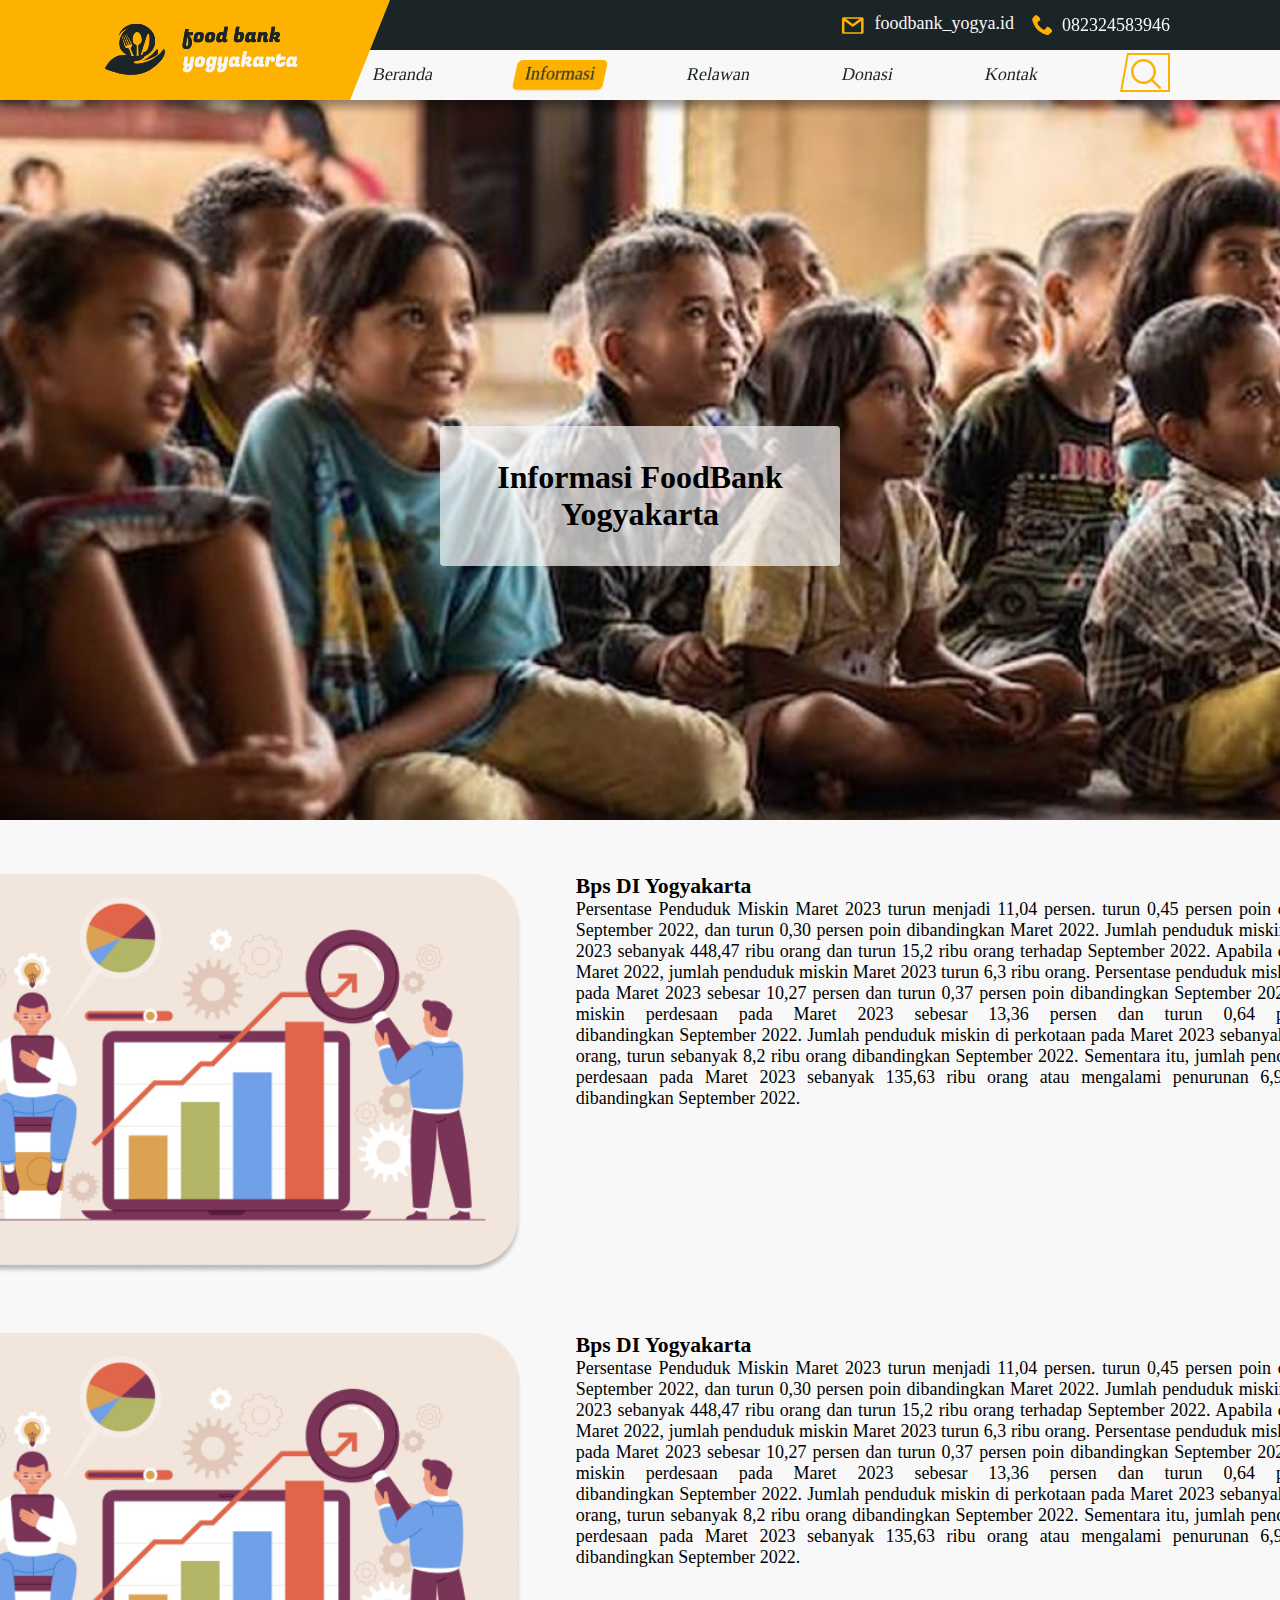
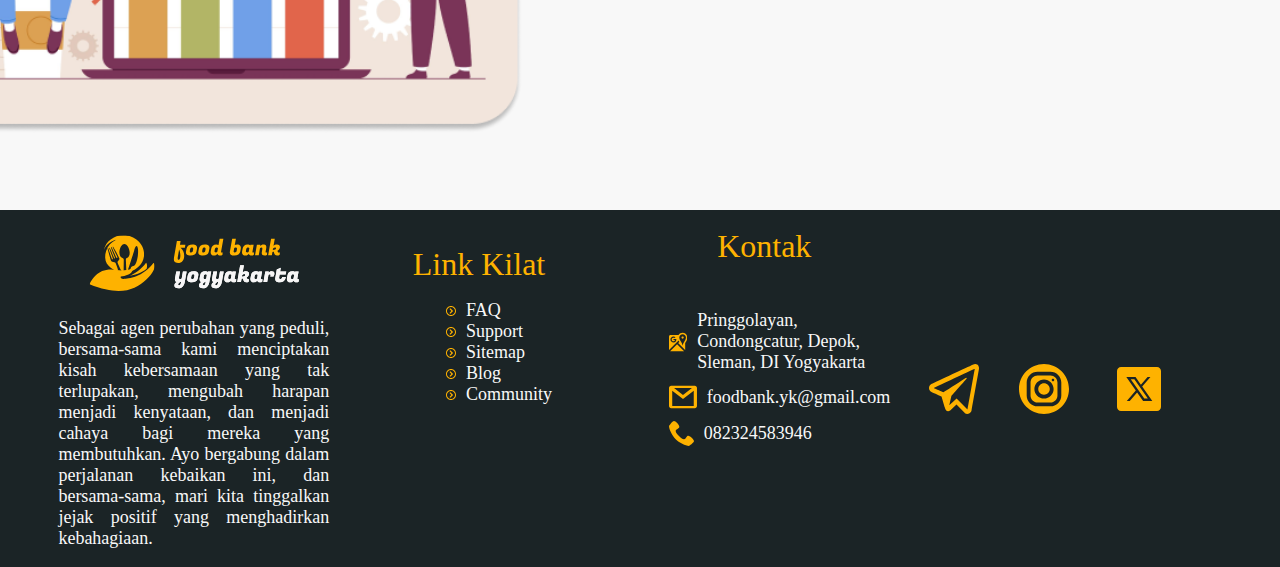
<file: src/pages/informasi.html>
<!DOCTYPE html>
<html lang="en">
  <head>
    <meta charset="UTF-8" />
    <meta name="viewport" content="width=device-width, initial-scale=1.0" />
    <link
      rel="icon"
      type="image/svg+xml"
      href="../assets/logo-fby-orange.svg"
    />
    <title>Foodbank Yogyakarta</title>
    <link rel="stylesheet" href="../../style.css" />
  </head>
  <body>
    <!-- Navbar -->
    <section id="container-navbar">
      <div>
        <div>
          <div class="container-logo-out">
            <div class="container-logo"></div>
            <img src="../assets/logo-fby-word.svg" class="logo-navbar" />
          </div>
          <div class="navbar-up">
            <div class="container-kontak">
              <a href="">
                <svg
                  xmlns="http://www.w3.org/2000/svg"
                  width="26"
                  height="25"
                  viewBox="0 0 26 25"
                  fill="none"
                  class="email-icon"
                >
                  <path
                    d="M3.61478 4.16669C2.7045 4.16669 1.94922 4.92247 1.94922 5.83335V19.1667C1.94922 20.0776 2.7045 20.8334 3.61478 20.8334H21.9359C22.8462 20.8334 23.6015 20.0776 23.6015 19.1667V5.83335C23.6015 4.92247 22.8462 4.16669 21.9359 4.16669H3.61478ZM5.86263 5.83335H19.6881L12.7754 10.9457L5.86263 5.83335ZM4.44756 7.89553L12.7754 14.0544L21.1032 7.89553V19.1667H4.44756V7.89553Z"
                    fill="#FEB200"
                  />
                </svg>
                <span class="span-for-kontak">foodbank_yogya.id</span>
              </a>
              <a href="">
                <svg
                  xmlns="http://www.w3.org/2000/svg"
                  width="21"
                  height="20"
                  viewBox="0 0 21 20"
                  fill="none"
                  class="telpon-icon"
                >
                  <path
                    d="M14.8049 12C13.4725 13.3333 13.4725 14.6667 12.14 14.6667C10.8076 14.6667 9.47513 13.3333 8.14268 12C6.81022 10.6667 5.47777 9.33333 5.47777 8C5.47777 6.66667 6.81022 6.66667 8.14268 5.33333C9.47513 4 5.47777 0 4.14531 0C2.81286 0 0.147949 4 0.147949 4C0.147949 6.66667 2.88614 12.0733 5.47777 14.6667C8.06939 17.26 13.4725 20 16.1374 20C16.1374 20 20.1348 17.3333 20.1348 16C20.1348 14.6667 16.1374 10.6667 14.8049 12Z"
                    fill="#FEB200"
                  />
                </svg>

                <span class="span-for-kontak">082324583946</span>
              </a>
            </div>
          </div>
          <div class="navbar-bottom">
            <a href="../../index.html">
              <button type="button" class="navbar-bottom-button">
                Beranda
              </button>
            </a>
            <a href="informasi.html">
              <button type="button" class="navbar-bottom-button active">
                Informasi
              </button>
            </a>
            <a href="relawan.html">
              <button type="button" class="navbar-bottom-button">
                Relawan
              </button>
            </a>
            <a href="donasi.html">
              <button type="button" class="navbar-bottom-button">Donasi</button>
            </a>
            <a href="kontak.html">
              <button type="button" class="navbar-bottom-button">Kontak</button>
            </a>
            <a href="">
              <svg
                xmlns="http://www.w3.org/2000/svg"
                width="50"
                height="39"
                viewBox="0 0 50 39"
                fill="none"
              >
                <mask id="path-1-inside-1_400_1218" fill="white">
                  <path
                    d="M23.4925 6C16.6079 6 11 11.6079 11 18.4925C11 25.3771 16.6079 30.9849 23.4925 30.9849C26.4863 30.9849 29.2357 29.9218 31.3905 28.157L38.8494 35.6159C38.9645 35.7358 39.1024 35.8315 39.2549 35.8975C39.4075 35.9634 39.5717 35.9982 39.7379 35.9999C39.9041 36.0016 40.069 35.9701 40.2229 35.9073C40.3767 35.8445 40.5165 35.7516 40.6341 35.6341C40.7516 35.5165 40.8445 35.3767 40.9073 35.2229C40.9701 35.069 41.0016 34.9041 40.9999 34.7379C40.9982 34.5717 40.9634 34.4075 40.8975 34.2549C40.8315 34.1024 40.7358 33.9645 40.6159 33.8494L33.157 26.3905C34.9218 24.2357 35.9849 21.4863 35.9849 18.4925C35.9849 11.6079 30.3771 6 23.4925 6ZM23.4925 8.49849C29.0268 8.49849 33.4864 12.9581 33.4864 18.4925C33.4864 24.0268 29.0268 28.4864 23.4925 28.4864C17.9581 28.4864 13.4985 24.0268 13.4985 18.4925C13.4985 12.9581 17.9581 8.49849 23.4925 8.49849Z"
                  />
                </mask>
                <path
                  d="M31.3905 28.157L33.5118 26.0357L31.5911 24.115L29.4897 25.8361L31.3905 28.157ZM38.8494 35.6159L41.0134 33.5382L40.9923 33.5162L40.9707 33.4946L38.8494 35.6159ZM40.6159 33.8494L38.4946 35.9707L38.5162 35.9923L38.5382 36.0134L40.6159 33.8494ZM33.157 26.3905L30.8361 24.4897L29.115 26.5911L31.0357 28.5118L33.157 26.3905ZM23.4925 3C14.951 3 8 9.95101 8 18.4925H14C14 13.2647 18.2647 9 23.4925 9V3ZM8 18.4925C8 27.0339 14.951 33.9849 23.4925 33.9849V27.9849C18.2647 27.9849 14 23.7202 14 18.4925H8ZM23.4925 33.9849C27.2098 33.9849 30.6245 32.6621 33.2914 30.478L29.4897 25.8361C27.847 27.1814 25.7628 27.9849 23.4925 27.9849V33.9849ZM29.2692 30.2783L36.7281 37.7372L40.9707 33.4946L33.5118 26.0357L29.2692 30.2783ZM36.6853 37.6936C37.0769 38.1014 37.5458 38.427 38.0647 38.6513L40.4452 33.1437C40.659 33.2361 40.8522 33.3702 41.0134 33.5382L36.6853 37.6936ZM38.0647 38.6513C38.5836 38.8755 39.1421 38.994 39.7074 38.9998L39.7684 33.0001C40.0013 33.0025 40.2314 33.0513 40.4452 33.1437L38.0647 38.6513ZM39.7074 38.9998C40.2727 39.0055 40.8334 38.8984 41.3568 38.6848L39.0889 33.1299C39.3045 33.0418 39.5355 32.9977 39.7684 33.0001L39.7074 38.9998ZM41.3568 38.6848C41.8802 38.4711 42.3556 38.1551 42.7554 37.7554L38.5127 33.5127C38.6774 33.3481 38.8733 33.2179 39.0889 33.1299L41.3568 38.6848ZM42.7554 37.7554C43.1551 37.3556 43.4711 36.8802 43.6848 36.3568L38.1299 34.0889C38.2179 33.8733 38.3481 33.6774 38.5127 33.5127L42.7554 37.7554ZM43.6848 36.3568C43.8984 35.8334 44.0055 35.2727 43.9998 34.7074L38.0001 34.7684C37.9977 34.5355 38.0418 34.3045 38.1299 34.0889L43.6848 36.3568ZM43.9998 34.7074C43.994 34.1421 43.8755 33.5836 43.6513 33.0647L38.1437 35.4452C38.0513 35.2314 38.0025 35.0013 38.0001 34.7684L43.9998 34.7074ZM43.6513 33.0647C43.427 32.5458 43.1014 32.0769 42.6936 31.6853L38.5382 36.0134C38.3702 35.8522 38.2361 35.659 38.1437 35.4452L43.6513 33.0647ZM42.7372 31.7281L35.2783 24.2692L31.0357 28.5118L38.4946 35.9707L42.7372 31.7281ZM35.478 28.2914C37.6621 25.6245 38.9849 22.2098 38.9849 18.4925H32.9849C32.9849 20.7628 32.1814 22.847 30.8361 24.4897L35.478 28.2914ZM38.9849 18.4925C38.9849 9.95101 32.0339 3 23.4925 3V9C28.7202 9 32.9849 13.2647 32.9849 18.4925H38.9849ZM23.4925 11.4985C27.3699 11.4985 30.4864 14.615 30.4864 18.4925H36.4864C36.4864 11.3013 30.6836 5.49849 23.4925 5.49849V11.4985ZM30.4864 18.4925C30.4864 22.3699 27.3699 25.4864 23.4925 25.4864V31.4864C30.6836 31.4864 36.4864 25.6836 36.4864 18.4925H30.4864ZM23.4925 25.4864C19.615 25.4864 16.4985 22.3699 16.4985 18.4925H10.4985C10.4985 25.6836 16.3013 31.4864 23.4925 31.4864V25.4864ZM16.4985 18.4925C16.4985 14.615 19.615 11.4985 23.4925 11.4985V5.49849C16.3013 5.49849 10.4985 11.3013 10.4985 18.4925H16.4985Z"
                  fill="#FEB200"
                  mask="url(#path-1-inside-1_400_1218)"
                />
                <path
                  d="M1.19547 38L7.83649 1H49V38H1.19547Z"
                  stroke="#FEB200"
                  stroke-width="2"
                />
              </svg>
            </a>
          </div>
        </div>
      </div>
    </section>
    <!-- Navbar End -->

    <!-- Content -->

    <section class="container-content-informasi">
      <!-- Bacground -->
      <div class="background-informasi">
        <div class="title-informasi">
          <span>Informasi FoodBank Yogyakarta</span>
        </div>
      </div>
      <!-- Bacground End -->

      <!-- Content Informasi -->
      <div class="content-acara-informasi">
        <div class="content-baris">
          <div class="content-kolom1">
            <img src="../assets/informasibg1.png" alt="informasi" />
          </div>
          <div class="content-kolom2">
            <span>Bps DI Yogyakarta</span>
            <p>
              Persentase Penduduk Miskin Maret 2023 turun menjadi 11,04 persen.
              turun 0,45 persen poin dibandingkan September 2022, dan turun 0,30
              persen poin dibandingkan Maret 2022. Jumlah penduduk miskin pada
              Maret 2023 sebanyak 448,47 ribu orang dan turun 15,2 ribu orang
              terhadap September 2022. Apabila dibandingkan Maret 2022, jumlah
              penduduk miskin Maret 2023 turun 6,3 ribu orang. Persentase
              penduduk miskin perkotaan pada Maret 2023 sebesar 10,27 persen dan
              turun 0,37 persen poin dibandingkan September 2022. Penduduk
              miskin perdesaan pada Maret 2023 sebesar 13,36 persen dan turun
              0,64 persen poin dibandingkan September 2022. Jumlah penduduk
              miskin di perkotaan pada Maret 2023 sebanyak 312,83 ribu orang,
              turun sebanyak 8,2 ribu orang dibandingkan September 2022.
              Sementara itu, jumlah penduduk miskin perdesaan pada Maret 2023
              sebanyak 135,63 ribu orang atau mengalami penurunan 6,9 ribu orang
              dibandingkan September 2022.
            </p>
            <div class="detail-button">
              <div class="detail-button-inner">
                <div class="detail-button-antiskew">
                  <p>Detail</p>
                </div>
              </div>
            </div>
          </div>
        </div>
      </div>
      <div class="content-acara-informasi">
        <div class="content-baris">
          <div class="content-kolom1">
            <img src="../assets/informasibg1.png" alt="informasi" />
          </div>
          <div class="content-kolom2">
            <span>Bps DI Yogyakarta</span>
            <p>
              Persentase Penduduk Miskin Maret 2023 turun menjadi 11,04 persen.
              turun 0,45 persen poin dibandingkan September 2022, dan turun 0,30
              persen poin dibandingkan Maret 2022. Jumlah penduduk miskin pada
              Maret 2023 sebanyak 448,47 ribu orang dan turun 15,2 ribu orang
              terhadap September 2022. Apabila dibandingkan Maret 2022, jumlah
              penduduk miskin Maret 2023 turun 6,3 ribu orang. Persentase
              penduduk miskin perkotaan pada Maret 2023 sebesar 10,27 persen dan
              turun 0,37 persen poin dibandingkan September 2022. Penduduk
              miskin perdesaan pada Maret 2023 sebesar 13,36 persen dan turun
              0,64 persen poin dibandingkan September 2022. Jumlah penduduk
              miskin di perkotaan pada Maret 2023 sebanyak 312,83 ribu orang,
              turun sebanyak 8,2 ribu orang dibandingkan September 2022.
              Sementara itu, jumlah penduduk miskin perdesaan pada Maret 2023
              sebanyak 135,63 ribu orang atau mengalami penurunan 6,9 ribu orang
              dibandingkan September 2022.
            </p>
            <div class="detail-button">
              <div class="detail-button-inner">
                <div class="detail-button-antiskew">
                  <p>Detail</p>
                </div>
              </div>
            </div>
          </div>
        </div>
      </div>
      <!-- Content Informasi End -->
    </section>

    <!-- Content End -->

    <!-- Footer -->

    <section class="footer-container">
      <div class="footer-top">
        <div class="container-text-top">
          <div class="container-logo-footer">
            <div class="container-logo-footer-top">
              <img
                src="../assets/logo-fby-orange-word.svg"
                class="logo-footer"
              />
            </div>
            <div class="container-text1-footer-top">
              <p>
                Sebagai agen perubahan yang peduli, bersama-sama kami
                menciptakan kisah kebersamaan yang tak terlupakan, mengubah
                harapan menjadi kenyataan, dan menjadi cahaya bagi mereka yang
                membutuhkan. Ayo bergabung dalam perjalanan kebaikan ini, dan
                bersama-sama, mari kita tinggalkan jejak positif yang
                menghadirkan kebahagiaan.
              </p>
            </div>
          </div>
          <div class="container-link-kilat">
            <div class="container-link-kilat-top">
              <p>Link Kilat</p>
            </div>
            <div class="container-link-kilat-bottom">
              <ul>
                <li>
                  <svg
                    xmlns="http://www.w3.org/2000/svg"
                    width="10"
                    height="10"
                    viewBox="0 0 10 10"
                    fill="none"
                  >
                    <path
                      d="M5 0C2.23875 0 0 2.23875 0 5C0 7.76125 2.23875 10 5 10C7.76125 10 10 7.76125 10 5C10 2.23875 7.76125 0 5 0ZM5 9.0625C2.75625 9.0625 0.9375 7.24375 0.9375 5C0.9375 2.75625 2.75625 0.9375 5 0.9375C7.24375 0.9375 9.0625 2.75625 9.0625 5C9.0625 7.24375 7.24375 9.0625 5 9.0625Z"
                      fill="#FEB200"
                    />
                    <path
                      d="M3.46436 6.90186L4.34811 7.78561L7.13373 4.99998L4.34811 2.21436L3.46436 3.09811L5.36623 4.99998L3.46436 6.90186Z"
                      fill="#FEB200"
                    />
                  </svg>
                  <p>FAQ</p>
                </li>
                <li>
                  <svg
                    xmlns="http://www.w3.org/2000/svg"
                    width="10"
                    height="10"
                    viewBox="0 0 10 10"
                    fill="none"
                  >
                    <path
                      d="M5 0C2.23875 0 0 2.23875 0 5C0 7.76125 2.23875 10 5 10C7.76125 10 10 7.76125 10 5C10 2.23875 7.76125 0 5 0ZM5 9.0625C2.75625 9.0625 0.9375 7.24375 0.9375 5C0.9375 2.75625 2.75625 0.9375 5 0.9375C7.24375 0.9375 9.0625 2.75625 9.0625 5C9.0625 7.24375 7.24375 9.0625 5 9.0625Z"
                      fill="#FEB200"
                    />
                    <path
                      d="M3.46436 6.90186L4.34811 7.78561L7.13373 4.99998L4.34811 2.21436L3.46436 3.09811L5.36623 4.99998L3.46436 6.90186Z"
                      fill="#FEB200"
                    />
                  </svg>
                  <p>Support</p>
                </li>
                <li>
                  <svg
                    xmlns="http://www.w3.org/2000/svg"
                    width="10"
                    height="10"
                    viewBox="0 0 10 10"
                    fill="none"
                  >
                    <path
                      d="M5 0C2.23875 0 0 2.23875 0 5C0 7.76125 2.23875 10 5 10C7.76125 10 10 7.76125 10 5C10 2.23875 7.76125 0 5 0ZM5 9.0625C2.75625 9.0625 0.9375 7.24375 0.9375 5C0.9375 2.75625 2.75625 0.9375 5 0.9375C7.24375 0.9375 9.0625 2.75625 9.0625 5C9.0625 7.24375 7.24375 9.0625 5 9.0625Z"
                      fill="#FEB200"
                    />
                    <path
                      d="M3.46436 6.90186L4.34811 7.78561L7.13373 4.99998L4.34811 2.21436L3.46436 3.09811L5.36623 4.99998L3.46436 6.90186Z"
                      fill="#FEB200"
                    />
                  </svg>
                  <p>Sitemap</p>
                </li>
                <li>
                  <svg
                    xmlns="http://www.w3.org/2000/svg"
                    width="10"
                    height="10"
                    viewBox="0 0 10 10"
                    fill="none"
                  >
                    <path
                      d="M5 0C2.23875 0 0 2.23875 0 5C0 7.76125 2.23875 10 5 10C7.76125 10 10 7.76125 10 5C10 2.23875 7.76125 0 5 0ZM5 9.0625C2.75625 9.0625 0.9375 7.24375 0.9375 5C0.9375 2.75625 2.75625 0.9375 5 0.9375C7.24375 0.9375 9.0625 2.75625 9.0625 5C9.0625 7.24375 7.24375 9.0625 5 9.0625Z"
                      fill="#FEB200"
                    />
                    <path
                      d="M3.46436 6.90186L4.34811 7.78561L7.13373 4.99998L4.34811 2.21436L3.46436 3.09811L5.36623 4.99998L3.46436 6.90186Z"
                      fill="#FEB200"
                    />
                  </svg>
                  <p>Blog</p>
                </li>
                <li>
                  <svg
                    xmlns="http://www.w3.org/2000/svg"
                    width="10"
                    height="10"
                    viewBox="0 0 10 10"
                    fill="none"
                  >
                    <path
                      d="M5 0C2.23875 0 0 2.23875 0 5C0 7.76125 2.23875 10 5 10C7.76125 10 10 7.76125 10 5C10 2.23875 7.76125 0 5 0ZM5 9.0625C2.75625 9.0625 0.9375 7.24375 0.9375 5C0.9375 2.75625 2.75625 0.9375 5 0.9375C7.24375 0.9375 9.0625 2.75625 9.0625 5C9.0625 7.24375 7.24375 9.0625 5 9.0625Z"
                      fill="#FEB200"
                    />
                    <path
                      d="M3.46436 6.90186L4.34811 7.78561L7.13373 4.99998L4.34811 2.21436L3.46436 3.09811L5.36623 4.99998L3.46436 6.90186Z"
                      fill="#FEB200"
                    />
                  </svg>
                  <p>Community</p>
                </li>
              </ul>
            </div>
          </div>
          <div class="container-alamat">
            <div class="container-alamat-top">
              <p>Kontak</p>
            </div>
            <div class="container-alamat-bottom">
              <ul>
                <li>
                  <svg
                    xmlns="http://www.w3.org/2000/svg"
                    width="40"
                    height="40"
                    viewBox="0 0 832 832"
                    fill="none"
                  >
                    <path
                      d="M615.68 0C539.308 0 472.184 39.9062 433.68 99.84H66.56C29.7856 99.84 0 129.626 0 166.4V765.44C0 771.364 1.03896 776.979 2.47 782.47L434.655 350.285C444.887 371.364 456.325 391.421 468.065 410.995L413.14 465.92L729.69 782.47C731.121 776.979 732.16 771.364 732.16 765.44V463.58C737.161 455.172 742.232 446.721 747.37 438.295C787.04 373.233 832 299.52 832 216.32C832 97.0445 734.955 0 615.68 0ZM615.68 66.56C698.381 66.56 765.44 133.619 765.44 216.32C765.44 258.41 748.658 299.846 727.155 340.21C718.071 357.248 708.417 374.183 698.36 390.78C697.591 392.049 696.855 393.348 696.085 394.615C695.348 395.828 694.676 396.98 693.94 398.19C685.265 412.441 676.76 426.521 668.72 440.375C661.499 452.83 654.506 465.264 648.635 477.36C644.767 485.321 641.365 493.164 638.365 500.955C637.576 503.007 636.939 505.025 636.22 507.065C634.059 513.189 632.28 519.255 630.825 525.265C630.264 527.586 629.709 529.916 629.265 532.22C627.751 540.052 626.665 547.803 626.665 555.425C626.665 561.049 621.271 565.24 615.68 565.24C610.089 565.24 605.475 560.301 605.475 554.71C605.473 547.848 604.66 540.823 603.395 533.78C602.972 531.418 602.256 529.011 601.705 526.63C600.693 522.267 599.602 517.927 598.195 513.5C597.152 510.209 595.99 506.88 594.75 503.555C593.219 499.458 591.545 495.353 589.745 491.205C588.338 487.956 586.943 484.669 585.39 481.39C584.194 478.87 582.829 476.323 581.555 473.785C577.262 465.22 572.318 456.41 567.32 447.655C562.184 438.67 556.971 429.589 551.395 420.42C542.284 405.425 533.113 390.158 523.9 374.725C509.285 350.251 495.404 325.397 484.9 300.04C484.855 299.931 484.815 299.824 484.77 299.715C481.969 292.942 479.445 286.127 477.165 279.305V279.175C474.966 272.584 472.989 265.982 471.38 259.35C470.723 256.601 470.299 253.85 469.755 251.095C468.885 246.767 467.982 242.439 467.415 238.095C466.491 230.865 465.92 223.588 465.92 216.32C465.92 207.052 467.038 198.083 468.65 189.28C468.957 187.635 469.198 185.965 469.56 184.34C471.212 176.769 473.57 169.465 476.32 162.37C477.513 159.354 478.773 156.381 480.155 153.465C482.518 148.382 485.253 143.529 488.15 138.775C491.126 133.977 494.352 129.354 497.835 124.93C498.99 123.443 500.201 122.016 501.41 120.575C507.623 113.254 514.481 106.477 521.95 100.425C522.177 100.241 522.372 100.023 522.6 99.84C548.225 79.3318 580.312 66.56 615.68 66.56ZM202.41 166.4C237.62 166.4 269.67 179.827 293.865 201.825L255.645 240.045C241.301 227.765 222.711 220.285 202.41 220.285C157.149 220.285 120.51 256.924 120.51 302.185C120.51 347.413 157.149 384.15 202.41 384.15C240.382 384.15 266.729 361.65 276.38 330.2H202.41V278.265L330.46 278.46C341.576 331.408 316.361 437.97 202.41 437.97C127.364 437.97 66.56 377.198 66.56 302.185C66.56 227.172 127.364 166.4 202.41 166.4ZM615.68 166.4C602.44 166.4 589.743 171.659 580.381 181.021C571.019 190.383 565.76 203.08 565.76 216.32C565.76 229.56 571.019 242.257 580.381 251.619C589.743 260.981 602.44 266.24 615.68 266.24C628.92 266.24 641.617 260.981 650.979 251.619C660.341 242.257 665.6 229.56 665.6 216.32C665.6 203.08 660.341 190.383 650.979 181.021C641.617 171.659 628.92 166.4 615.68 166.4ZM366.08 512.98L49.53 829.53C55.0212 830.961 60.6362 832 66.56 832H665.6C671.524 832 677.139 830.961 682.63 829.53L366.08 512.98Z"
                      fill="#FEB200"
                    />
                  </svg>
                  <p>
                    Pringgolayan, Condongcatur, Depok, Sleman, DI Yogyakarta
                  </p>
                </li>
                <li>
                  <svg
                    xmlns="http://www.w3.org/2000/svg"
                    width="28"
                    height="28"
                    viewBox="0 0 1046 832"
                    fill="none"
                  >
                    <path
                      d="M80.3902 0C36.4545 0 0 37.7286 0 83.2V748.8C0 794.271 36.4545 832 80.3902 832H964.683C1008.62 832 1045.07 794.271 1045.07 748.8V83.2C1045.07 37.7286 1008.62 0 964.683 0H80.3902ZM188.886 83.2H856.187L522.537 338.406L188.886 83.2ZM120.585 186.144L522.537 493.594L924.488 186.144V748.8H120.585V186.144Z"
                      fill="#FEB200"
                    />
                  </svg>
                  <p>foodbank.yk@gmail.com</p>
                </li>
                <li>
                  <svg
                    xmlns="http://www.w3.org/2000/svg"
                    width="25"
                    height="25"
                    viewBox="0 0 832 832"
                    fill="none"
                  >
                    <path
                      d="M610.133 499.2C554.667 554.667 554.667 610.133 499.2 610.133C443.733 610.133 388.267 554.667 332.8 499.2C277.333 443.733 221.867 388.267 221.867 332.8C221.867 277.333 277.333 277.333 332.8 221.867C388.267 166.4 221.867 0 166.4 0C110.933 0 0 166.4 0 166.4C0 277.333 113.984 502.251 221.867 610.133C329.749 718.016 554.667 832 665.6 832C665.6 832 832 721.067 832 665.6C832 610.133 665.6 443.733 610.133 499.2Z"
                      fill="#FEB200"
                    />
                  </svg>
                  <p>082324583946</p>
                </li>
              </ul>
            </div>
          </div>
          <div class="container-link-sosmed">
            <svg
              xmlns="http://www.w3.org/2000/svg"
              width="50"
              height="50"
              viewBox="0 0 50 50"
              fill="none"
            >
              <path
                d="M46.1504 0.00429594C45.4733 0.0368632 44.8424 0.251878 44.287 0.496624C43.7667 0.724769 41.7789 1.6542 38.6479 3.11794C35.5141 4.58295 31.3647 6.52502 26.9384 8.60008C18.0857 12.7502 8.133 17.4218 3.03519 19.8127C2.8435 19.9026 2.17463 20.1356 1.4647 20.7397C0.754781 21.3439 0 22.5959 0 23.9909C0 25.1158 0.491761 26.2333 1.11073 26.9005C1.72971 27.5677 2.38466 27.8973 2.94568 28.1468C4.98125 29.0523 11.2944 31.8687 12.4866 32.4004C12.9062 33.8015 15.1912 41.4217 15.7212 43.2893C16.0705 44.5217 16.403 45.2936 16.836 45.9061C17.0524 46.2124 17.3041 46.4808 17.609 46.6912C17.7309 46.7753 17.8645 46.84 17.9996 46.8997L18.0077 46.9041C18.0389 46.9177 18.0657 46.9409 18.0972 46.9529C18.1568 46.9756 18.1966 46.9783 18.2763 46.9972C18.5936 47.109 18.9139 47.1791 19.1998 47.1791C20.4188 47.1791 21.165 46.4473 21.165 46.4473L21.2097 46.4118L27.4795 40.4994L35.0838 48.3412C35.1908 48.5062 36.1894 50 38.3915 50C39.6991 50 40.7364 49.2847 41.4023 48.523C42.0683 47.7613 42.4832 46.9611 42.6595 45.9549V45.9505C42.8245 44.9997 49.8325 5.77917 49.8325 5.77917L49.8203 5.8324C50.0255 4.81159 50.0792 3.86092 49.8529 2.92278C49.6265 1.98464 49.03 1.08642 48.2905 0.603073C47.5511 0.11983 46.8275 -0.0282715 46.1504 0.00429594ZM45.7598 4.75016C45.7498 4.81644 45.7673 4.78311 45.7517 4.86105L45.7476 4.88766L45.7435 4.91427C45.7435 4.91427 38.8223 43.6332 38.5665 45.1078C38.5852 44.9964 38.4996 45.2178 38.4119 45.3517C38.2878 45.2585 38.0335 45.1388 38.0335 45.1388L37.9928 45.09L27.6056 34.3786L20.2617 41.2978L22.4466 31.7617C22.4466 31.7617 36.104 16.3498 36.9268 15.4528C37.5893 14.7351 37.7284 14.485 37.7284 14.2375C37.7284 13.9059 37.5698 13.6653 37.2157 13.6653C36.897 13.6653 36.4684 14.0031 36.2392 14.1621C33.2539 16.2366 20.1477 24.5638 14.2727 28.2888C13.3391 27.8722 6.85282 24.9778 4.65451 23.9998C4.67115 23.9918 4.66567 23.9946 4.68299 23.9864C9.78213 21.5949 19.7307 16.9233 28.5821 12.7738C33.0078 10.699 37.1604 8.75547 40.2916 7.29164C43.3746 5.85035 45.5168 4.85842 45.7598 4.75016Z"
                fill="#FEB200"
              />
            </svg>
            <svg
              xmlns="http://www.w3.org/2000/svg"
              width="50"
              height="50"
              viewBox="0 0 50 50"
              fill="none"
            >
              <path
                d="M25 0C11.2154 0 0 11.2154 0 25C0 38.7846 11.2154 50 25 50C38.7846 50 50 38.7846 50 25C50 11.2154 38.7846 0 25 0ZM18.5885 7.69231H31.4078C37.4174 7.69231 42.3077 12.5808 42.3077 18.5885V31.4078C42.3077 37.4174 37.4192 42.3077 31.4115 42.3077H18.5922C12.5826 42.3077 7.69231 37.4192 7.69231 31.4115V18.5922C7.69231 12.5826 12.5808 7.69231 18.5885 7.69231ZM18.5885 11.5385C14.702 11.5385 11.5385 14.7038 11.5385 18.5922V31.4115C11.5385 35.298 14.7038 38.4615 18.5922 38.4615H31.4115C35.298 38.4615 38.4615 35.2962 38.4615 31.4078V18.5885C38.4615 14.702 35.2962 11.5385 31.4078 11.5385H18.5885ZM33.9769 14.7423C34.6846 14.7423 35.2577 15.3154 35.2577 16.0231C35.2577 16.7308 34.6846 17.3077 33.9769 17.3077C33.2692 17.3077 32.6923 16.7308 32.6923 16.0231C32.6923 15.3154 33.2692 14.7423 33.9769 14.7423ZM25 15.3846C30.3019 15.3846 34.6154 19.6981 34.6154 25C34.6154 30.3019 30.3019 34.6154 25 34.6154C19.6981 34.6154 15.3846 30.3019 15.3846 25C15.3846 19.6981 19.6981 15.3846 25 15.3846ZM25 19.2308C23.4699 19.2308 22.0025 19.8386 20.9205 20.9205C19.8386 22.0025 19.2308 23.4699 19.2308 25C19.2308 26.5301 19.8386 27.9975 20.9205 29.0795C22.0025 30.1614 23.4699 30.7692 25 30.7692C26.5301 30.7692 27.9975 30.1614 29.0795 29.0795C30.1614 27.9975 30.7692 26.5301 30.7692 25C30.7692 23.4699 30.1614 22.0025 29.0795 20.9205C27.9975 19.8386 26.5301 19.2308 25 19.2308Z"
                fill="#FEB200"
              />
            </svg>
            <svg
              xmlns="http://www.w3.org/2000/svg"
              width="60"
              height="60"
              viewBox="0 0 60 60"
              fill="none"
            >
              <path
                d="M12 8C9.79 8 8 9.79 8 12V48C8 50.21 9.79 52 12 52H48C50.21 52 52 50.21 52 48V12C52 9.79 50.21 8 48 8H12ZM17.2969 18H26.5195L31.9023 25.6953L38.5625 18H41.4648L33.207 27.5625L43.3086 42H34.0859L28.1133 33.4609L20.7383 42H17.7891L26.8008 31.5898L17.2969 18ZM21.7578 20.3672L35.2656 39.6211H38.8438L25.332 20.3672H21.7578Z"
                fill="#FEB200"
              />
            </svg>
          </div>
        </div>
      </div>
    </section>

    <!-- Footer End -->
    <script type="module" src="../js/sticky.js"></script>
  </body>
</html>
</file>
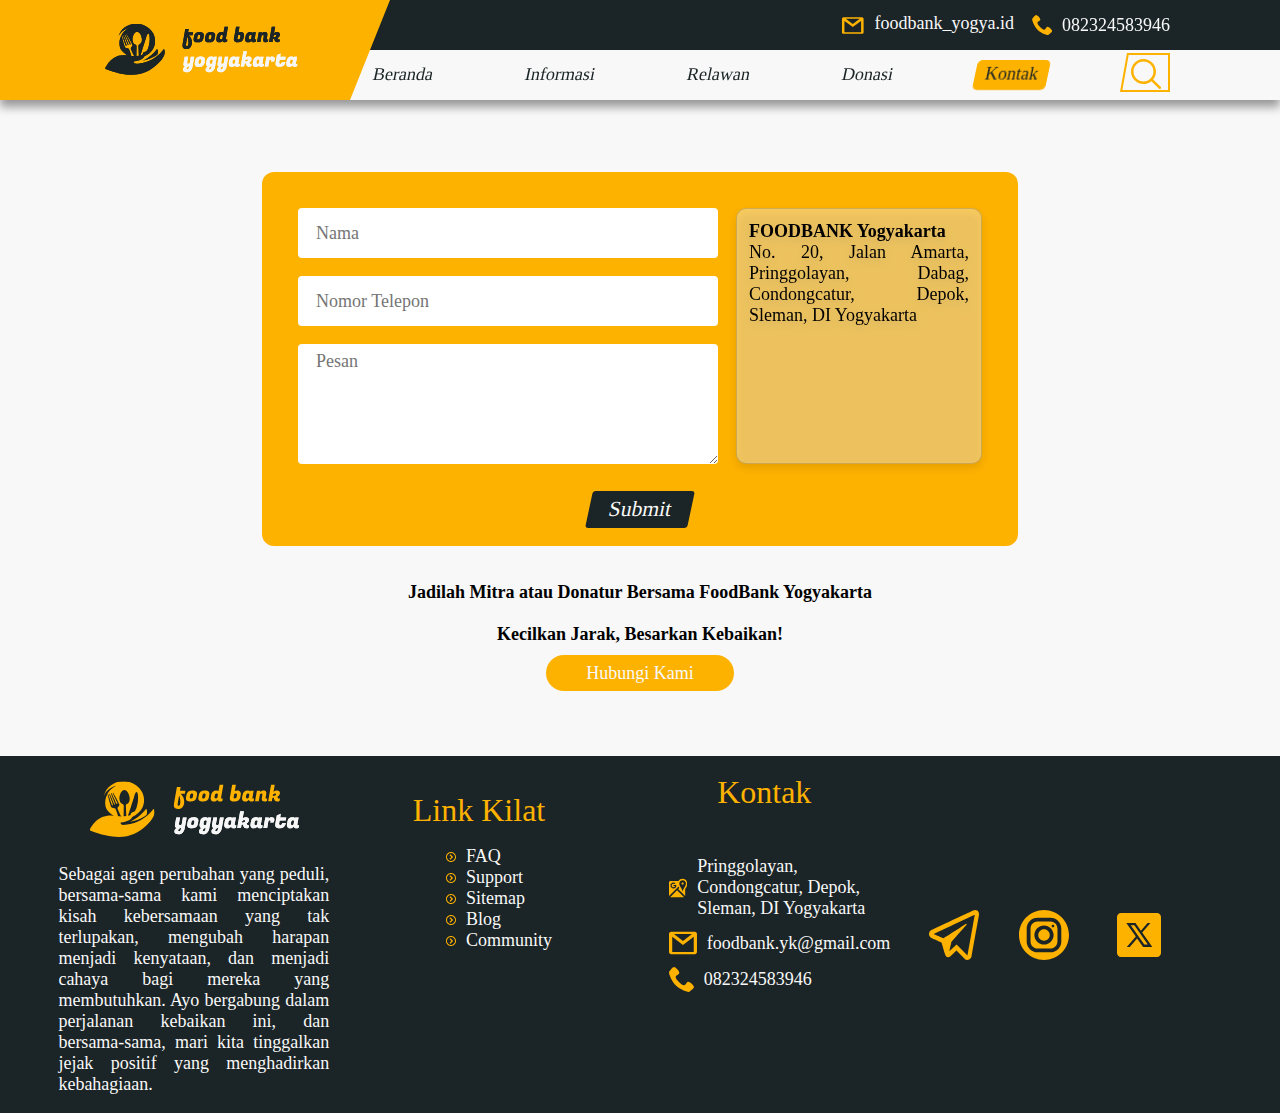
<file: src/pages/kontak.html>
<!DOCTYPE html>
<html lang="en">
  <head>
    <meta charset="UTF-8" />
    <meta name="viewport" content="width=device-width, initial-scale=1.0" />
    <link
      rel="icon"
      type="image/svg+xml"
      href="../assets/logo-fby-orange.svg"
    />
    <title>Foodbank Yogyakarta</title>
    <link rel="stylesheet" href="../../style.css" />
  </head>
  <body>
    <!-- Navbar -->
    <section id="container-navbar">
      <div>
        <div>
          <div class="container-logo-out">
            <div class="container-logo"></div>
            <img src="../assets/logo-fby-word.svg" class="logo-navbar" />
          </div>
          <div class="navbar-up">
            <div class="container-kontak">
              <a href="">
                <svg
                  xmlns="http://www.w3.org/2000/svg"
                  width="26"
                  height="25"
                  viewBox="0 0 26 25"
                  fill="none"
                  class="email-icon"
                >
                  <path
                    d="M3.61478 4.16669C2.7045 4.16669 1.94922 4.92247 1.94922 5.83335V19.1667C1.94922 20.0776 2.7045 20.8334 3.61478 20.8334H21.9359C22.8462 20.8334 23.6015 20.0776 23.6015 19.1667V5.83335C23.6015 4.92247 22.8462 4.16669 21.9359 4.16669H3.61478ZM5.86263 5.83335H19.6881L12.7754 10.9457L5.86263 5.83335ZM4.44756 7.89553L12.7754 14.0544L21.1032 7.89553V19.1667H4.44756V7.89553Z"
                    fill="#FEB200"
                  />
                </svg>
                <span class="span-for-kontak">foodbank_yogya.id</span>
              </a>
              <a href="">
                <svg
                  xmlns="http://www.w3.org/2000/svg"
                  width="21"
                  height="20"
                  viewBox="0 0 21 20"
                  fill="none"
                  class="telpon-icon"
                >
                  <path
                    d="M14.8049 12C13.4725 13.3333 13.4725 14.6667 12.14 14.6667C10.8076 14.6667 9.47513 13.3333 8.14268 12C6.81022 10.6667 5.47777 9.33333 5.47777 8C5.47777 6.66667 6.81022 6.66667 8.14268 5.33333C9.47513 4 5.47777 0 4.14531 0C2.81286 0 0.147949 4 0.147949 4C0.147949 6.66667 2.88614 12.0733 5.47777 14.6667C8.06939 17.26 13.4725 20 16.1374 20C16.1374 20 20.1348 17.3333 20.1348 16C20.1348 14.6667 16.1374 10.6667 14.8049 12Z"
                    fill="#FEB200"
                  />
                </svg>

                <span class="span-for-kontak">082324583946</span>
              </a>
            </div>
          </div>
          <div class="navbar-bottom">
            <a href="../../index.html">
              <button type="button" class="navbar-bottom-button">
                Beranda
              </button>
            </a>
            <a href="informasi.html">
              <button type="button" class="navbar-bottom-button">
                Informasi
              </button>
            </a>
            <a href="relawan.html">
              <button type="button" class="navbar-bottom-button">
                Relawan
              </button>
            </a>
            <a href="donasi.html">
              <button type="button" class="navbar-bottom-button">Donasi</button>
            </a>
            <a href="kontak.html">
              <button type="button" class="navbar-bottom-button active">
                Kontak
              </button>
            </a>
            <a href="">
              <svg
                xmlns="http://www.w3.org/2000/svg"
                width="50"
                height="39"
                viewBox="0 0 50 39"
                fill="none"
              >
                <mask id="path-1-inside-1_400_1218" fill="white">
                  <path
                    d="M23.4925 6C16.6079 6 11 11.6079 11 18.4925C11 25.3771 16.6079 30.9849 23.4925 30.9849C26.4863 30.9849 29.2357 29.9218 31.3905 28.157L38.8494 35.6159C38.9645 35.7358 39.1024 35.8315 39.2549 35.8975C39.4075 35.9634 39.5717 35.9982 39.7379 35.9999C39.9041 36.0016 40.069 35.9701 40.2229 35.9073C40.3767 35.8445 40.5165 35.7516 40.6341 35.6341C40.7516 35.5165 40.8445 35.3767 40.9073 35.2229C40.9701 35.069 41.0016 34.9041 40.9999 34.7379C40.9982 34.5717 40.9634 34.4075 40.8975 34.2549C40.8315 34.1024 40.7358 33.9645 40.6159 33.8494L33.157 26.3905C34.9218 24.2357 35.9849 21.4863 35.9849 18.4925C35.9849 11.6079 30.3771 6 23.4925 6ZM23.4925 8.49849C29.0268 8.49849 33.4864 12.9581 33.4864 18.4925C33.4864 24.0268 29.0268 28.4864 23.4925 28.4864C17.9581 28.4864 13.4985 24.0268 13.4985 18.4925C13.4985 12.9581 17.9581 8.49849 23.4925 8.49849Z"
                  />
                </mask>
                <path
                  d="M31.3905 28.157L33.5118 26.0357L31.5911 24.115L29.4897 25.8361L31.3905 28.157ZM38.8494 35.6159L41.0134 33.5382L40.9923 33.5162L40.9707 33.4946L38.8494 35.6159ZM40.6159 33.8494L38.4946 35.9707L38.5162 35.9923L38.5382 36.0134L40.6159 33.8494ZM33.157 26.3905L30.8361 24.4897L29.115 26.5911L31.0357 28.5118L33.157 26.3905ZM23.4925 3C14.951 3 8 9.95101 8 18.4925H14C14 13.2647 18.2647 9 23.4925 9V3ZM8 18.4925C8 27.0339 14.951 33.9849 23.4925 33.9849V27.9849C18.2647 27.9849 14 23.7202 14 18.4925H8ZM23.4925 33.9849C27.2098 33.9849 30.6245 32.6621 33.2914 30.478L29.4897 25.8361C27.847 27.1814 25.7628 27.9849 23.4925 27.9849V33.9849ZM29.2692 30.2783L36.7281 37.7372L40.9707 33.4946L33.5118 26.0357L29.2692 30.2783ZM36.6853 37.6936C37.0769 38.1014 37.5458 38.427 38.0647 38.6513L40.4452 33.1437C40.659 33.2361 40.8522 33.3702 41.0134 33.5382L36.6853 37.6936ZM38.0647 38.6513C38.5836 38.8755 39.1421 38.994 39.7074 38.9998L39.7684 33.0001C40.0013 33.0025 40.2314 33.0513 40.4452 33.1437L38.0647 38.6513ZM39.7074 38.9998C40.2727 39.0055 40.8334 38.8984 41.3568 38.6848L39.0889 33.1299C39.3045 33.0418 39.5355 32.9977 39.7684 33.0001L39.7074 38.9998ZM41.3568 38.6848C41.8802 38.4711 42.3556 38.1551 42.7554 37.7554L38.5127 33.5127C38.6774 33.3481 38.8733 33.2179 39.0889 33.1299L41.3568 38.6848ZM42.7554 37.7554C43.1551 37.3556 43.4711 36.8802 43.6848 36.3568L38.1299 34.0889C38.2179 33.8733 38.3481 33.6774 38.5127 33.5127L42.7554 37.7554ZM43.6848 36.3568C43.8984 35.8334 44.0055 35.2727 43.9998 34.7074L38.0001 34.7684C37.9977 34.5355 38.0418 34.3045 38.1299 34.0889L43.6848 36.3568ZM43.9998 34.7074C43.994 34.1421 43.8755 33.5836 43.6513 33.0647L38.1437 35.4452C38.0513 35.2314 38.0025 35.0013 38.0001 34.7684L43.9998 34.7074ZM43.6513 33.0647C43.427 32.5458 43.1014 32.0769 42.6936 31.6853L38.5382 36.0134C38.3702 35.8522 38.2361 35.659 38.1437 35.4452L43.6513 33.0647ZM42.7372 31.7281L35.2783 24.2692L31.0357 28.5118L38.4946 35.9707L42.7372 31.7281ZM35.478 28.2914C37.6621 25.6245 38.9849 22.2098 38.9849 18.4925H32.9849C32.9849 20.7628 32.1814 22.847 30.8361 24.4897L35.478 28.2914ZM38.9849 18.4925C38.9849 9.95101 32.0339 3 23.4925 3V9C28.7202 9 32.9849 13.2647 32.9849 18.4925H38.9849ZM23.4925 11.4985C27.3699 11.4985 30.4864 14.615 30.4864 18.4925H36.4864C36.4864 11.3013 30.6836 5.49849 23.4925 5.49849V11.4985ZM30.4864 18.4925C30.4864 22.3699 27.3699 25.4864 23.4925 25.4864V31.4864C30.6836 31.4864 36.4864 25.6836 36.4864 18.4925H30.4864ZM23.4925 25.4864C19.615 25.4864 16.4985 22.3699 16.4985 18.4925H10.4985C10.4985 25.6836 16.3013 31.4864 23.4925 31.4864V25.4864ZM16.4985 18.4925C16.4985 14.615 19.615 11.4985 23.4925 11.4985V5.49849C16.3013 5.49849 10.4985 11.3013 10.4985 18.4925H16.4985Z"
                  fill="#FEB200"
                  mask="url(#path-1-inside-1_400_1218)"
                />
                <path
                  d="M1.19547 38L7.83649 1H49V38H1.19547Z"
                  stroke="#FEB200"
                  stroke-width="2"
                />
              </svg>
            </a>
          </div>
        </div>
      </div>
    </section>
    <!-- Navbar End -->

    <!-- Content Kontak -->

    <section class="content-kontak">
      <div class="container-kontak-page">
        <div class="container-kontak-form">
          <form action="submit" class="form-kontak">
            <div class="container-kanan-kiri">
              <div class="kiri-kontak">
                <input
                  type="text"
                  name="Nama"
                  id="namaPengadu"
                  placeholder="Nama"
                />
                <input
                  type="text"
                  name="Nomortelp"
                  id="nomorTelPengadu"
                  placeholder="Nomor Telepon"
                />
                <textarea
                  name="Pesan"
                  id="pesan"
                  placeholder="Pesan"
                ></textarea>
              </div>
              <div class="kanan-kontak">
                <p>
                  <span>FOODBANK Yogyakarta</span><br />
                  No. 20, Jalan Amarta, Pringgolayan, Dabag, Condongcatur,
                  Depok, Sleman, DI Yogyakarta
                </p>
              </div>
            </div>
            <a href="kontak.html">
              <button class="button-donasi-uang" type="button">
                <span>Submit</span>
              </button>
            </a>
          </form>
        </div>
        <div class="mitra-container">
          <p>Jadilah Mitra atau Donatur Bersama FoodBank Yogyakarta</p>
          <br />
          <p>Kecilkan Jarak, Besarkan Kebaikan!</p>
          <div class="button-hubungi-kami">
            <span>Hubungi Kami</span>
          </div>
        </div>
      </div>
    </section>

    <!-- Content Kontak End -->

    <!-- Footer -->

    <section class="footer-container">
      <div class="footer-top">
        <div class="container-text-top">
          <div class="container-logo-footer">
            <div class="container-logo-footer-top">
              <img
                src="../assets/logo-fby-orange-word.svg"
                class="logo-footer"
              />
            </div>
            <div class="container-text1-footer-top">
              <p>
                Sebagai agen perubahan yang peduli, bersama-sama kami
                menciptakan kisah kebersamaan yang tak terlupakan, mengubah
                harapan menjadi kenyataan, dan menjadi cahaya bagi mereka yang
                membutuhkan. Ayo bergabung dalam perjalanan kebaikan ini, dan
                bersama-sama, mari kita tinggalkan jejak positif yang
                menghadirkan kebahagiaan.
              </p>
            </div>
          </div>
          <div class="container-link-kilat">
            <div class="container-link-kilat-top">
              <p>Link Kilat</p>
            </div>
            <div class="container-link-kilat-bottom">
              <ul>
                <li>
                  <svg
                    xmlns="http://www.w3.org/2000/svg"
                    width="10"
                    height="10"
                    viewBox="0 0 10 10"
                    fill="none"
                  >
                    <path
                      d="M5 0C2.23875 0 0 2.23875 0 5C0 7.76125 2.23875 10 5 10C7.76125 10 10 7.76125 10 5C10 2.23875 7.76125 0 5 0ZM5 9.0625C2.75625 9.0625 0.9375 7.24375 0.9375 5C0.9375 2.75625 2.75625 0.9375 5 0.9375C7.24375 0.9375 9.0625 2.75625 9.0625 5C9.0625 7.24375 7.24375 9.0625 5 9.0625Z"
                      fill="#FEB200"
                    />
                    <path
                      d="M3.46436 6.90186L4.34811 7.78561L7.13373 4.99998L4.34811 2.21436L3.46436 3.09811L5.36623 4.99998L3.46436 6.90186Z"
                      fill="#FEB200"
                    />
                  </svg>
                  <p>FAQ</p>
                </li>
                <li>
                  <svg
                    xmlns="http://www.w3.org/2000/svg"
                    width="10"
                    height="10"
                    viewBox="0 0 10 10"
                    fill="none"
                  >
                    <path
                      d="M5 0C2.23875 0 0 2.23875 0 5C0 7.76125 2.23875 10 5 10C7.76125 10 10 7.76125 10 5C10 2.23875 7.76125 0 5 0ZM5 9.0625C2.75625 9.0625 0.9375 7.24375 0.9375 5C0.9375 2.75625 2.75625 0.9375 5 0.9375C7.24375 0.9375 9.0625 2.75625 9.0625 5C9.0625 7.24375 7.24375 9.0625 5 9.0625Z"
                      fill="#FEB200"
                    />
                    <path
                      d="M3.46436 6.90186L4.34811 7.78561L7.13373 4.99998L4.34811 2.21436L3.46436 3.09811L5.36623 4.99998L3.46436 6.90186Z"
                      fill="#FEB200"
                    />
                  </svg>
                  <p>Support</p>
                </li>
                <li>
                  <svg
                    xmlns="http://www.w3.org/2000/svg"
                    width="10"
                    height="10"
                    viewBox="0 0 10 10"
                    fill="none"
                  >
                    <path
                      d="M5 0C2.23875 0 0 2.23875 0 5C0 7.76125 2.23875 10 5 10C7.76125 10 10 7.76125 10 5C10 2.23875 7.76125 0 5 0ZM5 9.0625C2.75625 9.0625 0.9375 7.24375 0.9375 5C0.9375 2.75625 2.75625 0.9375 5 0.9375C7.24375 0.9375 9.0625 2.75625 9.0625 5C9.0625 7.24375 7.24375 9.0625 5 9.0625Z"
                      fill="#FEB200"
                    />
                    <path
                      d="M3.46436 6.90186L4.34811 7.78561L7.13373 4.99998L4.34811 2.21436L3.46436 3.09811L5.36623 4.99998L3.46436 6.90186Z"
                      fill="#FEB200"
                    />
                  </svg>
                  <p>Sitemap</p>
                </li>
                <li>
                  <svg
                    xmlns="http://www.w3.org/2000/svg"
                    width="10"
                    height="10"
                    viewBox="0 0 10 10"
                    fill="none"
                  >
                    <path
                      d="M5 0C2.23875 0 0 2.23875 0 5C0 7.76125 2.23875 10 5 10C7.76125 10 10 7.76125 10 5C10 2.23875 7.76125 0 5 0ZM5 9.0625C2.75625 9.0625 0.9375 7.24375 0.9375 5C0.9375 2.75625 2.75625 0.9375 5 0.9375C7.24375 0.9375 9.0625 2.75625 9.0625 5C9.0625 7.24375 7.24375 9.0625 5 9.0625Z"
                      fill="#FEB200"
                    />
                    <path
                      d="M3.46436 6.90186L4.34811 7.78561L7.13373 4.99998L4.34811 2.21436L3.46436 3.09811L5.36623 4.99998L3.46436 6.90186Z"
                      fill="#FEB200"
                    />
                  </svg>
                  <p>Blog</p>
                </li>
                <li>
                  <svg
                    xmlns="http://www.w3.org/2000/svg"
                    width="10"
                    height="10"
                    viewBox="0 0 10 10"
                    fill="none"
                  >
                    <path
                      d="M5 0C2.23875 0 0 2.23875 0 5C0 7.76125 2.23875 10 5 10C7.76125 10 10 7.76125 10 5C10 2.23875 7.76125 0 5 0ZM5 9.0625C2.75625 9.0625 0.9375 7.24375 0.9375 5C0.9375 2.75625 2.75625 0.9375 5 0.9375C7.24375 0.9375 9.0625 2.75625 9.0625 5C9.0625 7.24375 7.24375 9.0625 5 9.0625Z"
                      fill="#FEB200"
                    />
                    <path
                      d="M3.46436 6.90186L4.34811 7.78561L7.13373 4.99998L4.34811 2.21436L3.46436 3.09811L5.36623 4.99998L3.46436 6.90186Z"
                      fill="#FEB200"
                    />
                  </svg>
                  <p>Community</p>
                </li>
              </ul>
            </div>
          </div>
          <div class="container-alamat">
            <div class="container-alamat-top">
              <p>Kontak</p>
            </div>
            <div class="container-alamat-bottom">
              <ul>
                <li>
                  <svg
                    xmlns="http://www.w3.org/2000/svg"
                    width="40"
                    height="40"
                    viewBox="0 0 832 832"
                    fill="none"
                  >
                    <path
                      d="M615.68 0C539.308 0 472.184 39.9062 433.68 99.84H66.56C29.7856 99.84 0 129.626 0 166.4V765.44C0 771.364 1.03896 776.979 2.47 782.47L434.655 350.285C444.887 371.364 456.325 391.421 468.065 410.995L413.14 465.92L729.69 782.47C731.121 776.979 732.16 771.364 732.16 765.44V463.58C737.161 455.172 742.232 446.721 747.37 438.295C787.04 373.233 832 299.52 832 216.32C832 97.0445 734.955 0 615.68 0ZM615.68 66.56C698.381 66.56 765.44 133.619 765.44 216.32C765.44 258.41 748.658 299.846 727.155 340.21C718.071 357.248 708.417 374.183 698.36 390.78C697.591 392.049 696.855 393.348 696.085 394.615C695.348 395.828 694.676 396.98 693.94 398.19C685.265 412.441 676.76 426.521 668.72 440.375C661.499 452.83 654.506 465.264 648.635 477.36C644.767 485.321 641.365 493.164 638.365 500.955C637.576 503.007 636.939 505.025 636.22 507.065C634.059 513.189 632.28 519.255 630.825 525.265C630.264 527.586 629.709 529.916 629.265 532.22C627.751 540.052 626.665 547.803 626.665 555.425C626.665 561.049 621.271 565.24 615.68 565.24C610.089 565.24 605.475 560.301 605.475 554.71C605.473 547.848 604.66 540.823 603.395 533.78C602.972 531.418 602.256 529.011 601.705 526.63C600.693 522.267 599.602 517.927 598.195 513.5C597.152 510.209 595.99 506.88 594.75 503.555C593.219 499.458 591.545 495.353 589.745 491.205C588.338 487.956 586.943 484.669 585.39 481.39C584.194 478.87 582.829 476.323 581.555 473.785C577.262 465.22 572.318 456.41 567.32 447.655C562.184 438.67 556.971 429.589 551.395 420.42C542.284 405.425 533.113 390.158 523.9 374.725C509.285 350.251 495.404 325.397 484.9 300.04C484.855 299.931 484.815 299.824 484.77 299.715C481.969 292.942 479.445 286.127 477.165 279.305V279.175C474.966 272.584 472.989 265.982 471.38 259.35C470.723 256.601 470.299 253.85 469.755 251.095C468.885 246.767 467.982 242.439 467.415 238.095C466.491 230.865 465.92 223.588 465.92 216.32C465.92 207.052 467.038 198.083 468.65 189.28C468.957 187.635 469.198 185.965 469.56 184.34C471.212 176.769 473.57 169.465 476.32 162.37C477.513 159.354 478.773 156.381 480.155 153.465C482.518 148.382 485.253 143.529 488.15 138.775C491.126 133.977 494.352 129.354 497.835 124.93C498.99 123.443 500.201 122.016 501.41 120.575C507.623 113.254 514.481 106.477 521.95 100.425C522.177 100.241 522.372 100.023 522.6 99.84C548.225 79.3318 580.312 66.56 615.68 66.56ZM202.41 166.4C237.62 166.4 269.67 179.827 293.865 201.825L255.645 240.045C241.301 227.765 222.711 220.285 202.41 220.285C157.149 220.285 120.51 256.924 120.51 302.185C120.51 347.413 157.149 384.15 202.41 384.15C240.382 384.15 266.729 361.65 276.38 330.2H202.41V278.265L330.46 278.46C341.576 331.408 316.361 437.97 202.41 437.97C127.364 437.97 66.56 377.198 66.56 302.185C66.56 227.172 127.364 166.4 202.41 166.4ZM615.68 166.4C602.44 166.4 589.743 171.659 580.381 181.021C571.019 190.383 565.76 203.08 565.76 216.32C565.76 229.56 571.019 242.257 580.381 251.619C589.743 260.981 602.44 266.24 615.68 266.24C628.92 266.24 641.617 260.981 650.979 251.619C660.341 242.257 665.6 229.56 665.6 216.32C665.6 203.08 660.341 190.383 650.979 181.021C641.617 171.659 628.92 166.4 615.68 166.4ZM366.08 512.98L49.53 829.53C55.0212 830.961 60.6362 832 66.56 832H665.6C671.524 832 677.139 830.961 682.63 829.53L366.08 512.98Z"
                      fill="#FEB200"
                    />
                  </svg>
                  <p>
                    Pringgolayan, Condongcatur, Depok, Sleman, DI Yogyakarta
                  </p>
                </li>
                <li>
                  <svg
                    xmlns="http://www.w3.org/2000/svg"
                    width="28"
                    height="28"
                    viewBox="0 0 1046 832"
                    fill="none"
                  >
                    <path
                      d="M80.3902 0C36.4545 0 0 37.7286 0 83.2V748.8C0 794.271 36.4545 832 80.3902 832H964.683C1008.62 832 1045.07 794.271 1045.07 748.8V83.2C1045.07 37.7286 1008.62 0 964.683 0H80.3902ZM188.886 83.2H856.187L522.537 338.406L188.886 83.2ZM120.585 186.144L522.537 493.594L924.488 186.144V748.8H120.585V186.144Z"
                      fill="#FEB200"
                    />
                  </svg>
                  <p>foodbank.yk@gmail.com</p>
                </li>
                <li>
                  <svg
                    xmlns="http://www.w3.org/2000/svg"
                    width="25"
                    height="25"
                    viewBox="0 0 832 832"
                    fill="none"
                  >
                    <path
                      d="M610.133 499.2C554.667 554.667 554.667 610.133 499.2 610.133C443.733 610.133 388.267 554.667 332.8 499.2C277.333 443.733 221.867 388.267 221.867 332.8C221.867 277.333 277.333 277.333 332.8 221.867C388.267 166.4 221.867 0 166.4 0C110.933 0 0 166.4 0 166.4C0 277.333 113.984 502.251 221.867 610.133C329.749 718.016 554.667 832 665.6 832C665.6 832 832 721.067 832 665.6C832 610.133 665.6 443.733 610.133 499.2Z"
                      fill="#FEB200"
                    />
                  </svg>
                  <p>082324583946</p>
                </li>
              </ul>
            </div>
          </div>
          <div class="container-link-sosmed">
            <svg
              xmlns="http://www.w3.org/2000/svg"
              width="50"
              height="50"
              viewBox="0 0 50 50"
              fill="none"
            >
              <path
                d="M46.1504 0.00429594C45.4733 0.0368632 44.8424 0.251878 44.287 0.496624C43.7667 0.724769 41.7789 1.6542 38.6479 3.11794C35.5141 4.58295 31.3647 6.52502 26.9384 8.60008C18.0857 12.7502 8.133 17.4218 3.03519 19.8127C2.8435 19.9026 2.17463 20.1356 1.4647 20.7397C0.754781 21.3439 0 22.5959 0 23.9909C0 25.1158 0.491761 26.2333 1.11073 26.9005C1.72971 27.5677 2.38466 27.8973 2.94568 28.1468C4.98125 29.0523 11.2944 31.8687 12.4866 32.4004C12.9062 33.8015 15.1912 41.4217 15.7212 43.2893C16.0705 44.5217 16.403 45.2936 16.836 45.9061C17.0524 46.2124 17.3041 46.4808 17.609 46.6912C17.7309 46.7753 17.8645 46.84 17.9996 46.8997L18.0077 46.9041C18.0389 46.9177 18.0657 46.9409 18.0972 46.9529C18.1568 46.9756 18.1966 46.9783 18.2763 46.9972C18.5936 47.109 18.9139 47.1791 19.1998 47.1791C20.4188 47.1791 21.165 46.4473 21.165 46.4473L21.2097 46.4118L27.4795 40.4994L35.0838 48.3412C35.1908 48.5062 36.1894 50 38.3915 50C39.6991 50 40.7364 49.2847 41.4023 48.523C42.0683 47.7613 42.4832 46.9611 42.6595 45.9549V45.9505C42.8245 44.9997 49.8325 5.77917 49.8325 5.77917L49.8203 5.8324C50.0255 4.81159 50.0792 3.86092 49.8529 2.92278C49.6265 1.98464 49.03 1.08642 48.2905 0.603073C47.5511 0.11983 46.8275 -0.0282715 46.1504 0.00429594ZM45.7598 4.75016C45.7498 4.81644 45.7673 4.78311 45.7517 4.86105L45.7476 4.88766L45.7435 4.91427C45.7435 4.91427 38.8223 43.6332 38.5665 45.1078C38.5852 44.9964 38.4996 45.2178 38.4119 45.3517C38.2878 45.2585 38.0335 45.1388 38.0335 45.1388L37.9928 45.09L27.6056 34.3786L20.2617 41.2978L22.4466 31.7617C22.4466 31.7617 36.104 16.3498 36.9268 15.4528C37.5893 14.7351 37.7284 14.485 37.7284 14.2375C37.7284 13.9059 37.5698 13.6653 37.2157 13.6653C36.897 13.6653 36.4684 14.0031 36.2392 14.1621C33.2539 16.2366 20.1477 24.5638 14.2727 28.2888C13.3391 27.8722 6.85282 24.9778 4.65451 23.9998C4.67115 23.9918 4.66567 23.9946 4.68299 23.9864C9.78213 21.5949 19.7307 16.9233 28.5821 12.7738C33.0078 10.699 37.1604 8.75547 40.2916 7.29164C43.3746 5.85035 45.5168 4.85842 45.7598 4.75016Z"
                fill="#FEB200"
              />
            </svg>
            <svg
              xmlns="http://www.w3.org/2000/svg"
              width="50"
              height="50"
              viewBox="0 0 50 50"
              fill="none"
            >
              <path
                d="M25 0C11.2154 0 0 11.2154 0 25C0 38.7846 11.2154 50 25 50C38.7846 50 50 38.7846 50 25C50 11.2154 38.7846 0 25 0ZM18.5885 7.69231H31.4078C37.4174 7.69231 42.3077 12.5808 42.3077 18.5885V31.4078C42.3077 37.4174 37.4192 42.3077 31.4115 42.3077H18.5922C12.5826 42.3077 7.69231 37.4192 7.69231 31.4115V18.5922C7.69231 12.5826 12.5808 7.69231 18.5885 7.69231ZM18.5885 11.5385C14.702 11.5385 11.5385 14.7038 11.5385 18.5922V31.4115C11.5385 35.298 14.7038 38.4615 18.5922 38.4615H31.4115C35.298 38.4615 38.4615 35.2962 38.4615 31.4078V18.5885C38.4615 14.702 35.2962 11.5385 31.4078 11.5385H18.5885ZM33.9769 14.7423C34.6846 14.7423 35.2577 15.3154 35.2577 16.0231C35.2577 16.7308 34.6846 17.3077 33.9769 17.3077C33.2692 17.3077 32.6923 16.7308 32.6923 16.0231C32.6923 15.3154 33.2692 14.7423 33.9769 14.7423ZM25 15.3846C30.3019 15.3846 34.6154 19.6981 34.6154 25C34.6154 30.3019 30.3019 34.6154 25 34.6154C19.6981 34.6154 15.3846 30.3019 15.3846 25C15.3846 19.6981 19.6981 15.3846 25 15.3846ZM25 19.2308C23.4699 19.2308 22.0025 19.8386 20.9205 20.9205C19.8386 22.0025 19.2308 23.4699 19.2308 25C19.2308 26.5301 19.8386 27.9975 20.9205 29.0795C22.0025 30.1614 23.4699 30.7692 25 30.7692C26.5301 30.7692 27.9975 30.1614 29.0795 29.0795C30.1614 27.9975 30.7692 26.5301 30.7692 25C30.7692 23.4699 30.1614 22.0025 29.0795 20.9205C27.9975 19.8386 26.5301 19.2308 25 19.2308Z"
                fill="#FEB200"
              />
            </svg>
            <svg
              xmlns="http://www.w3.org/2000/svg"
              width="60"
              height="60"
              viewBox="0 0 60 60"
              fill="none"
            >
              <path
                d="M12 8C9.79 8 8 9.79 8 12V48C8 50.21 9.79 52 12 52H48C50.21 52 52 50.21 52 48V12C52 9.79 50.21 8 48 8H12ZM17.2969 18H26.5195L31.9023 25.6953L38.5625 18H41.4648L33.207 27.5625L43.3086 42H34.0859L28.1133 33.4609L20.7383 42H17.7891L26.8008 31.5898L17.2969 18ZM21.7578 20.3672L35.2656 39.6211H38.8438L25.332 20.3672H21.7578Z"
                fill="#FEB200"
              />
            </svg>
          </div>
        </div>
      </div>
    </section>

    <!-- Footer End -->
    <script type="module" src="../js/sticky.js"></script>
  </body>
</html>
</file>
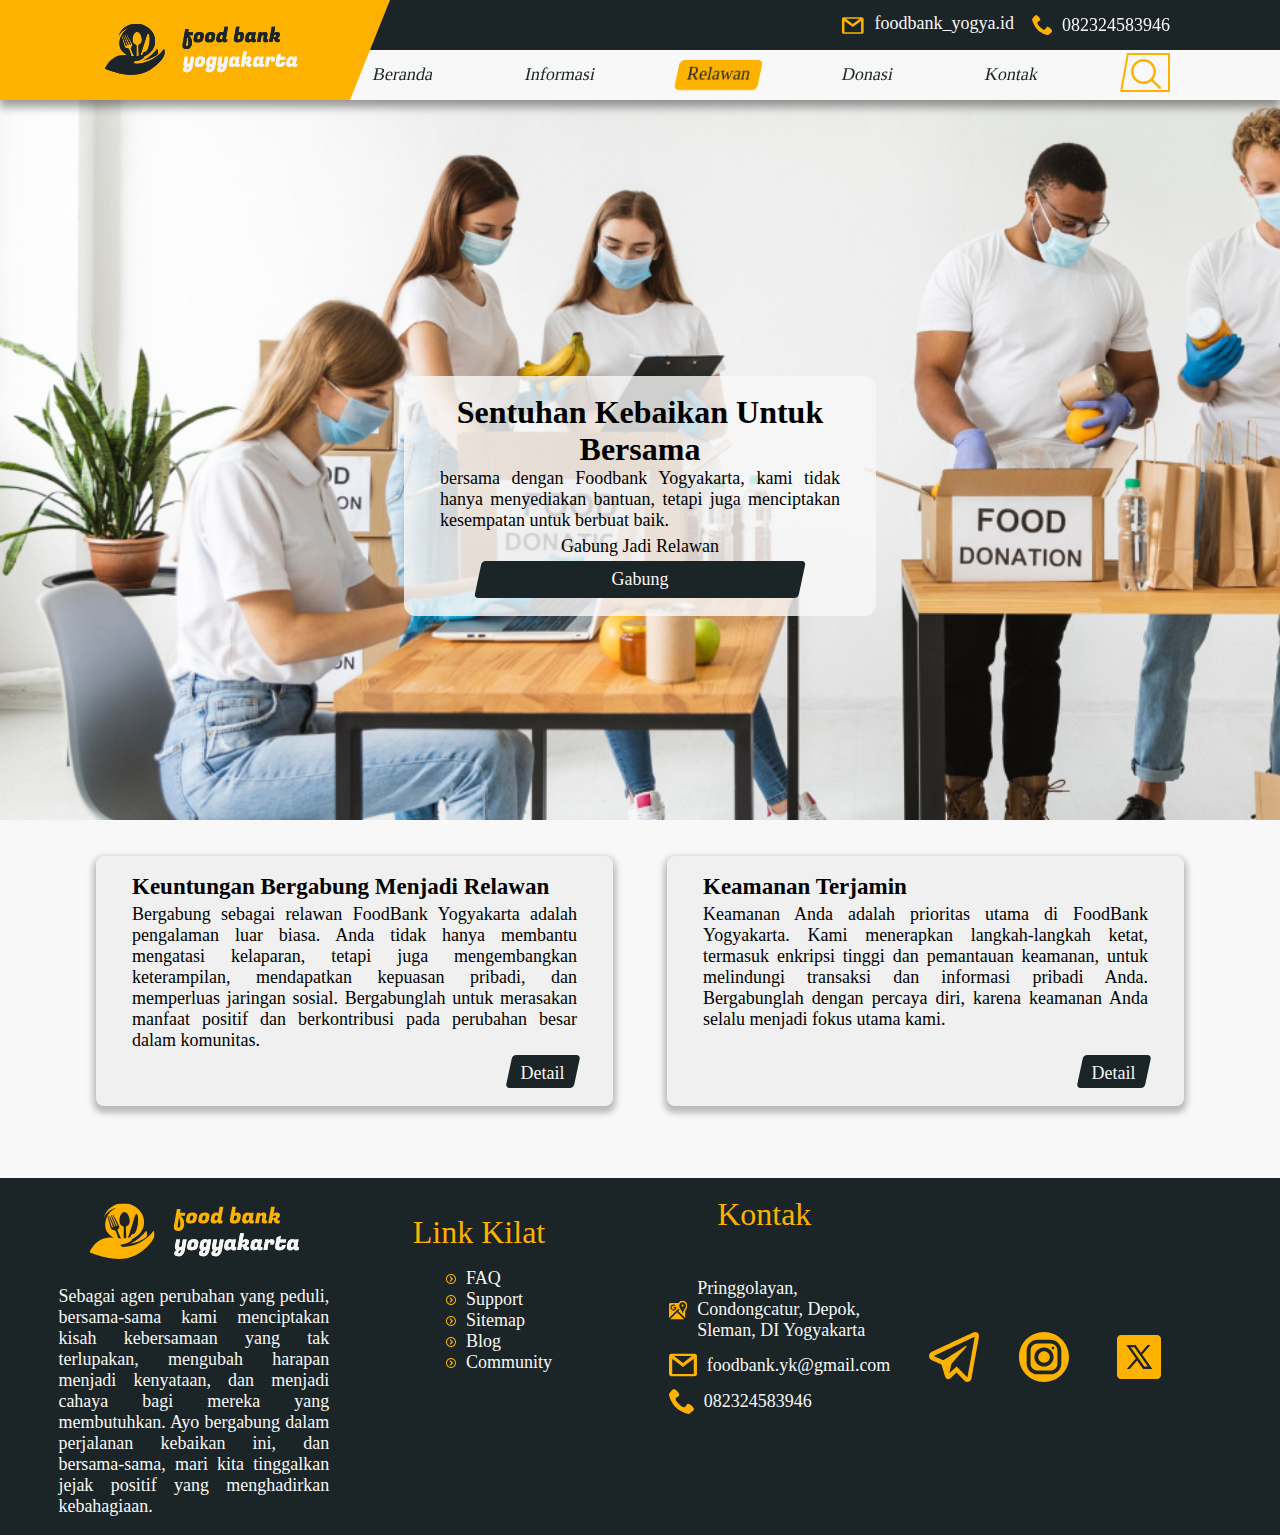
<file: src/pages/relawan.html>
<!DOCTYPE html>
<html lang="en">
  <head>
    <meta charset="UTF-8" />
    <meta name="viewport" content="width=device-width, initial-scale=1.0" />
    <link
      rel="icon"
      type="image/svg+xml"
      href="../assets/logo-fby-orange.svg"
    />
    <title>Foodbank Yogyakarta</title>
    <link rel="stylesheet" href="../../style.css" />
  </head>
  <body>
    <!-- Navbar -->
    <section id="container-navbar">
      <div>
        <div>
          <div class="container-logo-out">
            <div class="container-logo"></div>
            <img src="../assets/logo-fby-word.svg" class="logo-navbar" />
          </div>
          <div class="navbar-up">
            <div class="container-kontak">
              <a href="">
                <svg
                  xmlns="http://www.w3.org/2000/svg"
                  width="26"
                  height="25"
                  viewBox="0 0 26 25"
                  fill="none"
                  class="email-icon"
                >
                  <path
                    d="M3.61478 4.16669C2.7045 4.16669 1.94922 4.92247 1.94922 5.83335V19.1667C1.94922 20.0776 2.7045 20.8334 3.61478 20.8334H21.9359C22.8462 20.8334 23.6015 20.0776 23.6015 19.1667V5.83335C23.6015 4.92247 22.8462 4.16669 21.9359 4.16669H3.61478ZM5.86263 5.83335H19.6881L12.7754 10.9457L5.86263 5.83335ZM4.44756 7.89553L12.7754 14.0544L21.1032 7.89553V19.1667H4.44756V7.89553Z"
                    fill="#FEB200"
                  />
                </svg>
                <span class="span-for-kontak">foodbank_yogya.id</span>
              </a>
              <a href="">
                <svg
                  xmlns="http://www.w3.org/2000/svg"
                  width="21"
                  height="20"
                  viewBox="0 0 21 20"
                  fill="none"
                  class="telpon-icon"
                >
                  <path
                    d="M14.8049 12C13.4725 13.3333 13.4725 14.6667 12.14 14.6667C10.8076 14.6667 9.47513 13.3333 8.14268 12C6.81022 10.6667 5.47777 9.33333 5.47777 8C5.47777 6.66667 6.81022 6.66667 8.14268 5.33333C9.47513 4 5.47777 0 4.14531 0C2.81286 0 0.147949 4 0.147949 4C0.147949 6.66667 2.88614 12.0733 5.47777 14.6667C8.06939 17.26 13.4725 20 16.1374 20C16.1374 20 20.1348 17.3333 20.1348 16C20.1348 14.6667 16.1374 10.6667 14.8049 12Z"
                    fill="#FEB200"
                  />
                </svg>

                <span class="span-for-kontak">082324583946</span>
              </a>
            </div>
          </div>
          <div class="navbar-bottom">
            <a href="../../index.html">
              <button type="button" class="navbar-bottom-button">
                Beranda
              </button>
            </a>
            <a href="informasi.html">
              <button type="button" class="navbar-bottom-button">
                Informasi
              </button>
            </a>
            <a href="relawan.html">
              <button type="button" class="navbar-bottom-button active">
                Relawan
              </button>
            </a>
            <a href="donasi.html">
              <button type="button" class="navbar-bottom-button">Donasi</button>
            </a>
            <a href="kontak.html">
              <button type="button" class="navbar-bottom-button">Kontak</button>
            </a>
            <a href="">
              <svg
                xmlns="http://www.w3.org/2000/svg"
                width="50"
                height="39"
                viewBox="0 0 50 39"
                fill="none"
              >
                <mask id="path-1-inside-1_400_1218" fill="white">
                  <path
                    d="M23.4925 6C16.6079 6 11 11.6079 11 18.4925C11 25.3771 16.6079 30.9849 23.4925 30.9849C26.4863 30.9849 29.2357 29.9218 31.3905 28.157L38.8494 35.6159C38.9645 35.7358 39.1024 35.8315 39.2549 35.8975C39.4075 35.9634 39.5717 35.9982 39.7379 35.9999C39.9041 36.0016 40.069 35.9701 40.2229 35.9073C40.3767 35.8445 40.5165 35.7516 40.6341 35.6341C40.7516 35.5165 40.8445 35.3767 40.9073 35.2229C40.9701 35.069 41.0016 34.9041 40.9999 34.7379C40.9982 34.5717 40.9634 34.4075 40.8975 34.2549C40.8315 34.1024 40.7358 33.9645 40.6159 33.8494L33.157 26.3905C34.9218 24.2357 35.9849 21.4863 35.9849 18.4925C35.9849 11.6079 30.3771 6 23.4925 6ZM23.4925 8.49849C29.0268 8.49849 33.4864 12.9581 33.4864 18.4925C33.4864 24.0268 29.0268 28.4864 23.4925 28.4864C17.9581 28.4864 13.4985 24.0268 13.4985 18.4925C13.4985 12.9581 17.9581 8.49849 23.4925 8.49849Z"
                  />
                </mask>
                <path
                  d="M31.3905 28.157L33.5118 26.0357L31.5911 24.115L29.4897 25.8361L31.3905 28.157ZM38.8494 35.6159L41.0134 33.5382L40.9923 33.5162L40.9707 33.4946L38.8494 35.6159ZM40.6159 33.8494L38.4946 35.9707L38.5162 35.9923L38.5382 36.0134L40.6159 33.8494ZM33.157 26.3905L30.8361 24.4897L29.115 26.5911L31.0357 28.5118L33.157 26.3905ZM23.4925 3C14.951 3 8 9.95101 8 18.4925H14C14 13.2647 18.2647 9 23.4925 9V3ZM8 18.4925C8 27.0339 14.951 33.9849 23.4925 33.9849V27.9849C18.2647 27.9849 14 23.7202 14 18.4925H8ZM23.4925 33.9849C27.2098 33.9849 30.6245 32.6621 33.2914 30.478L29.4897 25.8361C27.847 27.1814 25.7628 27.9849 23.4925 27.9849V33.9849ZM29.2692 30.2783L36.7281 37.7372L40.9707 33.4946L33.5118 26.0357L29.2692 30.2783ZM36.6853 37.6936C37.0769 38.1014 37.5458 38.427 38.0647 38.6513L40.4452 33.1437C40.659 33.2361 40.8522 33.3702 41.0134 33.5382L36.6853 37.6936ZM38.0647 38.6513C38.5836 38.8755 39.1421 38.994 39.7074 38.9998L39.7684 33.0001C40.0013 33.0025 40.2314 33.0513 40.4452 33.1437L38.0647 38.6513ZM39.7074 38.9998C40.2727 39.0055 40.8334 38.8984 41.3568 38.6848L39.0889 33.1299C39.3045 33.0418 39.5355 32.9977 39.7684 33.0001L39.7074 38.9998ZM41.3568 38.6848C41.8802 38.4711 42.3556 38.1551 42.7554 37.7554L38.5127 33.5127C38.6774 33.3481 38.8733 33.2179 39.0889 33.1299L41.3568 38.6848ZM42.7554 37.7554C43.1551 37.3556 43.4711 36.8802 43.6848 36.3568L38.1299 34.0889C38.2179 33.8733 38.3481 33.6774 38.5127 33.5127L42.7554 37.7554ZM43.6848 36.3568C43.8984 35.8334 44.0055 35.2727 43.9998 34.7074L38.0001 34.7684C37.9977 34.5355 38.0418 34.3045 38.1299 34.0889L43.6848 36.3568ZM43.9998 34.7074C43.994 34.1421 43.8755 33.5836 43.6513 33.0647L38.1437 35.4452C38.0513 35.2314 38.0025 35.0013 38.0001 34.7684L43.9998 34.7074ZM43.6513 33.0647C43.427 32.5458 43.1014 32.0769 42.6936 31.6853L38.5382 36.0134C38.3702 35.8522 38.2361 35.659 38.1437 35.4452L43.6513 33.0647ZM42.7372 31.7281L35.2783 24.2692L31.0357 28.5118L38.4946 35.9707L42.7372 31.7281ZM35.478 28.2914C37.6621 25.6245 38.9849 22.2098 38.9849 18.4925H32.9849C32.9849 20.7628 32.1814 22.847 30.8361 24.4897L35.478 28.2914ZM38.9849 18.4925C38.9849 9.95101 32.0339 3 23.4925 3V9C28.7202 9 32.9849 13.2647 32.9849 18.4925H38.9849ZM23.4925 11.4985C27.3699 11.4985 30.4864 14.615 30.4864 18.4925H36.4864C36.4864 11.3013 30.6836 5.49849 23.4925 5.49849V11.4985ZM30.4864 18.4925C30.4864 22.3699 27.3699 25.4864 23.4925 25.4864V31.4864C30.6836 31.4864 36.4864 25.6836 36.4864 18.4925H30.4864ZM23.4925 25.4864C19.615 25.4864 16.4985 22.3699 16.4985 18.4925H10.4985C10.4985 25.6836 16.3013 31.4864 23.4925 31.4864V25.4864ZM16.4985 18.4925C16.4985 14.615 19.615 11.4985 23.4925 11.4985V5.49849C16.3013 5.49849 10.4985 11.3013 10.4985 18.4925H16.4985Z"
                  fill="#FEB200"
                  mask="url(#path-1-inside-1_400_1218)"
                />
                <path
                  d="M1.19547 38L7.83649 1H49V38H1.19547Z"
                  stroke="#FEB200"
                  stroke-width="2"
                />
              </svg>
            </a>
          </div>
        </div>
      </div>
    </section>
    <!-- Navbar End -->

    <!-- Content -->

    <section class="content-relawan-container">
      <!-- Bacground -->
      <div class="background-relawan">
        <div class="title-relawan">
          <span>Sentuhan Kebaikan Untuk Bersama</span>
          <div class="p-container">
            <p>
              bersama dengan Foodbank Yogyakarta, kami tidak hanya menyediakan
              bantuan, tetapi juga menciptakan kesempatan untuk berbuat baik.
            </p>
          </div>
          <div class="button-join-relawan">
            <p>Gabung Jadi Relawan</p>
            <a href="detailrelawan.html">
              <div class="join-button-inner">
                <div class="join-button-antiskew">
                  <p>Gabung</p>
                </div>
              </div>
            </a>
          </div>
        </div>
      </div>
      <!-- Bacground End -->

      <!-- Keuntungan -->
      <div class="keuntungan-container">
        <div class="keuntungan-card">
          <span>Keuntungan Bergabung Menjadi Relawan</span>
          <p>
            Bergabung sebagai relawan FoodBank Yogyakarta adalah pengalaman luar
            biasa. Anda tidak hanya membantu mengatasi kelaparan, tetapi juga
            mengembangkan keterampilan, mendapatkan kepuasan pribadi, dan
            memperluas jaringan sosial. Bergabunglah untuk merasakan manfaat
            positif dan berkontribusi pada perubahan besar dalam komunitas.
          </p>
          <div class="button-detail-relawan">
            <div class="join-button-inner">
              <div class="join-button-antiskew">
                <p>Detail</p>
              </div>
            </div>
          </div>
        </div>
        <div class="keuntungan-card">
          <span>Keamanan Terjamin</span>
          <p>
            Keamanan Anda adalah prioritas utama di FoodBank Yogyakarta. Kami
            menerapkan langkah-langkah ketat, termasuk enkripsi tinggi dan
            pemantauan keamanan, untuk melindungi transaksi dan informasi
            pribadi Anda. Bergabunglah dengan percaya diri, karena keamanan Anda
            selalu menjadi fokus utama kami.
          </p>
          <div class="button-detail-relawan">
            <div class="join-button-inner">
              <div class="join-button-antiskew">
                <p>Detail</p>
              </div>
            </div>
          </div>
        </div>
      </div>
      <!-- Keuntungan End -->
    </section>

    <!-- Content End -->

    <!-- Footer -->

    <section class="footer-container">
      <div class="footer-top">
        <div class="container-text-top">
          <div class="container-logo-footer">
            <div class="container-logo-footer-top">
              <img
                src="../assets/logo-fby-orange-word.svg"
                class="logo-footer"
              />
            </div>
            <div class="container-text1-footer-top">
              <p>
                Sebagai agen perubahan yang peduli, bersama-sama kami
                menciptakan kisah kebersamaan yang tak terlupakan, mengubah
                harapan menjadi kenyataan, dan menjadi cahaya bagi mereka yang
                membutuhkan. Ayo bergabung dalam perjalanan kebaikan ini, dan
                bersama-sama, mari kita tinggalkan jejak positif yang
                menghadirkan kebahagiaan.
              </p>
            </div>
          </div>
          <div class="container-link-kilat">
            <div class="container-link-kilat-top">
              <p>Link Kilat</p>
            </div>
            <div class="container-link-kilat-bottom">
              <ul>
                <li>
                  <svg
                    xmlns="http://www.w3.org/2000/svg"
                    width="10"
                    height="10"
                    viewBox="0 0 10 10"
                    fill="none"
                  >
                    <path
                      d="M5 0C2.23875 0 0 2.23875 0 5C0 7.76125 2.23875 10 5 10C7.76125 10 10 7.76125 10 5C10 2.23875 7.76125 0 5 0ZM5 9.0625C2.75625 9.0625 0.9375 7.24375 0.9375 5C0.9375 2.75625 2.75625 0.9375 5 0.9375C7.24375 0.9375 9.0625 2.75625 9.0625 5C9.0625 7.24375 7.24375 9.0625 5 9.0625Z"
                      fill="#FEB200"
                    />
                    <path
                      d="M3.46436 6.90186L4.34811 7.78561L7.13373 4.99998L4.34811 2.21436L3.46436 3.09811L5.36623 4.99998L3.46436 6.90186Z"
                      fill="#FEB200"
                    />
                  </svg>
                  <p>FAQ</p>
                </li>
                <li>
                  <svg
                    xmlns="http://www.w3.org/2000/svg"
                    width="10"
                    height="10"
                    viewBox="0 0 10 10"
                    fill="none"
                  >
                    <path
                      d="M5 0C2.23875 0 0 2.23875 0 5C0 7.76125 2.23875 10 5 10C7.76125 10 10 7.76125 10 5C10 2.23875 7.76125 0 5 0ZM5 9.0625C2.75625 9.0625 0.9375 7.24375 0.9375 5C0.9375 2.75625 2.75625 0.9375 5 0.9375C7.24375 0.9375 9.0625 2.75625 9.0625 5C9.0625 7.24375 7.24375 9.0625 5 9.0625Z"
                      fill="#FEB200"
                    />
                    <path
                      d="M3.46436 6.90186L4.34811 7.78561L7.13373 4.99998L4.34811 2.21436L3.46436 3.09811L5.36623 4.99998L3.46436 6.90186Z"
                      fill="#FEB200"
                    />
                  </svg>
                  <p>Support</p>
                </li>
                <li>
                  <svg
                    xmlns="http://www.w3.org/2000/svg"
                    width="10"
                    height="10"
                    viewBox="0 0 10 10"
                    fill="none"
                  >
                    <path
                      d="M5 0C2.23875 0 0 2.23875 0 5C0 7.76125 2.23875 10 5 10C7.76125 10 10 7.76125 10 5C10 2.23875 7.76125 0 5 0ZM5 9.0625C2.75625 9.0625 0.9375 7.24375 0.9375 5C0.9375 2.75625 2.75625 0.9375 5 0.9375C7.24375 0.9375 9.0625 2.75625 9.0625 5C9.0625 7.24375 7.24375 9.0625 5 9.0625Z"
                      fill="#FEB200"
                    />
                    <path
                      d="M3.46436 6.90186L4.34811 7.78561L7.13373 4.99998L4.34811 2.21436L3.46436 3.09811L5.36623 4.99998L3.46436 6.90186Z"
                      fill="#FEB200"
                    />
                  </svg>
                  <p>Sitemap</p>
                </li>
                <li>
                  <svg
                    xmlns="http://www.w3.org/2000/svg"
                    width="10"
                    height="10"
                    viewBox="0 0 10 10"
                    fill="none"
                  >
                    <path
                      d="M5 0C2.23875 0 0 2.23875 0 5C0 7.76125 2.23875 10 5 10C7.76125 10 10 7.76125 10 5C10 2.23875 7.76125 0 5 0ZM5 9.0625C2.75625 9.0625 0.9375 7.24375 0.9375 5C0.9375 2.75625 2.75625 0.9375 5 0.9375C7.24375 0.9375 9.0625 2.75625 9.0625 5C9.0625 7.24375 7.24375 9.0625 5 9.0625Z"
                      fill="#FEB200"
                    />
                    <path
                      d="M3.46436 6.90186L4.34811 7.78561L7.13373 4.99998L4.34811 2.21436L3.46436 3.09811L5.36623 4.99998L3.46436 6.90186Z"
                      fill="#FEB200"
                    />
                  </svg>
                  <p>Blog</p>
                </li>
                <li>
                  <svg
                    xmlns="http://www.w3.org/2000/svg"
                    width="10"
                    height="10"
                    viewBox="0 0 10 10"
                    fill="none"
                  >
                    <path
                      d="M5 0C2.23875 0 0 2.23875 0 5C0 7.76125 2.23875 10 5 10C7.76125 10 10 7.76125 10 5C10 2.23875 7.76125 0 5 0ZM5 9.0625C2.75625 9.0625 0.9375 7.24375 0.9375 5C0.9375 2.75625 2.75625 0.9375 5 0.9375C7.24375 0.9375 9.0625 2.75625 9.0625 5C9.0625 7.24375 7.24375 9.0625 5 9.0625Z"
                      fill="#FEB200"
                    />
                    <path
                      d="M3.46436 6.90186L4.34811 7.78561L7.13373 4.99998L4.34811 2.21436L3.46436 3.09811L5.36623 4.99998L3.46436 6.90186Z"
                      fill="#FEB200"
                    />
                  </svg>
                  <p>Community</p>
                </li>
              </ul>
            </div>
          </div>
          <div class="container-alamat">
            <div class="container-alamat-top">
              <p>Kontak</p>
            </div>
            <div class="container-alamat-bottom">
              <ul>
                <li>
                  <svg
                    xmlns="http://www.w3.org/2000/svg"
                    width="40"
                    height="40"
                    viewBox="0 0 832 832"
                    fill="none"
                  >
                    <path
                      d="M615.68 0C539.308 0 472.184 39.9062 433.68 99.84H66.56C29.7856 99.84 0 129.626 0 166.4V765.44C0 771.364 1.03896 776.979 2.47 782.47L434.655 350.285C444.887 371.364 456.325 391.421 468.065 410.995L413.14 465.92L729.69 782.47C731.121 776.979 732.16 771.364 732.16 765.44V463.58C737.161 455.172 742.232 446.721 747.37 438.295C787.04 373.233 832 299.52 832 216.32C832 97.0445 734.955 0 615.68 0ZM615.68 66.56C698.381 66.56 765.44 133.619 765.44 216.32C765.44 258.41 748.658 299.846 727.155 340.21C718.071 357.248 708.417 374.183 698.36 390.78C697.591 392.049 696.855 393.348 696.085 394.615C695.348 395.828 694.676 396.98 693.94 398.19C685.265 412.441 676.76 426.521 668.72 440.375C661.499 452.83 654.506 465.264 648.635 477.36C644.767 485.321 641.365 493.164 638.365 500.955C637.576 503.007 636.939 505.025 636.22 507.065C634.059 513.189 632.28 519.255 630.825 525.265C630.264 527.586 629.709 529.916 629.265 532.22C627.751 540.052 626.665 547.803 626.665 555.425C626.665 561.049 621.271 565.24 615.68 565.24C610.089 565.24 605.475 560.301 605.475 554.71C605.473 547.848 604.66 540.823 603.395 533.78C602.972 531.418 602.256 529.011 601.705 526.63C600.693 522.267 599.602 517.927 598.195 513.5C597.152 510.209 595.99 506.88 594.75 503.555C593.219 499.458 591.545 495.353 589.745 491.205C588.338 487.956 586.943 484.669 585.39 481.39C584.194 478.87 582.829 476.323 581.555 473.785C577.262 465.22 572.318 456.41 567.32 447.655C562.184 438.67 556.971 429.589 551.395 420.42C542.284 405.425 533.113 390.158 523.9 374.725C509.285 350.251 495.404 325.397 484.9 300.04C484.855 299.931 484.815 299.824 484.77 299.715C481.969 292.942 479.445 286.127 477.165 279.305V279.175C474.966 272.584 472.989 265.982 471.38 259.35C470.723 256.601 470.299 253.85 469.755 251.095C468.885 246.767 467.982 242.439 467.415 238.095C466.491 230.865 465.92 223.588 465.92 216.32C465.92 207.052 467.038 198.083 468.65 189.28C468.957 187.635 469.198 185.965 469.56 184.34C471.212 176.769 473.57 169.465 476.32 162.37C477.513 159.354 478.773 156.381 480.155 153.465C482.518 148.382 485.253 143.529 488.15 138.775C491.126 133.977 494.352 129.354 497.835 124.93C498.99 123.443 500.201 122.016 501.41 120.575C507.623 113.254 514.481 106.477 521.95 100.425C522.177 100.241 522.372 100.023 522.6 99.84C548.225 79.3318 580.312 66.56 615.68 66.56ZM202.41 166.4C237.62 166.4 269.67 179.827 293.865 201.825L255.645 240.045C241.301 227.765 222.711 220.285 202.41 220.285C157.149 220.285 120.51 256.924 120.51 302.185C120.51 347.413 157.149 384.15 202.41 384.15C240.382 384.15 266.729 361.65 276.38 330.2H202.41V278.265L330.46 278.46C341.576 331.408 316.361 437.97 202.41 437.97C127.364 437.97 66.56 377.198 66.56 302.185C66.56 227.172 127.364 166.4 202.41 166.4ZM615.68 166.4C602.44 166.4 589.743 171.659 580.381 181.021C571.019 190.383 565.76 203.08 565.76 216.32C565.76 229.56 571.019 242.257 580.381 251.619C589.743 260.981 602.44 266.24 615.68 266.24C628.92 266.24 641.617 260.981 650.979 251.619C660.341 242.257 665.6 229.56 665.6 216.32C665.6 203.08 660.341 190.383 650.979 181.021C641.617 171.659 628.92 166.4 615.68 166.4ZM366.08 512.98L49.53 829.53C55.0212 830.961 60.6362 832 66.56 832H665.6C671.524 832 677.139 830.961 682.63 829.53L366.08 512.98Z"
                      fill="#FEB200"
                    />
                  </svg>
                  <p>
                    Pringgolayan, Condongcatur, Depok, Sleman, DI Yogyakarta
                  </p>
                </li>
                <li>
                  <svg
                    xmlns="http://www.w3.org/2000/svg"
                    width="28"
                    height="28"
                    viewBox="0 0 1046 832"
                    fill="none"
                  >
                    <path
                      d="M80.3902 0C36.4545 0 0 37.7286 0 83.2V748.8C0 794.271 36.4545 832 80.3902 832H964.683C1008.62 832 1045.07 794.271 1045.07 748.8V83.2C1045.07 37.7286 1008.62 0 964.683 0H80.3902ZM188.886 83.2H856.187L522.537 338.406L188.886 83.2ZM120.585 186.144L522.537 493.594L924.488 186.144V748.8H120.585V186.144Z"
                      fill="#FEB200"
                    />
                  </svg>
                  <p>foodbank.yk@gmail.com</p>
                </li>
                <li>
                  <svg
                    xmlns="http://www.w3.org/2000/svg"
                    width="25"
                    height="25"
                    viewBox="0 0 832 832"
                    fill="none"
                  >
                    <path
                      d="M610.133 499.2C554.667 554.667 554.667 610.133 499.2 610.133C443.733 610.133 388.267 554.667 332.8 499.2C277.333 443.733 221.867 388.267 221.867 332.8C221.867 277.333 277.333 277.333 332.8 221.867C388.267 166.4 221.867 0 166.4 0C110.933 0 0 166.4 0 166.4C0 277.333 113.984 502.251 221.867 610.133C329.749 718.016 554.667 832 665.6 832C665.6 832 832 721.067 832 665.6C832 610.133 665.6 443.733 610.133 499.2Z"
                      fill="#FEB200"
                    />
                  </svg>
                  <p>082324583946</p>
                </li>
              </ul>
            </div>
          </div>
          <div class="container-link-sosmed">
            <svg
              xmlns="http://www.w3.org/2000/svg"
              width="50"
              height="50"
              viewBox="0 0 50 50"
              fill="none"
            >
              <path
                d="M46.1504 0.00429594C45.4733 0.0368632 44.8424 0.251878 44.287 0.496624C43.7667 0.724769 41.7789 1.6542 38.6479 3.11794C35.5141 4.58295 31.3647 6.52502 26.9384 8.60008C18.0857 12.7502 8.133 17.4218 3.03519 19.8127C2.8435 19.9026 2.17463 20.1356 1.4647 20.7397C0.754781 21.3439 0 22.5959 0 23.9909C0 25.1158 0.491761 26.2333 1.11073 26.9005C1.72971 27.5677 2.38466 27.8973 2.94568 28.1468C4.98125 29.0523 11.2944 31.8687 12.4866 32.4004C12.9062 33.8015 15.1912 41.4217 15.7212 43.2893C16.0705 44.5217 16.403 45.2936 16.836 45.9061C17.0524 46.2124 17.3041 46.4808 17.609 46.6912C17.7309 46.7753 17.8645 46.84 17.9996 46.8997L18.0077 46.9041C18.0389 46.9177 18.0657 46.9409 18.0972 46.9529C18.1568 46.9756 18.1966 46.9783 18.2763 46.9972C18.5936 47.109 18.9139 47.1791 19.1998 47.1791C20.4188 47.1791 21.165 46.4473 21.165 46.4473L21.2097 46.4118L27.4795 40.4994L35.0838 48.3412C35.1908 48.5062 36.1894 50 38.3915 50C39.6991 50 40.7364 49.2847 41.4023 48.523C42.0683 47.7613 42.4832 46.9611 42.6595 45.9549V45.9505C42.8245 44.9997 49.8325 5.77917 49.8325 5.77917L49.8203 5.8324C50.0255 4.81159 50.0792 3.86092 49.8529 2.92278C49.6265 1.98464 49.03 1.08642 48.2905 0.603073C47.5511 0.11983 46.8275 -0.0282715 46.1504 0.00429594ZM45.7598 4.75016C45.7498 4.81644 45.7673 4.78311 45.7517 4.86105L45.7476 4.88766L45.7435 4.91427C45.7435 4.91427 38.8223 43.6332 38.5665 45.1078C38.5852 44.9964 38.4996 45.2178 38.4119 45.3517C38.2878 45.2585 38.0335 45.1388 38.0335 45.1388L37.9928 45.09L27.6056 34.3786L20.2617 41.2978L22.4466 31.7617C22.4466 31.7617 36.104 16.3498 36.9268 15.4528C37.5893 14.7351 37.7284 14.485 37.7284 14.2375C37.7284 13.9059 37.5698 13.6653 37.2157 13.6653C36.897 13.6653 36.4684 14.0031 36.2392 14.1621C33.2539 16.2366 20.1477 24.5638 14.2727 28.2888C13.3391 27.8722 6.85282 24.9778 4.65451 23.9998C4.67115 23.9918 4.66567 23.9946 4.68299 23.9864C9.78213 21.5949 19.7307 16.9233 28.5821 12.7738C33.0078 10.699 37.1604 8.75547 40.2916 7.29164C43.3746 5.85035 45.5168 4.85842 45.7598 4.75016Z"
                fill="#FEB200"
              />
            </svg>
            <svg
              xmlns="http://www.w3.org/2000/svg"
              width="50"
              height="50"
              viewBox="0 0 50 50"
              fill="none"
            >
              <path
                d="M25 0C11.2154 0 0 11.2154 0 25C0 38.7846 11.2154 50 25 50C38.7846 50 50 38.7846 50 25C50 11.2154 38.7846 0 25 0ZM18.5885 7.69231H31.4078C37.4174 7.69231 42.3077 12.5808 42.3077 18.5885V31.4078C42.3077 37.4174 37.4192 42.3077 31.4115 42.3077H18.5922C12.5826 42.3077 7.69231 37.4192 7.69231 31.4115V18.5922C7.69231 12.5826 12.5808 7.69231 18.5885 7.69231ZM18.5885 11.5385C14.702 11.5385 11.5385 14.7038 11.5385 18.5922V31.4115C11.5385 35.298 14.7038 38.4615 18.5922 38.4615H31.4115C35.298 38.4615 38.4615 35.2962 38.4615 31.4078V18.5885C38.4615 14.702 35.2962 11.5385 31.4078 11.5385H18.5885ZM33.9769 14.7423C34.6846 14.7423 35.2577 15.3154 35.2577 16.0231C35.2577 16.7308 34.6846 17.3077 33.9769 17.3077C33.2692 17.3077 32.6923 16.7308 32.6923 16.0231C32.6923 15.3154 33.2692 14.7423 33.9769 14.7423ZM25 15.3846C30.3019 15.3846 34.6154 19.6981 34.6154 25C34.6154 30.3019 30.3019 34.6154 25 34.6154C19.6981 34.6154 15.3846 30.3019 15.3846 25C15.3846 19.6981 19.6981 15.3846 25 15.3846ZM25 19.2308C23.4699 19.2308 22.0025 19.8386 20.9205 20.9205C19.8386 22.0025 19.2308 23.4699 19.2308 25C19.2308 26.5301 19.8386 27.9975 20.9205 29.0795C22.0025 30.1614 23.4699 30.7692 25 30.7692C26.5301 30.7692 27.9975 30.1614 29.0795 29.0795C30.1614 27.9975 30.7692 26.5301 30.7692 25C30.7692 23.4699 30.1614 22.0025 29.0795 20.9205C27.9975 19.8386 26.5301 19.2308 25 19.2308Z"
                fill="#FEB200"
              />
            </svg>
            <svg
              xmlns="http://www.w3.org/2000/svg"
              width="60"
              height="60"
              viewBox="0 0 60 60"
              fill="none"
            >
              <path
                d="M12 8C9.79 8 8 9.79 8 12V48C8 50.21 9.79 52 12 52H48C50.21 52 52 50.21 52 48V12C52 9.79 50.21 8 48 8H12ZM17.2969 18H26.5195L31.9023 25.6953L38.5625 18H41.4648L33.207 27.5625L43.3086 42H34.0859L28.1133 33.4609L20.7383 42H17.7891L26.8008 31.5898L17.2969 18ZM21.7578 20.3672L35.2656 39.6211H38.8438L25.332 20.3672H21.7578Z"
                fill="#FEB200"
              />
            </svg>
          </div>
        </div>
      </div>
    </section>

    <!-- Footer End -->
    <script type="module" src="../js/sticky.js"></script>
  </body>
</html>
</file>
<file: style.css>
* {
  font-size: 18px;
  font-family: "Comic Sans MS", cursive;
  margin: 0;
}

body {
  background-color: #f8f8f8;
}

a {
  text-decoration: none;
}

button {
  cursor: pointer;
}

/* Navbar */

#container-navbar {
  height: 100px;
  width: 100%;
  background-color: #f8f8f8;
  position: sticky;
  /* position: -webkit-sticky; */
  top: 0px;
  transition: top 0.2s ease;
  z-index: 99;
  box-shadow: 0px 7px 9px 0px rgba(0, 0, 0, 0.39);
}

#container-navbar.show {
  top: -120px;
}

.container-logo-out {
  display: flex;
  float: inline-start;
  width: 350px;
}

.container-logo {
  float: inline-start;
  height: 0;
  width: 350px;
  border-top: 100px solid #feb200;
  border-right: 40px solid transparent;
}

.logo-navbar {
  margin-top: 17px;
  margin-left: -290px;
  float: inline-start;
  height: 66px;
}

.navbar-up {
  height: 50px;
  width: 100%;
  background-color: #1b2426;
  align-items: center;
}

.container-kontak {
  margin-right: 110px;
  height: 100%;
  display: flex;
  justify-content: end;
  align-items: center;
}

.container-kontak a {
  display: flex;
}

.email-icon {
  margin-right: 0.5rem;
}

.telpon-icon {
  margin-right: 0.5rem;
  margin-left: 1rem;
}

.span-for-kontak {
  color: #f8f8f8;
}

.navbar-bottom {
  font-family: "Comic Sans MS", cursive;
  height: 50px;
  font-weight: bold;
  display: flex;
  justify-content: end;
  align-items: center;
  margin-right: 110px;
  gap: 4rem;
}

.navbar-bottom .navbar-bottom-button {
  padding: 4px 10px 5px 10px;
  text-decoration: none;
  color: #1b2426;
  background-color: transparent;
  border: none;
  border-radius: 5px;
  transform: skew(-12deg);
}

.navbar-bottom .navbar-bottom-button:hover {
  color: #feb200;
  background-color: #1b2426;
  border-radius: 5px;
  transform: skew(-12deg);
}

.navbar-bottom .navbar-bottom-button.active {
  background-color: #feb200;
  color: #1b2426;
  border-radius: 5px;
  transform: skew(-12deg);
}

/* Navbar End */

/* Footer */

.footer-container {
  margin-top: 4rem;
}

.footer-top {
  background-color: #1b2426;
  color: #f8f8f8;
  display: flex;
  justify-content: center;
  font-size: small;
}

.container-text-top {
  width: 92%;
  display: flex;
}

.container-logo-footer-top {
  display: flex;
  justify-content: center;
}

/* .container-link-kilat {
      display: flex;
      justify-content: center;
    } */

.container-text1-footer-top {
  text-align: justify;
  color: #f8f8f8;
}

.logo-footer {
  height: 72px;
  margin-bottom: 1rem;
  float: inherit;
}

.container-link-kilat-top {
  display: flex;
  justify-content: center;
  align-items: center;
  height: 72px;
}

.container-link-kilat-top p {
  font-size: xx-large;
  color: #feb200;
}

.container-link-kilat-bottom {
  display: flex;
  justify-content: center;
}

.container-link-kilat-bottom p {
  margin-left: 10px;
  color: #f8f8f8;
}

.container-alamat-top {
  height: 72px;
  display: flex;
  flex-direction: column;
  align-items: center;
}

.container-alamat-top p {
  font-size: xx-large;
  color: #feb200;
}

.container-alamat-bottom p {
  margin-left: 10px;
}

.container-alamat-bottom ul li {
  display: flex;
  align-items: center;
  margin: 10px 0;
}

.container-link-sosmed {
  display: flex;
  justify-content: center;
  align-items: center;
  gap: 40px;
}

.container-logo-footer,
.container-link-kilat,
.container-alamat,
.container-link-sosmed {
  width: 23%;
  margin: 1rem 0.4rem;
}

.footer-bottom {
  font-family: "Comic Sans MS", cursive;
  font-weight: bold;
  display: flex;
  height: 40px;
  background-color: #feb200;
  justify-content: center;
  align-items: center;
}

li {
  list-style: none;
  display: flex;
  align-items: center;
}
/* Footer End */

/* Home */

.bg-container {
  background-image: url("src/assets/home-bg.png");
  background-size: cover;
  height: 100vh;
  width: 100%;
}

.tagline-container {
  display: flex;
  text-align: justify;
  justify-content: end;
  margin-right: 280px;
  /* margin-top: -700px; */
  color: #f8f8f8;
  /* background-color: #feb200; */
  z-index: 3;
}

.tagline-inner-container {
  display: flex;
  flex-direction: column;
  margin-top: 240px;
}

.tagline {
  font-size: 36px;
  font-weight: bold;
}

.text-tagline {
  width: 700px;
}

.button-next {
  background-color: #f8f8f8;
  color: #f8f8f8;
  font-size: 16px;
  border: none;
  border-radius: 4px;
  cursor: pointer;
  display: flex;
  align-items: center;
  width: 150px;
  margin-top: 0.8rem;
  margin-left: 923px;
}

.button-next .panah-kanan {
  margin-right: 1.1rem;
  margin-left: auto;
}

.button-next .span-button-next {
  margin-left: -75px;
  float: inline-start;
  color: #f8f8f8;
  z-index: 2;
}

.button-next-inner {
  margin: 0;
  color: #f8f8f8;
  width: 80px;
  border-radius: 3px 0 0 3px;
  border-top: 45px solid #1b2426;
  border-right: 15px solid transparent;
  z-index: 1;
}

.container-button-next-inner svg {
  float: inline-start;
}

.container-button-next-inner span {
  float: inline-start;
  margin-right: -80px;
  color: #f8f8f8;
}

.content-content {
  background-color: #f8f8f8;
}

.layanan-home {
  background-color: #feb200;
  display: flex;
  flex-direction: column;
  height: 720px;
}

.donasi-data-container {
  width: 100%;
  display: flex;
  justify-content: center;
}

.data {
  padding: 1.5rem;
  display: flex;
  flex-direction: column;
  width: 180px;
  background-color: #f8f8f8;
  border: 1px solid #feb200;
  transform: skew(-20deg);
  text-align: center;
  margin-top: -50px;
  box-shadow: 0px 7px 9px 0px rgba(0, 0, 0, 0.39);
}

.data span {
  font-size: x-large;
}

.pelayanan-container {
  margin-top: 2rem;
  display: flex;
  flex-direction: column;
  text-align: center;
}

.pelayanan-container span {
  font-size: x-large;
  font-weight: bold;
}

.informasi-container {
  width: 100%;
  display: flex;
  justify-content: space-evenly;
  margin-top: 2rem;
}

.pelayanan-card {
  height: 470px;
  width: 460px;
  background-color: #f8f8f8;
  border-radius: 3rem;
  box-shadow: 0px 10px 10px 10px rgba(0, 0, 0, 0.25);
}

.pict-head-container {
  margin-top: 3rem;
}

.pelayanan-card .text-container-informasi {
  display: flex;
  flex-direction: column;
  width: 100%;
}

.outer-inner-informasi {
  display: flex;
  justify-content: center;
  width: 100%;
}

.inner-container-informasi {
  width: 75%;
  text-align: justify;
}

.testimoni-container {
  padding-top: 4rem;
  display: flex;
  flex-direction: column;
  text-align: center;
}

.testimoni-span {
  font-size: x-large;
  font-weight: bold;
}

.testimoni-card-container {
  display: flex;
  justify-content: center;
  margin-top: 3rem;
  width: 100%;
}

.inner-testimoni-card-container {
  width: 60%;
  display: flex;
  justify-content: space-evenly;
  background-color: #feb200;
  padding: 2rem 0;
  border-radius: 2rem;
  box-shadow: 0px 4px 4px 0px rgba(0, 0, 0, 0.25);
}

.testimoni-card {
  padding: 1rem;
  width: 280px;
  /* text-align: justify; */
  background-color: #f8f8f8;
  border-radius: 1rem;
  box-shadow: 0px 4px 4px 0px rgba(0, 0, 0, 0.25);
}

.testimoni-card span {
  font-size: 20px;
  font-weight: bold;
}

.testimoni-card p {
  margin-top: 1rem;
  text-align: justify;
}

/* Home End */

/* Informasi */

.background-informasi {
  display: flex;
  justify-content: center;
  align-items: center;
  background-image: url("src/assets/informasibg.png");
  background-size: cover;
  height: 80vh;
  width: 100%;
}

.title-informasi {
  display: flex;
  align-items: center;
  background-color: #f8f8f8b0;
  margin-top: 4rem;
  height: 140px;
  width: 400px;
  text-align: center;
  border-radius: 4px;
}

.title-informasi span {
  font-size: xx-large;
  font-weight: bold;
}

.content-acara-informasi {
  display: flex;
  justify-content: center;
  margin-top: 3rem;
}

.content-baris {
  display: flex;
  justify-content: center;
  width: 1600px;
  gap: 3rem;
}

.content-kolom1 img {
  height: 400px;
}

.content-kolom2 {
  width: 800px;
}

.content-kolom2 span {
  font-size: larger;
  font-weight: bold;
}

.content-kolom2 p {
  text-align: justify;
}

.content-kolom2 .detail-button {
  display: flex;
  justify-content: end;
  width: 100%;
}

.content-kolom2 .detail-button .detail-button-inner {
  background-color: #1b2426;
  padding: 4px 12px;
  border-radius: 4px;
  color: #f8f8f8;
  transform: skew(-12deg);
}

.detail-button .detail-button-inner .detail-button-antiskew {
  transform: skew(12deg);
}

/* Informasi End */

/* Relawan */

.content-relawan-container {
  background-color: #f8f8f8;
}

.background-relawan {
  display: flex;
  justify-content: center;
  align-items: center;
  background-image: url("src/assets/relawanbg.png");
  background-size: cover;
  height: 80vh;
  width: 100%;
}

.title-relawan {
  display: flex;
  flex-direction: column;
  background-color: #f8f8f8d0;
  margin-top: 4rem;
  padding: 1rem 2rem;
  width: 400px;
  text-align: center;
  border-radius: 12px;
}

.title-relawan span {
  font-size: xx-large;
  font-weight: bold;
}

.p-container {
  width: 400px;
  text-align: justify;
}

.button-join-relawan {
  margin-top: 0.3rem;
  display: flex;
  flex-direction: column;
  justify-content: center;
  align-items: center;
}

.button-join-relawan .join-button-inner {
  margin-top: 4px;
  background-color: #1b2426;
  padding: 8px 12px;
  border-radius: 4px;
  color: #f8f8f8;
  width: 300px;
  transform: skew(-12deg);
  cursor: pointer;
}

.button-join-relawan .join-button-inner .join-button-antiskew {
  transform: skew(12deg);
}

.keuntungan-container {
  display: flex;
  justify-content: center;
  margin-top: 2rem;
  gap: 3rem;
}

.keuntungan-card {
  display: flex;
  flex-direction: column;
  width: 445px;
  background-color: #f0f0f0;
  padding: 1rem 2rem;
  border-radius: 8px;
  box-shadow: 0px 4px 6px 3px rgba(0, 0, 0, 0.25);
}

.keuntungan-card span {
  font-size: 23px;
  font-weight: bold;
}

.keuntungan-card p {
  margin-top: 4px;
  text-align: justify;
}

.button-detail-relawan {
  display: flex;
  justify-content: end;
  margin-bottom: 0px;
  margin-top: auto;
}

.button-detail-relawan .join-button-inner {
  margin-top: 4px;
  background-color: #1b2426;
  padding: 4px 12px;
  border-radius: 4px;
  color: #f8f8f8;
  transform: skew(-12deg);
  cursor: pointer;
}

.button-detail-relawan .join-button-inner .join-button-antiskew {
  transform: skew(12deg);
}

/* Relawan End */

/* Detail Relawan/Daftar */

.content-daftar-relawan {
  background-color: #f8f8f8;
  width: 100%;
}

.bg-daftar-relawan {
  background-image: url("src/assets/daftarbg.png");
  background-size: cover;
  height: 80vh;
  width: 100%;
  background-position: center;
}

.daftar-container {
  display: flex;
  flex-direction: column;
  align-items: center;
  margin-top: 2rem;
  width: 100%;
  text-align: justify;
}

.daftar-container p {
  font-weight: 1000;
  width: 1600px;
}

.form-daftar-relawan {
  display: flex;
  flex-direction: column;
  align-items: center;
  margin-top: 0.8rem;
  background-color: #feb200;
  border-radius: 0.6rem;
  padding: 2rem;
  padding-top: 0;
}

.form-daftar-relawan input {
  margin-top: 2rem;
  height: 50px;
  width: 420px;
  border: none;
  border-radius: 4px;
  padding: 0 1rem;
  box-sizing: border-box;
}

.form-daftar-relawan .button-daftar-relawan {
  margin-top: 1rem;
  background-color: #1b2426;
  color: #f8f8f8;
  border: none;
  padding: 6px 12px;
  border-radius: 3px;
  transform: skewX(-12deg);
}

/* Detail Relawan/Daftar End */

/* Donasi */

.bg-donasi {
  background-image: url("src/assets/donasibg.png");
  background-size: cover;
  background-position: center;
  height: 100vh;
  width: 100%;
  display: flex;
  justify-content: center;
  align-items: center;
}

.container-pilih-donasi {
  display: flex;
  flex-direction: column;
  align-items: center;
  background-color: #feb20091;
  height: 400px;
  width: 720px;
  border-radius: 12px;
  box-shadow: 1px 4px 5px 0px rgba(28, 27, 59, 0.63);
  -webkit-box-shadow: 1px 4px 5px 0px rgba(28, 27, 59, 0.63);
  -moz-box-shadow: 1px 4px 5px 0px rgba(28, 27, 59, 0.63);
}

.container-pilih-donasi span {
  margin-top: 2rem;
  font-size: xx-large;
  font-weight: bold;
}

.container-pilih-donasi .button-container {
  display: flex;
  justify-content: space-between;
  width: 80%;
}

.container-pilih-donasi .button-pilih {
  margin-top: 4rem;
  background-color: #1b2426;
  color: #f8f8f8;
  border: none;
  padding: 6px 12px;
  border-radius: 5px;
  width: 240px;
  height: 56px;
  transform: skewX(-12deg);
  cursor: pointer;
}

.button-pilih span {
  font-size: larger;
}

.container-donasi-detail {
  display: flex;
  flex-direction: column;
  align-items: center;
  background-color: #feb20091;
  padding-bottom: 1rem;
  width: 720px;
  border-radius: 12px;
  box-shadow: 0px 4px 5px 0px rgba(28, 27, 59, 0.63);
  -webkit-box-shadow: 0px 4px 5px 0px rgba(28, 27, 59, 0.63);
  -moz-box-shadow: 0px 4px 5px 0px rgba(28, 27, 59, 0.63);
}

.container-donasi-detail span {
  margin-top: 2rem;
  font-size: xx-large;
  font-weight: 1000;
}

.form-donasi-uang {
  display: flex;
  flex-direction: column;
  align-items: center;
}

.form-donasi-uang input {
  margin-top: 1rem;
  height: 50px;
  width: 420px;
  border: none;
  border-radius: 4px;
  padding: 0 1rem;
  box-sizing: border-box;
}

.container-checkbox {
  display: flex;
  justify-content: start;
  align-items: center;
  padding: 0;
  margin: 0;
  width: 100%;
}

.container-checkbox input {
  padding: 0;
  margin: 0;
  margin-top: 12px;
  height: 20px;
  width: 20px;
}

.container-checkbox span {
  margin: 0;
  margin-top: 11px;
  margin-left: 4px;
  font-size: large;
  font-weight: normal;
}

.button-donasi-uang {
  margin-top: 1.5rem;
  background-color: #1b2426;
  color: #f8f8f8;
  border: none;
  padding: 6px 20px;
  border-radius: 3px;
  transform: skewX(-12deg);
}

.button-donasi-uang span {
  margin: 0;
  font-size: larger;
}

.keterangan-alamat {
  margin-top: 1rem;
  width: 420px;
  border: none;
  border-radius: 4px;
  background-color: #f8f8f861;
  padding: 12px;
  box-sizing: border-box;
  text-align: justify;
  filter: drop-shadow(0px 4px 4px rgba(0, 0, 0, 0.25));
}

/* Donasi End */

/* Kontak */

.container-kontak-page {
  display: flex;
  flex-direction: column;
  align-items: center;
}

.container-kontak-form {
  background-color: #feb200;
  padding: 1rem 2rem;
  margin-top: 4rem;
  border-radius: 12px;
}

.form-kontak {
  display: flex;
  flex-direction: column;
  align-items: center;
}

/* .container-kontak-form {
  display: flex;
} */

.container-kanan-kiri {
  display: flex;
  gap: 1rem;
}

.kiri-kontak {
  display: flex;
  flex-direction: column;
}

.kiri-kontak #pesan {
  margin-top: 1rem;
  height: 50px;
  width: 420px;
  border: none;
  border-radius: 4px;
  padding: 0.4rem 1rem;
  box-sizing: border-box;
  height: 120px;
}

.kiri-kontak input {
  margin-top: 1rem;
  height: 50px;
  width: 420px;
  border: none;
  border-radius: 4px;
  padding: 0 1rem;
  box-sizing: border-box;
}

.kanan-kontak {
  margin-top: 1rem;
  border: 1px solid #1b242630;
  border-radius: 10px;
  background-color: #f8f8f861;
  padding: 12px;
  text-align: justify;
  filter: drop-shadow(0px 4px 4px rgba(0, 0, 0, 0.25));
  width: 220px;
  text-align: justify;
}

.kanan-kontak span {
  font-weight: bolder;
}

.mitra-container {
  margin-top: 2rem;
  text-align: center;
}

.mitra-container p {
  font-weight: bolder;
}

.button-hubungi-kami {
  margin-top: 1rem;
}
.button-hubungi-kami span {
  width: 120px;
  background-color: #feb200;
  border-radius: 9999px;
  padding: 8px 40px;
  color: #f8f8f8;
}
/* Kontak End */

/* Berhasil */

.container-terima-kasih {
  display: flex;
  justify-content: center;
  margin-top: 3rem;
}

.ucapan-thanks {
  display: flex;
  flex-direction: column;
  align-items: start;
  width: 320px;
  padding-top: 2rem;
}

.ucapan-thanks .ceklis {
  height: 74px;
}

.ucapan-thanks p {
  width: 320px;
  font-size: 36px;
  font-weight: bold;
  color: #feb200;
  margin-bottom: 2rem;
}

.button-back-to-home {
  background-color: #1b2426;
  color: #f8f8f8;
  border: none;
  width: 320px;
  padding: 6px 0px;
  border-radius: 3px;
  transform: skewX(-12deg);
  margin-top: 1rem;
  cursor: pointer;
}

/* Berhasil End */
</file>
